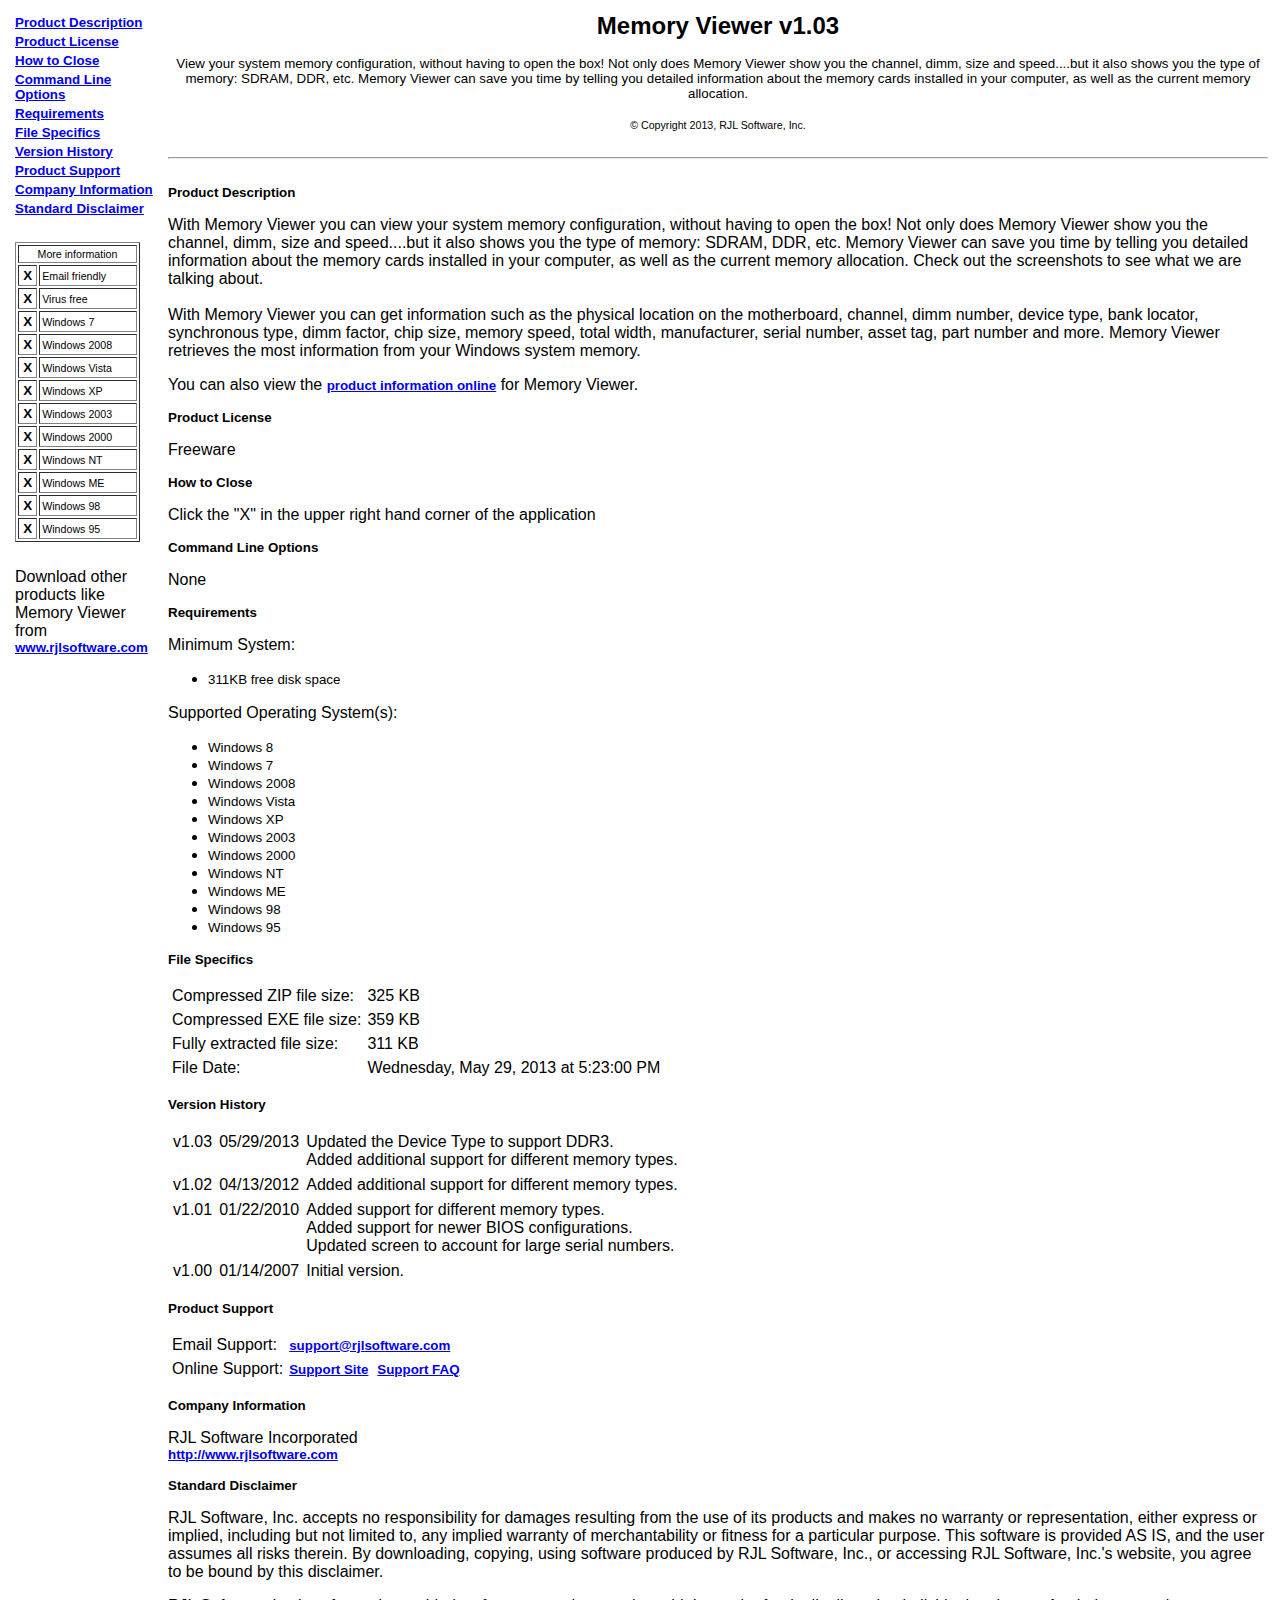
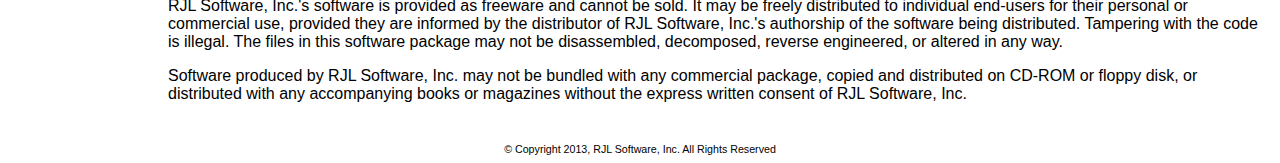
<file: index.htm>
<!DOCTYPE HTML PUBLIC "-//W3C//DTD HTML 4.0 Transitional//EN">

<html>
<head>
	<title>Memory Viewer - by RJL Software, Inc.</title>
    
<STYLE TYPE="text/css">
H1 { font-size : 18pt; color : Black; text-align : center; font-family : Arial}
P { font-size : 12pt; font-family : Arial}
A { font-size : 10pt; font-family : Arial; font-weight : bold}
.More { font-size : 8pt; color : Black; font-family : Arial;}
.Desc { font-size : 10pt; color : Black; font-family : Arial;}
.X { font-size : 10pt; color : Black; font-family : Arial; font-weight : bold}
</STYLE>

</head>

<body bgcolor="White">

<table width="100%" border=0 cellspacing="2" cellpadding="2">
<tr>
	<td align="left" valign="top" width="150">
    <table>
        <tr>
        	<td><a href="#description">Product Description</a></td>
        </tr>
        <tr>
        	<td><a href="#license">Product License</a></td>
        </tr>
        <tr>
        	<td><a href="#close">How to Close</a></td>
        </tr>
        <tr>
        	<td><a href="#command">Command Line Options</a></td>
        </tr>
        <tr>
        	<td><a href="#req">Requirements</a></td>
        </tr>
        <tr>
        	<td><a href="#specifics">File Specifics</a></td>
        </tr>
        <tr>
        	<td><a href="#version">Version History</a></td>
        </tr>
        <tr>
        	<td><a href="#support">Product Support</a></td>
        </tr>
        <tr>
        	<td><a href="#company">Company Information</a></td>
        </tr>
        <tr>
        	<td><a href="#disclaimer">Standard Disclaimer</a></td>
        </tr>

        <tr>
        	<td><BR></td>
        </tr>
        <tr>
        	<td>
                <table width="125" border="1" cellpadding="2">
<tr><td colspan="2" align="CENTER"><span class="More">More information</span></td></tr><tr><td align="center"><span class="X">X</span></td><td><span class="More">Email friendly</span></td></tr><tr><td align="center"><span class="X">X</span></td><td><span class="More">Virus free</span></td></tr><tr><td align="center"><span class="X">X</span></td><td><span class="More">Windows 7</span></td></tr><tr><td align="center"><span class="X">X</span></td><td><span class="More">Windows 2008</span></td></tr><tr><td align="center"><span class="X">X</span></td><td><span class="More">Windows Vista</span></td></tr><tr><td align="center"><span class="X">X</span></td><td><span class="More">Windows XP</span></td></tr><tr><td align="center"><span class="X">X</span></td><td><span class="More">Windows 2003</span></td></tr><tr><td align="center"><span class="X">X</span></td><td><span class="More">Windows 2000</span></td></tr><tr><td align="center"><span class="X">X</span></td><td><span class="More">Windows NT</span></td></tr><tr><td align="center"><span class="X">X</span></td><td><span class="More">Windows ME</span></td></tr><tr><td align="center"><span class="X">X</span></td><td><span class="More">Windows 98</span></td></tr><tr><td align="center"><span class="X">X</span></td><td><span class="More">Windows 95</span></td></tr></table>
            </td>
        </tr>
        <tr>
        	<td><BR></td>
        </tr>

        <tr>
        	<td><p>Download other products like Memory Viewer from
            <a href="http://www.rjlsoftware.com/?viewmem">www.rjlsoftware.com</a></p></td>
        </tr>
        
        </table>
    </td>
	<td valign="top">
        <h1>Memory Viewer v1.03</h1>

        <div align="center">
        <span class="Desc">View your system memory configuration, without having to open the box! Not only does Memory Viewer show you the channel, dimm, size and speed....but it also shows you the type of memory: SDRAM, DDR, etc.  Memory Viewer can save you time by telling you detailed information about the memory cards installed in your computer, as well as the current memory allocation. </span>
        </div>
        <br>
        <div align="center">
        <span class="More">&copy; Copyright 2013, RJL Software, Inc.</span>
        </div>
        
        <br>
        <hr>
        <br>
        
        <a name=description>Product Description</a>
        <p>
          With Memory Viewer you can view your system memory configuration, without having to open the box! Not only does Memory Viewer show you the channel, dimm, size and speed....but it also shows you the type of memory: SDRAM, DDR, etc.  Memory Viewer can save you time by telling you detailed information about the memory cards installed in your computer, as well as the current memory allocation. Check out the screenshots to see what we are talking about.<BR><BR>With Memory Viewer you can get information such as the physical location on the motherboard, channel, dimm number, device type, bank locator, synchronous type, dimm factor, chip size, memory speed, total width, manufacturer, serial number, asset tag, part number and more. Memory Viewer retrieves the most information from your Windows system memory.
        </p>
        <p>
          You can also view the <a href="http://www.rjlsoftware.com/software/utility/viewmem">product information online</a> for Memory Viewer.
        </p>

        <a name=license>Product License</a>
        <p>
            Freeware
        </p>

        <a name=close>How to Close</a>
        <p>
            Click the "X" in the upper right hand corner of the application
        </p>

        <a name=command>Command Line Options</a>
        <p>
            None
        </p>

        <a name=req>Requirements</a>
        <p>
            Minimum System:<br><ul><li><span class="Desc">311KB free disk space</span></ul><p>Supported Operating System(s):</p><ul><li><span class="Desc">Windows 8</span><li><span class="Desc">Windows 7</span><li><span class="Desc">Windows 2008</span><li><span class="Desc">Windows Vista</span><li><span class="Desc">Windows XP</span><li><span class="Desc">Windows 2003</span><li><span class="Desc">Windows 2000</span><li><span class="Desc">Windows NT</span><li><span class="Desc">Windows ME</span><li><span class="Desc">Windows 98</span><li><span class="Desc">Windows 95</span></ul>
        </p>

        <a name=specifics>File Specifics</a>
        <p>
        <table cellpadding="2">
        
        <tr>
        	<td><p>Compressed ZIP file size:</p></td>
        	<td><p>325 KB</p></td>
        </tr>
        <tr>
        	<td><p>Compressed EXE file size:</p></td>
        	<td><p>359 KB</p></td>
        </tr>
        <tr>
        	<td><p>Fully extracted file size:</p></td>
        	<td><p>311 KB</p></td>
        </tr>
        <tr>
        	<td><p>File Date:</p></td>
        	<td><p>Wednesday, May 29, 2013 at 5:23:00 PM</p></td>
        </tr>
        </table>
        </p>

        <a name=version>Version History</a>
        <p>
          <table cellpadding="2" cellspacing="3">
<tr valign="top"><td><p>v1.03</p></td><td><p>05/29/2013</p></td><td><p>Updated the Device Type to support DDR3.<BR>Added additional support for different memory types.</p></td></tr><tr valign="top"><td><p>v1.02</p></td><td><p>04/13/2012</p></td><td><p>Added additional support for different memory types.</p></td></tr><tr valign="top"><td><p>v1.01</p></td><td><p>01/22/2010</p></td><td><p>Added support for different memory types.<BR>Added support for newer BIOS configurations.<BR>Updated screen to account for large serial numbers.</p></td></tr><tr valign="top"><td><p>v1.00</p></td><td><p>01/14/2007</p></td><td><p>Initial version.</p></td></tr>
</table>
        </p>


        <a name=support>Product Support</a>
        <p>
        <table cellpadding="2">
        <tr>
        	<td><p>Email Support:</p></td>
        	<td><a href="mailto:support@rjlsoftware.com?subject=Memory Viewer Support">support@rjlsoftware.com</a></td>
        </tr>
        <tr>
        	<td><p>Online Support:</p></td>
        	<td><a href="http://www.rjlsoftware.com/support.shtml">Support Site</a>&nbsp;
        	<a href="http://www.rjlsoftware.com/support/faq/">Support FAQ</a></td>
        </tr>
        </table>
        </p>
        
        <a name=company>Company Information</a>
        <p>
            RJL Software Incorporated
            <br>
            <a href="http://www.rjlsoftware.com/?viewmem">http://www.rjlsoftware.com</a>  
        </p>

        <a name=disclaimer>Standard Disclaimer</a>
        <p>
        RJL Software, Inc. accepts no responsibility for damages resulting from the use of its products and makes no warranty or representation, either express or implied, including but not limited to, any implied warranty of merchantability or fitness for a particular purpose. This software is provided AS IS, and the user assumes all risks therein. By downloading, copying, using software produced by RJL Software, Inc., or accessing RJL Software, Inc.'s website, you agree to be bound by this disclaimer. 
        </p>
        <p>
        RJL Software, Inc.'s software is provided as freeware and cannot be sold. It may be freely distributed to individual end-users for their personal or commercial use, provided they are informed by the distributor of RJL Software, Inc.'s authorship of the software being distributed. Tampering with the code is illegal. The files in this software package may not be disassembled, decomposed, reverse engineered, or altered in any way. 
        </p>
        <p>
        Software produced by RJL Software, Inc. may not be bundled with any commercial package, copied and distributed on CD-ROM or floppy disk, or distributed with any accompanying books or magazines without the express written consent of RJL Software, Inc. 
        </p>

        
    </td>
</tr>
</table>

<br><br>
<div align="center"><span class="More">&copy; Copyright 2013, RJL Software, Inc. All Rights Reserved</span></div>

</body>
</html>
</file>
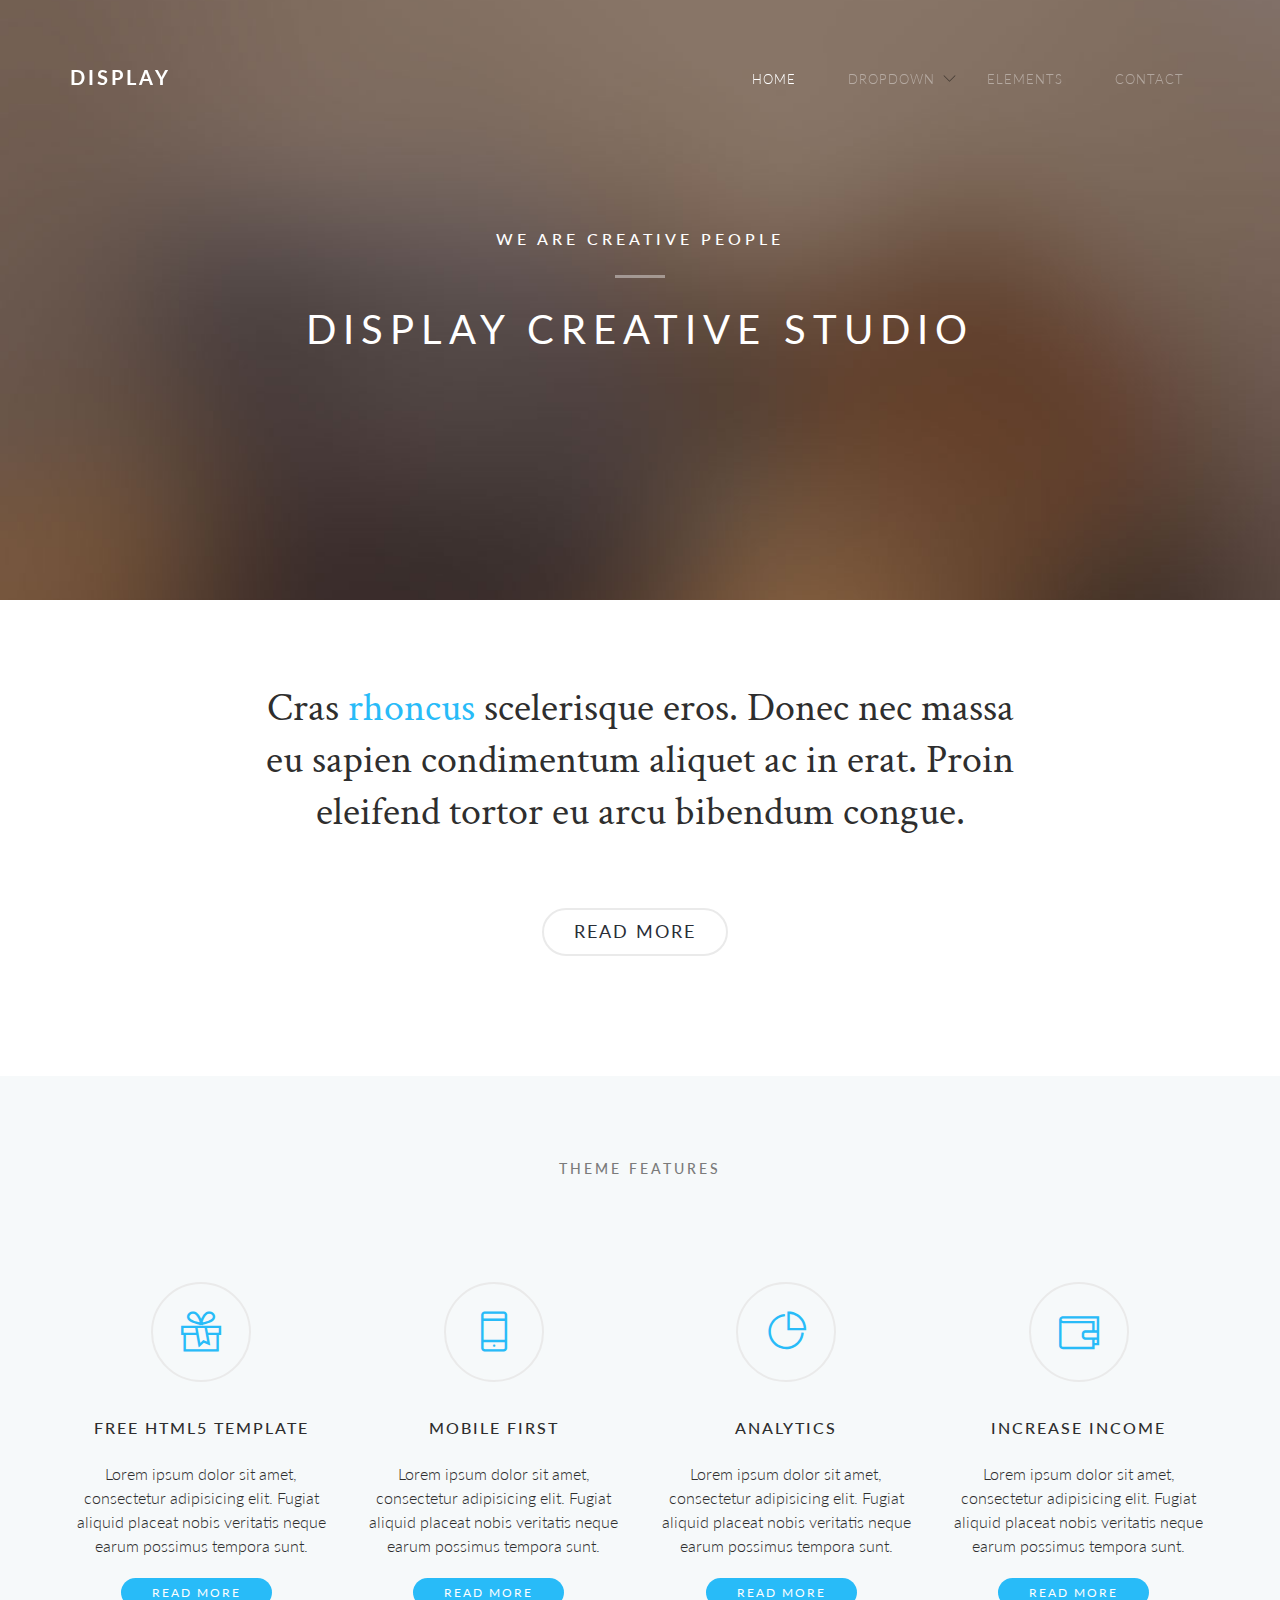
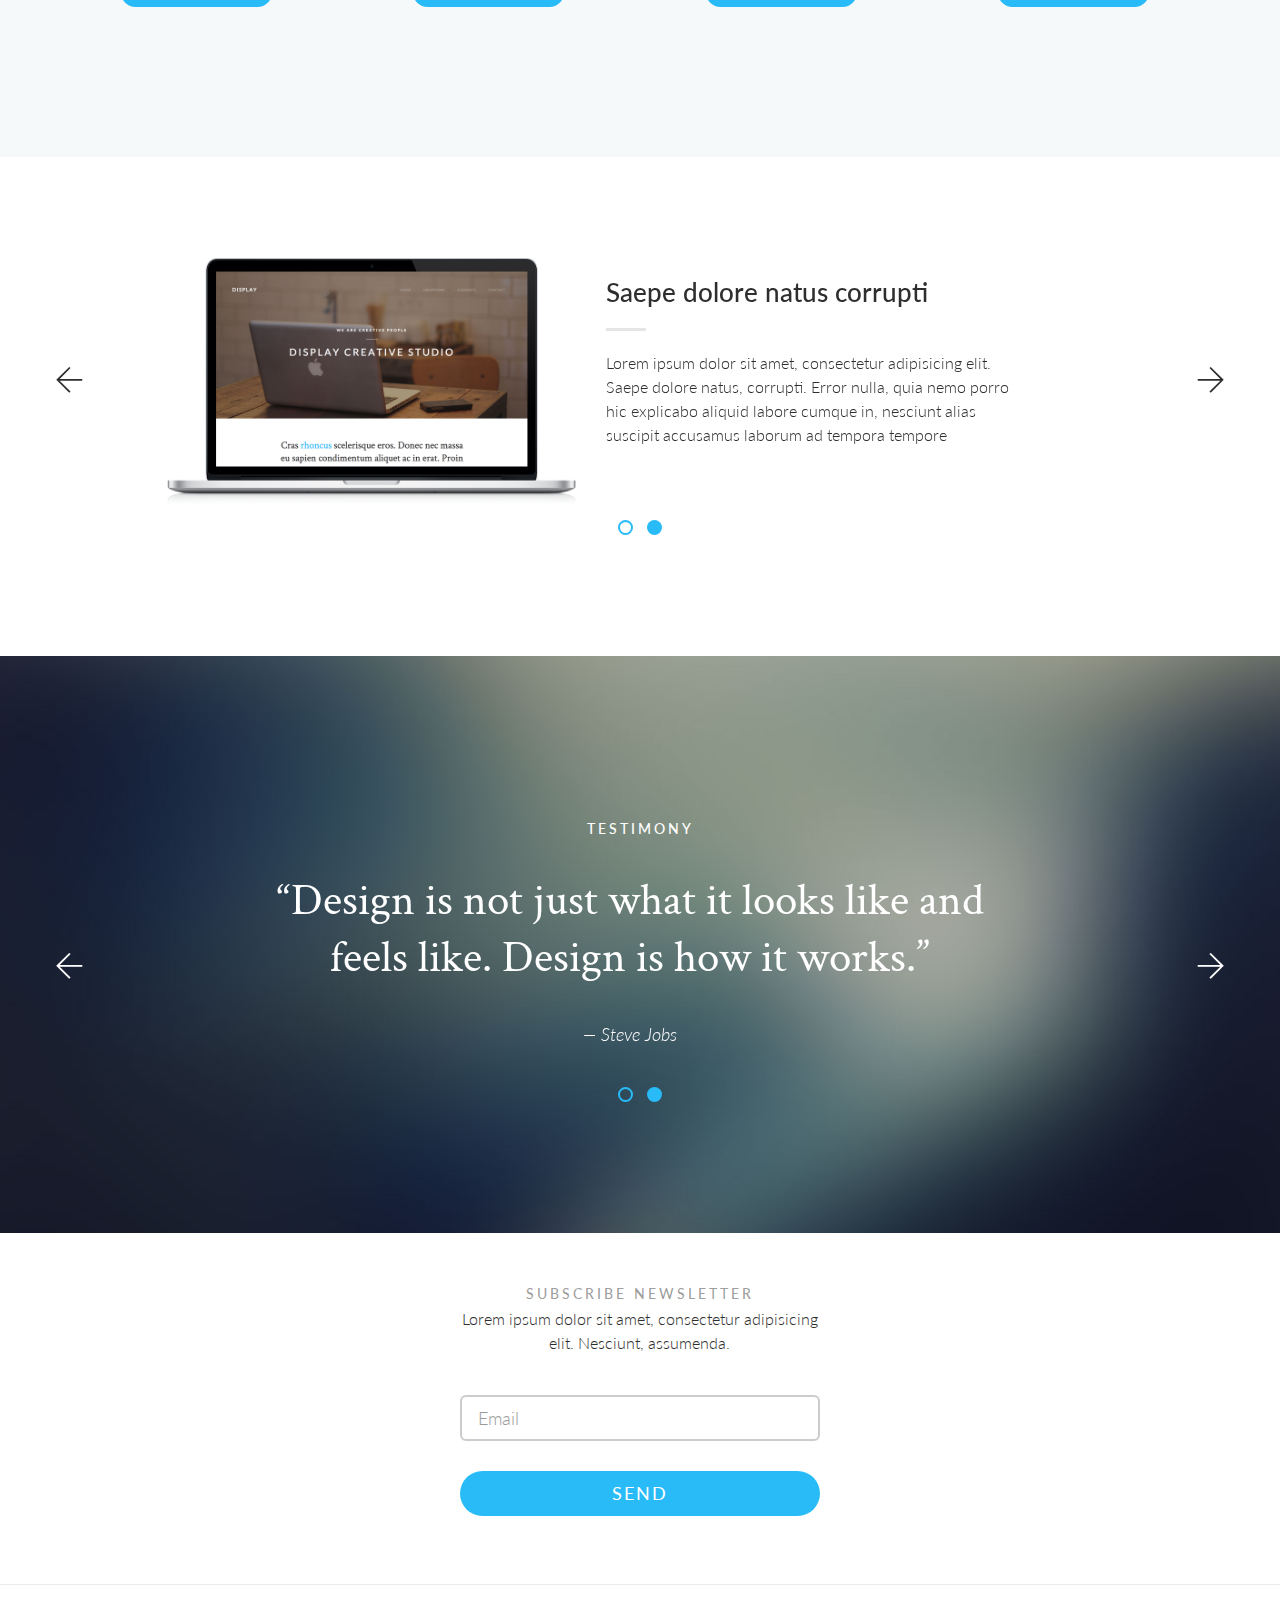
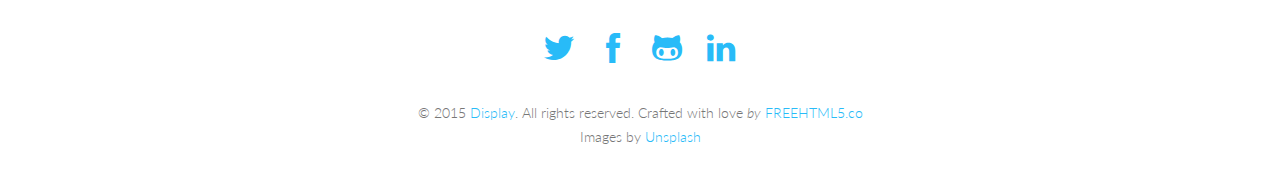
<file: display/index.html>
<!-- 
//////////////////////////////////////////////////////

FREE HTML5 TEMPLATE 
DESIGNED & DEVELOPED by FREEHTML5.CO

//////////////////////////////////////////////////////
 -->

<!DOCTYPE html>
<!--[if lt IE 7]>      <html class="no-js lt-ie9 lt-ie8 lt-ie7"> <![endif]-->
<!--[if IE 7]>         <html class="no-js lt-ie9 lt-ie8"> <![endif]-->
<!--[if IE 8]>         <html class="no-js lt-ie9"> <![endif]-->
<!--[if gt IE 8]><!--> <html class="no-js"> <!--<![endif]-->
	<head>
	<meta charset="utf-8">
	<meta http-equiv="X-UA-Compatible" content="IE=edge">
	<title>Display &mdash; A free HTML5 Template by FREEHTML5.CO</title>
	<meta name="viewport" content="width=device-width, initial-scale=1">
	<meta name="description" content="Free HTML5 Template by FREEHTML5.CO" />
  	<meta name="keywords" content="free html5, free template, free bootstrap, html5, css3, mobile first, responsive" />
  	<meta name="author" content="FREEHTML5.CO" />

  	<!-- Facebook and Twitter integration -->
	<meta property="og:title" content=""/>
	<meta property="og:image" content=""/>
	<meta property="og:url" content=""/>
	<meta property="og:site_name" content=""/>
	<meta property="og:description" content=""/>
	<meta name="twitter:title" content="" />
	<meta name="twitter:image" content="" />
	<meta name="twitter:url" content="" />
	<meta name="twitter:card" content="" />

  	<!-- Place favicon.ico and apple-touch-icon.png in the root directory -->
  	<link rel="shortcut icon" href="favicon.ico">

  	<!-- Google Webfont -->
	<link href='http://fonts.googleapis.com/css?family=Lato:300,400|Crimson+Text' rel='stylesheet' type='text/css'>
	<!-- Themify Icons -->
	<link rel="stylesheet" href="css/themify-icons.css">
	<!-- Bootstrap -->
	<link rel="stylesheet" href="css/bootstrap.css">
	<!-- Owl Carousel -->
	<link rel="stylesheet" href="css/owl.carousel.min.css">
	<link rel="stylesheet" href="css/owl.theme.default.min.css">
	<!-- Magnific Popup -->
	<link rel="stylesheet" href="css/magnific-popup.css">
	<!-- Superfish -->
	<link rel="stylesheet" href="css/superfish.css">
	<!-- Easy Responsive Tabs -->
	<link rel="stylesheet" href="css/easy-responsive-tabs.css">

	

	<!-- Theme Style -->
	<link rel="stylesheet" href="css/style.css">

	
	<!-- FOR IE9 below -->
	<!--[if lt IE 9]>
	<script src="js/modernizr-2.6.2.min.js"></script>
	<script src="js/respond.min.js"></script>
	<![endif]-->

	</head>
	<body>

			<!-- START #fh5co-header -->
			<header id="fh5co-header-section" role="header" class="" >
				<div class="container">
					
					<!-- START #fh5co-logo -->
					<h1 id="fh5co-logo" class="pull-left"><a href="index.html">Display</a></h1>
					
					<!-- START #fh5co-menu-wrap -->
					<nav id="fh5co-menu-wrap" role="navigation">
						<ul class="sf-menu" id="fh5co-primary-menu">
							<li class="active">
								<a href="index.html">Home</a>
							</li>
							<li>
								<a href="#" class="fh5co-sub-ddown">Dropdown</a>
								 <ul class="fh5co-sub-menu">
								 	<li><a href="left-sidebar.html">Left Sidebar</a></li>
								 	<li><a href="right-sidebar.html">Right Sidebar</a></li>
									<li><a href="#">HTML5</a></li>
									<li>
										<a href="#" class="fh5co-sub-ddown">JavaScript</a>
										<ul class="fh5co-sub-menu">
											<li><a href="#">jQuery</a></li>
											<li><a href="#">Zipto</a></li>
											<li><a href="#">Node.js</a></li>
											<li><a href="#">AngularJS</a></li>
										</ul>
									</li>
									<li><a href="#">CSS3</a></li> 
								</ul>
							</li>
							<li><a href="elements.html">Elements</a></li>
							<li><a href="contact.html">Contact</a></li>
						</ul>
					</nav>

				</div>
			</header>
			
			<!-- START #fh5co-hero -->
			<aside id="fh5co-hero" style="background-image: url(images/hero4.jpg);">
				<div class="container">
					<div class="row">
						<div class="col-md-8 col-md-offset-2">
							<div class="fh5co-hero-wrap">
								<div class="fh5co-hero-intro">
										<h2>We Are Creative People<span></span></h2>
										<h1>Display Creative Studio</h1>
								</div>
							</div>
						</div>
					</div>
				</div>
			</aside>

			<div id="fh5co-main">

				<div class="container">
					<div class="row">
						<div class="col-md-8 col-md-offset-2 text-center fh5co-lead-wrap">
							<h2 class="fh5co-serif fh5co-lead">Cras <a href="#">rhoncus</a> scelerisque eros. Donec nec massa eu sapien condimentum aliquet ac in erat. Proin eleifend tortor eu arcu bibendum congue. </h2>
							<div class="fh5co-spacer fh5co-spacer-sm"></div>
							<p><a href="#" class="btn btn-outline btn-lg">Read More</a></p>
						</div>
					</div>
				</div>

				<section id="fh5co-feature">
					<div class="container">
						<!-- FEATURE -->
						<div class="row fh5co-feature-2">
							
							<h2 class="fh5co-uppercase-heading-sm text-center">Theme Features</h2>
							<div class="fh5co-spacer fh5co-spacer-md"></div>
							

							<div class="col-md-3 col-sm-6 fh5co-feature-item">
								<span class="fh5co-feature-icon fh5co-circle"><i class="ti-gift"></i></span>
								<h3 class="text-center fh5co-feature-title h4 text-uppercase">Free HTML5 Template</h3>
								<p class="text-center fh5co-feature-description">Lorem ipsum dolor sit amet, consectetur adipisicing elit. Fugiat aliquid placeat nobis veritatis neque earum possimus tempora sunt. </p>
								<p class="text-center"><a href="#" class="btn btn-primary btn-sm">Read more</a></p>
							</div>
							<div class="col-md-3 col-sm-6 fh5co-feature-item">
								<span class="fh5co-feature-icon fh5co-circle"><i class="ti-mobile"></i></span>
								<h3 class="text-center fh5co-feature-title h4 text-uppercase">Mobile First</h3>
								<p class="text-center fh5co-feature-description">Lorem ipsum dolor sit amet, consectetur adipisicing elit. Fugiat aliquid placeat nobis veritatis neque earum possimus tempora sunt.</p>
								<p class="text-center"><a href="#" class="btn btn-primary btn-sm">Read more</a></p>
							</div>
							
							<div class="clearfix visible-sm-block"></div>

							<div class="col-md-3 col-sm-6 fh5co-feature-item">
								<span class="fh5co-feature-icon fh5co-circle"><i class="ti-pie-chart"></i></span>
								<h3 class="text-center fh5co-feature-title h4 text-uppercase">Analytics</h3>
								<p class="text-center fh5co-feature-description">Lorem ipsum dolor sit amet, consectetur adipisicing elit. Fugiat aliquid placeat nobis veritatis neque earum possimus tempora sunt.</p>
								<p class="text-center"><a href="#" class="btn btn-primary btn-sm">Read more</a></p>
							</div>
							<div class="col-md-3 col-sm-6 fh5co-feature-item">
								<span class="fh5co-feature-icon fh5co-circle"><i class="ti-wallet"></i></span>
								<h3 class="text-center fh5co-feature-title h4 text-uppercase">Increase Income</h3>
								<p class="text-center fh5co-feature-description">Lorem ipsum dolor sit amet, consectetur adipisicing elit. Fugiat aliquid placeat nobis veritatis neque earum possimus tempora sunt.</p>
								<p class="text-center"><a href="#" class="btn btn-primary btn-sm">Read more</a></p>
							</div>
							
							<!-- <div class="fh5co-spacer fh5co-spacer-md"></div> -->

						</div>
					</div>
				</section>
				
				<div class="fh5co-spacer fh5co-spacer-lg"></div>


				<section id="fh5co-feature-slider">
					<div class="container">
						<div class="row">
							

							<div class="col-md-12">
								

								<div class="owl-carousel-fullwidth owl-carousel-2">
									<div class="item">
										<!-- <div class="container"> -->
											<div class="row">
												<div class="col-md-9 col-md-offset-1 col-sm-9 col-sm-offset-1">
													<div class="row">
														<div class="col-md-6 col-sm-6 col-xs-6 col-xxs-12 fh5co-item-slide-img"> 
															<img src="images/macbook_1.png" alt="Images" class="img-responsive">
														</div>
														<div class="col-md-6 col-sm-6 col-xs-6 col-xxs-12 fh5co-item-slide-text">
															<h2>Saepe dolore natus corrupti <span class="fh5co-border"></span></h2>
															<p>Lorem ipsum dolor sit amet, consectetur adipisicing elit. Saepe dolore natus, corrupti. Error nulla, quia nemo porro hic explicabo aliquid labore cumque in, nesciunt alias suscipit accusamus laborum ad tempora tempore</p>
														</div>
													</div>
												</div>
											</div>
										<!-- </div> -->
									</div>
									<!-- END .item -->

									<div class="item">
										<div class="row">
											<div class="col-md-9 col-md-offset-1 col-sm-9 col-sm-offset-1">
												<div class="row">
													<div class="col-md-6 col-sm-6 col-xs-6 col-xxs-12 fh5co-item-slide-img"> 
														<img src="images/macbook_1.png" alt="Images" class="img-responsive">
													</div>
													<div class="col-md-6 col-sm-6 col-xs-6 col-xxs-12 fh5co-item-slide-text">
														<h2>Saepe dolore natus corrupti<span class="fh5co-border"></span></h2>
														<p>Lorem ipsum dolor sit amet, consectetur adipisicing elit. Saepe dolore natus, corrupti. Error nulla, quia nemo porro hic explicabo aliquid labore cumque in, nesciunt alias suscipit accusamus laborum ad tempora tempore.</p>
													</div>
												</div>
											</div>
										</div>
									</div>
									<!-- END .item -->
								</div>
							
							</div>


						</div>
					</div>
				</section>
				
				<div class="fh5co-spacer fh5co-spacer-xlg"></div>

				<section id="fh5co-testimonial">
					<div class="container">
						<div class="row">
							<div class="col-md-12 text-center">
								<h2 class="fh5co-uppercase-heading-sm">Testimony</h2>
								<div class="owl-carousel-fullwidth fh5co-light-arrow owl-carousel-2">
									<div class="item">
										<blockquote>
											<p class="fh5co-serif">&ldquo;Design is not just what it looks like and feels like. Design is how it works.&rdquo;</p>
											<p class="fh5co-testimonial-author"><cite>&mdash; Steve Jobs</cite></p>
										</blockquote>
									</div>
									<!-- END .item -->
									<div class="item">
									
										<blockquote>
											<p class="fh5co-serif">&ldquo;Design is not just what it looks like and feels like. Design is how it works.&rdquo;</p>
											<p class="fh5co-testimonial-author"><cite>&mdash; Steve Jobs</cite></p>
										</blockquote>
									</div>
									<!-- END .item -->
								</div>
							</div>
						</div>
					</div>
				</section>

				<section id="fh5co-newsletter">
					<div class="container">
						<div class="row">
							<div class="col-md-4 col-md-offset-4 col-sm-6 col-sm-offset-3 text-center">
								<h2 class="fh5co-uppercase-heading-sm fh5co-no-margin-bottom">Subscribe Newsletter</h2>
								<p>Lorem ipsum dolor sit amet, consectetur adipisicing elit. Nesciunt, assumenda.</p>
								<div class="fh5co-spacer fh5co-spacer-xxs"></div>
								<form method="post" action="#">
								  <div class="form-group">
								    <label for="email" class="sr-only">Email address</label>
								    <input type="email" class="form-control input-lg" id="email" placeholder="Email">
								  </div>
								  <input type="submit" class="btn btn-primary btn-lg btn-block" value="Send">
								</form>		
							</div>
						</div>
					</div>
				</section>
				
				<footer id="fh5co-footer">
					<div class="container">
						
						<ul class="fh5co-social-icons">
							<li><a href="#"><i class="ti-twitter-alt"></i></a></li>
							<li><a href="#"><i class="ti-facebook"></i></a></li>
							<li><a href="#"><i class="ti-github"></i></a></li>
							<li><a href="#"><i class="ti-linkedin"></i></a></li>
						</ul>
						<p class="text-muted fh5co-no-margin-bottom text-center"><small>&copy; 2015 <a href="#">Display</a>. All rights reserved. Crafted with love <em>by</em> <a href="http://freehtml5.co" target="_blank">FREEHTML5.co</a> <br> Images by <a href="http://unsplash.com/" target="_blank">Unsplash</a></small></p>

					</div>
				</footer>
			
		
			</div>
			
			
		<!-- jQuery -->
		<script src="js/jquery-1.10.2.min.js"></script>
		<!-- jQuery Easing -->
		<script src="js/jquery.easing.1.3.js"></script>
		<!-- Bootstrap -->
		<script src="js/bootstrap.js"></script>
		<!-- Owl carousel -->
		<script src="js/owl.carousel.min.js"></script>
		<!-- Magnific Popup -->
		<script src="js/jquery.magnific-popup.min.js"></script>
		<!-- Superfish -->
		<script src="js/hoverIntent.js"></script>
		<script src="js/superfish.js"></script>
		<!-- Easy Responsive Tabs -->
		<script src="js/easyResponsiveTabs.js"></script>
		<!-- FastClick for Mobile/Tablets -->
		<script src="js/fastclick.js"></script>
		<!-- Main JS -->
		<script src="js/main.js"></script>

	</body>
</html>
</file>
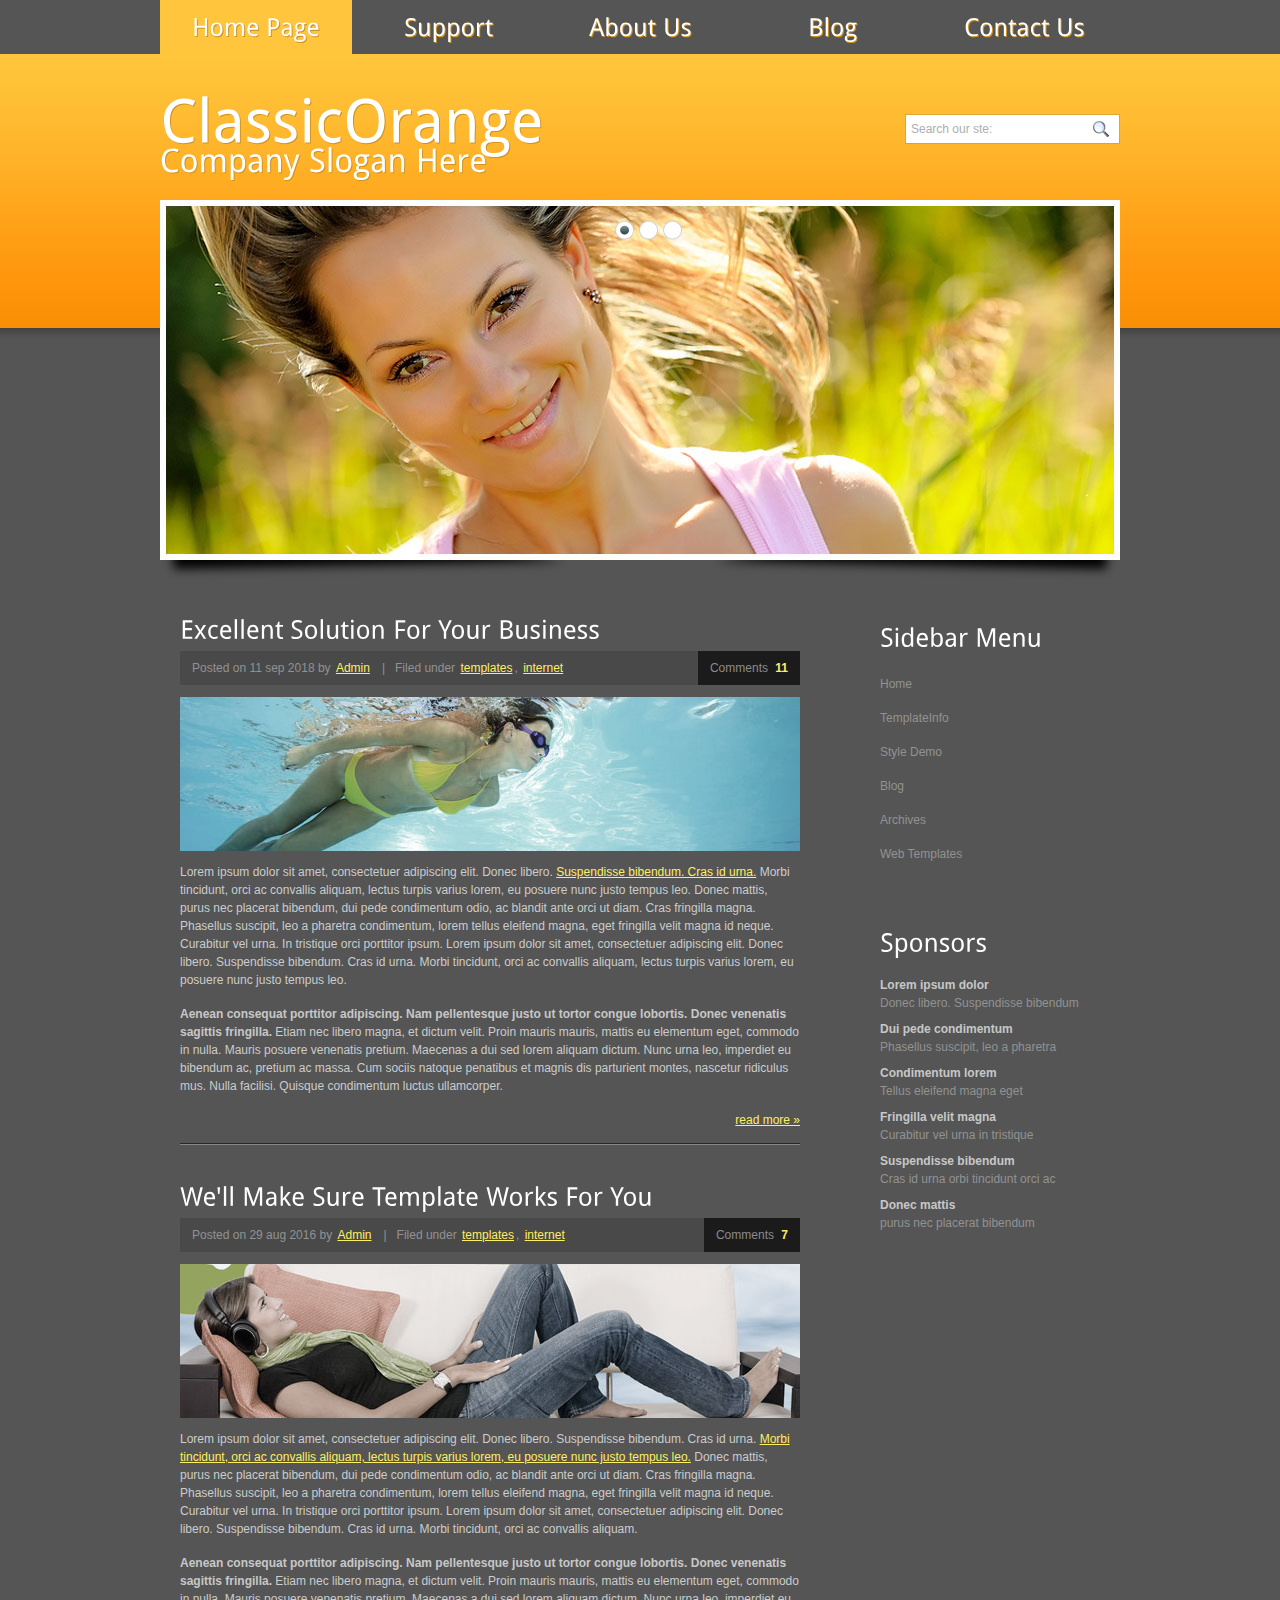
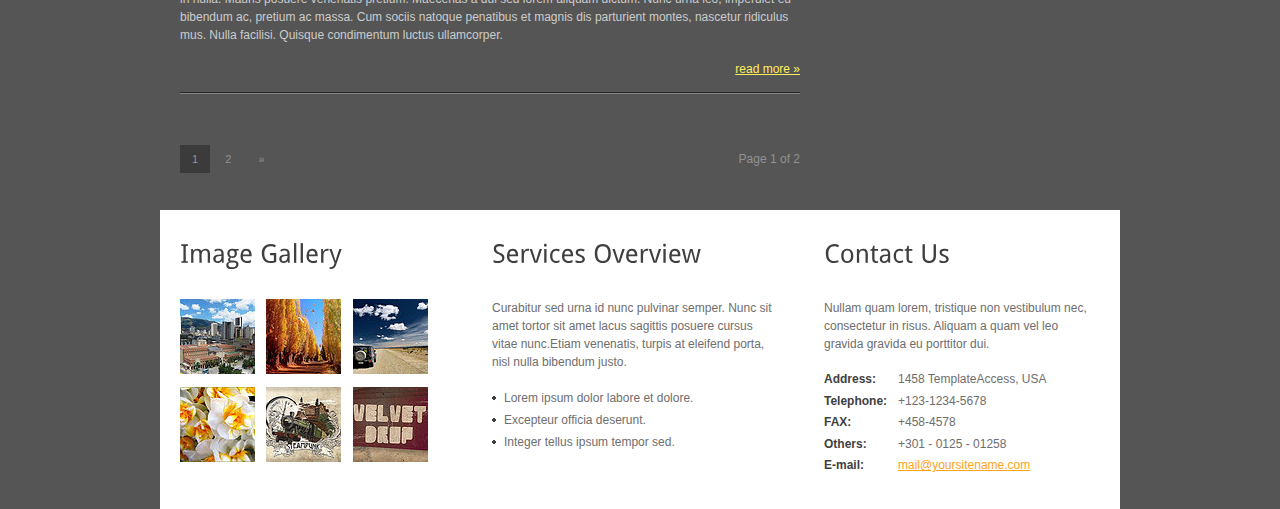
<file: orang/index.html>
<!DOCTYPE html PUBLIC "-//W3C//DTD XHTML 1.0 Transitional//EN" "http://www.w3.org/TR/xhtml1/DTD/xhtml1-transitional.dtd">
<html xmlns="http://www.w3.org/1999/xhtml">
<head>
<title>ClassicOrange</title>
<meta http-equiv="Content-Type" content="text/html; charset=utf-8" />
<link href="css/style.css" rel="stylesheet" type="text/css" />
<link rel="stylesheet" type="text/css" href="css/coin-slider.css" />
<script type="text/javascript" src="js/cufon-yui.js"></script>
<script type="text/javascript" src="js/droid_sans_400-droid_sans_700.font.js"></script>
<script type="text/javascript" src="js/jquery-1.4.2.min.js"></script>
<script type="text/javascript" src="js/script.js"></script>
<script type="text/javascript" src="js/coin-slider.min.js"></script>
</head>
<body>
<div class="main">
  <div class="header">
    <div class="header_resize">
      <div class="menu_nav">
        <ul>
          <li class="active"><a href="index.html"><span>Home Page</span></a></li>
          <li><a href="support.html"><span>Support</span></a></li>
          <li><a href="about.html"><span>About Us</span></a></li>
          <li><a href="blog.html"><span>Blog</span></a></li>
          <li><a href="contact.html"><span>Contact Us</span></a></li>
        </ul>
      </div>
      <div class="clr"></div>
      <div class="searchform">
        <form id="formsearch" name="formsearch" method="post" action="#">
          <span>
          <input name="editbox_search" class="editbox_search" id="editbox_search" maxlength="80" value="Search our ste:" type="text" />
          </span>
          <input name="button_search" src="images/search.gif" class="button_search" type="image" />
        </form>
      </div>
      <div class="logo">
        <h1><a href="index.html">Classic<span>Orange</span> <small>Company Slogan Here</small></a></h1>
      </div>
      <div class="clr"></div>
      <div class="slider">
        <div id="coin-slider"> <a href="#"><img src="images/slide1.jpg" width="960" height="360" alt="" /><span> Tusce nec iaculis risus hasellus nec sem sed tellus malesuada porttitor. Mauris scelerisque feugiat ante in vulputate. Nam sit amet ullamcorper tortor. Phasellus posuere facilisis cursus. Nunc est lorem, dictum at scelerisque sit amet, faucibus et est. Proin mattis ipsum quis arcu aliquam molestie.</span></a> <a href="#"><img src="images/slide2.jpg" width="960" height="360" alt="" /><span> Tusce nec iaculis risus hasellus nec sem sed tellus malesuada porttitor. Mauris scelerisque feugiat ante in vulputate. Nam sit amet ullamcorper tortor. Phasellus posuere facilisis cursus. Nunc est lorem, dictum at scelerisque sit amet, faucibus et est. Proin mattis ipsum quis arcu aliquam molestie.</span></a> <a href="#"><img src="images/slide3.jpg" width="960" height="360" alt="" /><span> Tusce nec iaculis risus hasellus nec sem sed tellus malesuada porttitor. Mauris scelerisque feugiat ante in vulputate. Nam sit amet ullamcorper tortor. Phasellus posuere facilisis cursus. Nunc est lorem, dictum at scelerisque sit amet, faucibus et est. Proin mattis ipsum quis arcu aliquam molestie.</span></a> </div>
        <div class="clr"></div>
      </div>
      <div class="clr"></div>
    </div>
  </div>
  <div class="content">
    <div class="content_resize">
      <div class="mainbar">
        <div class="article">
          <h2><span>Excellent Solution</span> For Your Business</h2>
          <p class="infopost">Posted <span class="date">on 11 sep 2018</span> by <a href="#">Admin</a> &nbsp;&nbsp;|&nbsp;&nbsp; Filed under <a href="#">templates</a>, <a href="#">internet</a> <a href="#" class="com">Comments <span>11</span></a></p>
          <div class="clr"></div>
          <div class="img"><img src="images/img1.jpg" width="620" height="154" alt="" class="fl" /></div>
          <div class="post_content">
            <p>Lorem ipsum dolor sit amet, consectetuer adipiscing elit. Donec libero. <a href="#">Suspendisse bibendum. Cras id urna.</a> Morbi tincidunt, orci ac convallis aliquam, lectus turpis varius lorem, eu posuere nunc justo tempus leo. Donec mattis, purus nec placerat bibendum, dui pede condimentum odio, ac blandit ante orci ut diam. Cras fringilla magna. Phasellus suscipit, leo a pharetra condimentum, lorem tellus eleifend magna, eget fringilla velit magna id neque. Curabitur vel urna. In tristique orci porttitor ipsum. Lorem ipsum dolor sit amet, consectetuer adipiscing elit. Donec libero. Suspendisse bibendum. Cras id urna. Morbi tincidunt, orci ac convallis aliquam, lectus turpis varius lorem, eu posuere nunc justo tempus leo.</p>
            <p><strong>Aenean consequat porttitor adipiscing. Nam pellentesque justo ut tortor congue lobortis. Donec venenatis sagittis fringilla.</strong> Etiam nec libero magna, et dictum velit. Proin mauris mauris, mattis eu elementum eget, commodo in nulla. Mauris posuere venenatis pretium. Maecenas a dui sed lorem aliquam dictum. Nunc urna leo, imperdiet eu bibendum ac, pretium ac massa. Cum sociis natoque penatibus et magnis dis parturient montes, nascetur ridiculus mus. Nulla facilisi. Quisque condimentum luctus ullamcorper.</p>
            <p class="spec"><a href="#" class="rm">Read more &raquo;</a></p>
          </div>
          <div class="clr"></div>
        </div>
        <div class="article">
          <h2><span>We'll Make Sure Template</span> Works For You</h2>
          <p class="infopost">Posted <span class="date">on 29 aug 2016</span> by <a href="#">Admin</a> &nbsp;&nbsp;|&nbsp;&nbsp; Filed under <a href="#">templates</a>, <a href="#">internet</a> <a href="#" class="com">Comments <span>7</span></a></p>
          <div class="clr"></div>
          <div class="img"><img src="images/img2.jpg" width="620" height="154" alt="" class="fl" /></div>
          <div class="post_content">
            <p>Lorem ipsum dolor sit amet, consectetuer adipiscing elit. Donec libero. Suspendisse bibendum. Cras id urna. <a href="#">Morbi tincidunt, orci ac convallis aliquam, lectus turpis varius lorem, eu posuere nunc justo tempus leo.</a> Donec mattis, purus nec placerat bibendum, dui pede condimentum odio, ac blandit ante orci ut diam. Cras fringilla magna. Phasellus suscipit, leo a pharetra condimentum, lorem tellus eleifend magna, eget fringilla velit magna id neque. Curabitur vel urna. In tristique orci porttitor ipsum. Lorem ipsum dolor sit amet, consectetuer adipiscing elit. Donec libero. Suspendisse bibendum. Cras id urna. Morbi tincidunt, orci ac convallis aliquam.</p>
            <p><strong>Aenean consequat porttitor adipiscing. Nam pellentesque justo ut tortor congue lobortis. Donec venenatis sagittis fringilla.</strong> Etiam nec libero magna, et dictum velit. Proin mauris mauris, mattis eu elementum eget, commodo in nulla. Mauris posuere venenatis pretium. Maecenas a dui sed lorem aliquam dictum. Nunc urna leo, imperdiet eu bibendum ac, pretium ac massa. Cum sociis natoque penatibus et magnis dis parturient montes, nascetur ridiculus mus. Nulla facilisi. Quisque condimentum luctus ullamcorper.</p>
            <p class="spec"><a href="#" class="rm">Read more &raquo;</a></p>
          </div>
          <div class="clr"></div>
        </div>
        <p class="pages"><small>Page 1 of 2</small> <span>1</span> <a href="#">2</a> <a href="#">&raquo;</a></p>
      </div>
      <div class="sidebar">
        <div class="gadget">
          <h2 class="star"><span>Sidebar</span> Menu</h2>
          <div class="clr"></div>
          <ul class="sb_menu">
            <li><a href="#">Home</a></li>
            <li><a href="#">TemplateInfo</a></li>
            <li><a href="#">Style Demo</a></li>
            <li><a href="#">Blog</a></li>
            <li><a href="#">Archives</a></li>
            <li><a href="#">Web Templates</a></li>
          </ul>
        </div>
        <div class="gadget">
          <h2 class="star"><span>Sponsors</span></h2>
          <div class="clr"></div>
          <ul class="ex_menu">
            <li><a href="#">Lorem ipsum dolor</a><br />
              Donec libero. Suspendisse bibendum</li>
            <li><a href="#">Dui pede condimentum</a><br />
              Phasellus suscipit, leo a pharetra</li>
            <li><a href="#">Condimentum lorem</a><br />
              Tellus eleifend magna eget</li>
            <li><a href="#">Fringilla velit magna</a><br />
              Curabitur vel urna in tristique</li>
            <li><a href="#">Suspendisse bibendum</a><br />
              Cras id urna orbi tincidunt orci ac</li>
            <li><a href="#">Donec mattis</a><br />
              purus nec placerat bibendum</li>
          </ul>
        </div>
      </div>
      <div class="clr"></div>
    </div>
  </div>
  <div class="fbg">
    <div class="fbg_resize">
      <div class="col c1">
        <h2><span>Image</span> Gallery</h2>
        <a href="#"><img src="images/gal1.jpg" width="75" height="75" alt="" class="gal" /></a> <a href="#"><img src="images/gal2.jpg" width="75" height="75" alt="" class="gal" /></a> <a href="#"><img src="images/gal3.jpg" width="75" height="75" alt="" class="gal" /></a> <a href="#"><img src="images/gal4.jpg" width="75" height="75" alt="" class="gal" /></a> <a href="#"><img src="images/gal5.jpg" width="75" height="75" alt="" class="gal" /></a> <a href="#"><img src="images/gal6.jpg" width="75" height="75" alt="" class="gal" /></a> </div>
      <div class="col c2">
        <h2><span>Services</span> Overview</h2>
        <p>Curabitur sed urna id nunc pulvinar semper. Nunc sit amet tortor sit amet lacus sagittis posuere cursus vitae nunc.Etiam venenatis, turpis at eleifend porta, nisl nulla bibendum justo.</p>
        <ul class="fbg_ul">
          <li><a href="#">Lorem ipsum dolor labore et dolore.</a></li>
          <li><a href="#">Excepteur officia deserunt.</a></li>
          <li><a href="#">Integer tellus ipsum tempor sed.</a></li>
        </ul>
      </div>
      <div class="col c3">
        <h2><span>Contact</span> Us</h2>
        <p>Nullam quam lorem, tristique non vestibulum nec, consectetur in risus. Aliquam a quam vel leo gravida gravida eu porttitor dui.</p>
        <p class="contact_info"> <span>Address:</span> 1458 TemplateAccess, USA<br />
          <span>Telephone:</span> +123-1234-5678<br />
          <span>FAX:</span> +458-4578<br />
          <span>Others:</span> +301 - 0125 - 01258<br />
          <span>E-mail:</span> <a href="#">mail@yoursitename.com</a> </p>
      </div>
      <div class="clr"></div>
    </div>
  </div>
  <div class="footer">
    <div class="footer_resize">
   
      <div style="clear:both;"></div>
    </div>
  </div>
</div>
</body>
</html>
</file>
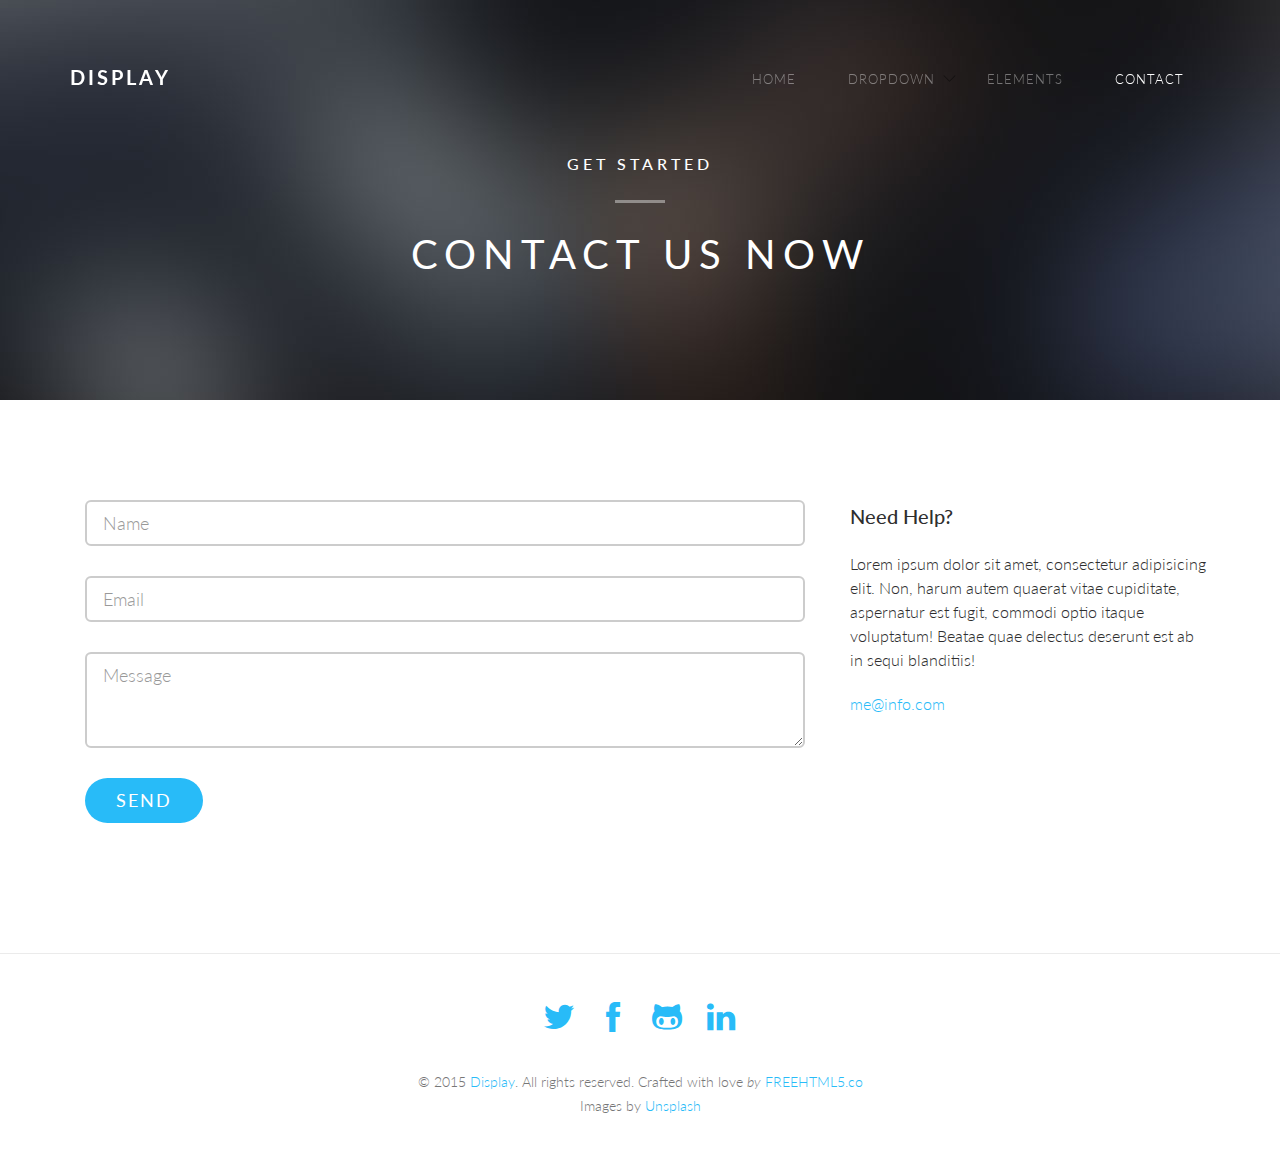
<file: display/contact.html>
<!-- 
//////////////////////////////////////////////////////

FREE HTML5 TEMPLATE 
DESIGNED & DEVELOPED by FREEHTML5.CO

//////////////////////////////////////////////////////
 -->

<!DOCTYPE html>
<!--[if lt IE 7]>      <html class="no-js lt-ie9 lt-ie8 lt-ie7"> <![endif]-->
<!--[if IE 7]>         <html class="no-js lt-ie9 lt-ie8"> <![endif]-->
<!--[if IE 8]>         <html class="no-js lt-ie9"> <![endif]-->
<!--[if gt IE 8]><!--> <html class="no-js"> <!--<![endif]-->
	<head>
	<meta charset="utf-8">
	<meta http-equiv="X-UA-Compatible" content="IE=edge">
	<title>Display &mdash; A free HTML5 Template by FREEHTML5.CO</title>
	<meta name="viewport" content="width=device-width, initial-scale=1">
	<meta name="description" content="Free HTML5 Template by FREEHTML5.CO" />
  <meta name="keywords" content="free html5, free template, free bootstrap, html5, css3, mobile first, responsive" />
  <meta name="author" content="FREEHTML5.CO" />

  	<!-- Facebook and Twitter integration -->
	<meta property="og:title" content=""/>
	<meta property="og:image" content=""/>
	<meta property="og:url" content=""/>
	<meta property="og:site_name" content=""/>
	<meta property="og:description" content=""/>
	<meta name="twitter:title" content="" />
	<meta name="twitter:image" content="" />
	<meta name="twitter:url" content="" />
	<meta name="twitter:card" content="" />

  <!-- Place favicon.ico and apple-touch-icon.png in the root directory -->
  <link rel="shortcut icon" href="favicon.ico">

  <!-- Google Webfont -->
	<link href='http://fonts.googleapis.com/css?family=Lato:300,400|Crimson+Text' rel='stylesheet' type='text/css'>
	<!-- Themify Icons -->
	<link rel="stylesheet" href="css/themify-icons.css">
	<!-- Bootstrap -->
	<link rel="stylesheet" href="css/bootstrap.css">
	<!-- Owl Carousel -->
	<link rel="stylesheet" href="css/owl.carousel.min.css">
	<link rel="stylesheet" href="css/owl.theme.default.min.css">
	<!-- Magnific Popup -->
	<link rel="stylesheet" href="css/magnific-popup.css">
	<!-- Superfish -->
	<link rel="stylesheet" href="css/superfish.css">
	<!-- Easy Responsive Tabs -->
	<link rel="stylesheet" href="css/easy-responsive-tabs.css">

	

	<!-- Theme Style -->
	<link rel="stylesheet" href="css/style.css">

	
	<!-- FOR IE9 below -->
	<!--[if lt IE 9]>
	<script src="js/modernizr-2.6.2.min.js"></script>
	<script src="js/respond.min.js"></script>
	<![endif]-->

	</head>
	<body class="inner-page">

			<!-- START #fh5co-header -->
			<header id="fh5co-header-section" role="header" class="" >
				<div class="container">
					
					<!-- START #fh5co-logo -->
					<h1 id="fh5co-logo" class="pull-left"><a href="index.html">Display</a></h1>
					
					<!-- START #fh5co-menu-wrap -->
					<nav id="fh5co-menu-wrap" role="navigation">
						<ul class="sf-menu" id="fh5co-primary-menu">
							<li>
								<a href="index.html">Home</a>
							</li>
							<li>
								<a href="#" class="fh5co-sub-ddown">Dropdown</a>
								 <ul class="fh5co-sub-menu">
								 	<li><a href="left-sidebar.html">Left Sidebar</a></li>
								 	<li><a href="right-sidebar.html">Right Sidebar</a></li>
									<li><a href="#">HTML5</a></li>
									<li>
										<a href="#" class="fh5co-sub-ddown">JavaScript</a>
										<ul class="fh5co-sub-menu">
											<li><a href="#">jQuery</a></li>
											<li><a href="#">Zipto</a></li>
											<li><a href="#">Node.js</a></li>
											<li><a href="#">AngularJS</a></li>
										</ul>
									</li>
									<li><a href="#">CSS3</a></li> 
								</ul>
							</li>
							<li><a href="elements.html">Elements</a></li>
							<li class="active"><a href="contact.html">Contact</a></li>
						</ul>
					</nav>

				</div>
			</header>
			
			<!-- START #fh5co-hero -->
			<aside id="fh5co-hero" style="background-image: url(images/hero3.jpg);">
				<div class="container">
					<div class="row">
						<div class="col-md-8 col-md-offset-2">
							<div class="fh5co-hero-wrap">
								<div class="fh5co-hero-intro">
										<h2>Get Started<span></span></h2>
										<h1>Contact Us Now</h1>
								</div>
							</div>
						</div>
					</div>
				</div>
			</aside>

			<div id="fh5co-main">
				


				
				<section>
					<div class="container">
						
						<div class="row">

							<div class="fh5co-spacer fh5co-spacer-sm"></div>	
							<div class="col-md-8">
								<form action="#" method="post">
									<div class="col-md-12">
										<div class="form-group">
											<label for="name" class="sr-only">Email</label>
											<input placeholder="Name" id="name" type="text" class="form-control input-lg">
										</div>	
									</div>
									<div class="col-md-12">
										<div class="form-group">
											<label for="email" class="sr-only">Email</label>
											<input placeholder="Email" id="email" type="text" class="form-control input-lg">
										</div>	
									</div>
									
									<div class="col-md-12">
										<div class="form-group">
											<label for="message" class="sr-only">Message</label>
											<textarea placeholder="Message" id="message" class="form-control input-lg" rows="3"></textarea>
										</div>	
									</div>
									<div class="col-md-12">
										<div class="form-group">
											<input type="submit" class="btn btn-primary btn-lg " value="Send">

										</div>	
									</div>
									
									
								</form>	
								
							</div>
							<div class="col-md-4">
								<h3>Need Help?</h3>
								<p>Lorem ipsum dolor sit amet, consectetur adipisicing elit. Non, harum autem quaerat vitae cupiditate, aspernatur est fugit, commodi optio itaque voluptatum! Beatae quae delectus deserunt est ab in sequi blanditiis!</p>
								<p>
									<a href="#">me@info.com</a>
								</p>
							</div>

							<div class="fh5co-spacer fh5co-spacer-md"></div>	

						</div>
						
					</div>
				</section>

				<footer id="fh5co-footer">
					<div class="container">
						
						<ul class="fh5co-social-icons">
							<li><a href="#"><i class="ti-twitter-alt"></i></a></li>
							<li><a href="#"><i class="ti-facebook"></i></a></li>
							<li><a href="#"><i class="ti-github"></i></a></li>
							<li><a href="#"><i class="ti-linkedin"></i></a></li>
						</ul>
						<p class="text-muted fh5co-no-margin-bottom text-center"><small>&copy; 2015 <a href="#">Display</a>. All rights reserved. Crafted with love <em>by</em> <a href="http://freehtml5.co" target="_blank">FREEHTML5.co</a> <br> Images by <a href="http://unsplash.com/" target="_blank">Unsplash</a></small></p>

					</div>
				</footer>
			
		
			</div>
			
			
		<!-- jQuery -->
		<script src="js/jquery-1.10.2.min.js"></script>
		<!-- jQuery Easing -->
		<script src="js/jquery.easing.1.3.js"></script>
		<!-- Bootstrap -->
		<script src="js/bootstrap.js"></script>
		<!-- Owl carousel -->
		<script src="js/owl.carousel.min.js"></script>
		<!-- Magnific Popup -->
		<script src="js/jquery.magnific-popup.min.js"></script>
		<!-- Superfish -->
		<script src="js/hoverIntent.js"></script>
		<script src="js/superfish.js"></script>
		<!-- Easy Responsive Tabs -->
		<script src="js/easyResponsiveTabs.js"></script>
		<!-- FastClick for Mobile/Tablets -->
		<script src="js/fastclick.js"></script>
		<!-- Main JS -->
		<script src="js/main.js"></script>

	</body>
</html>
</file>
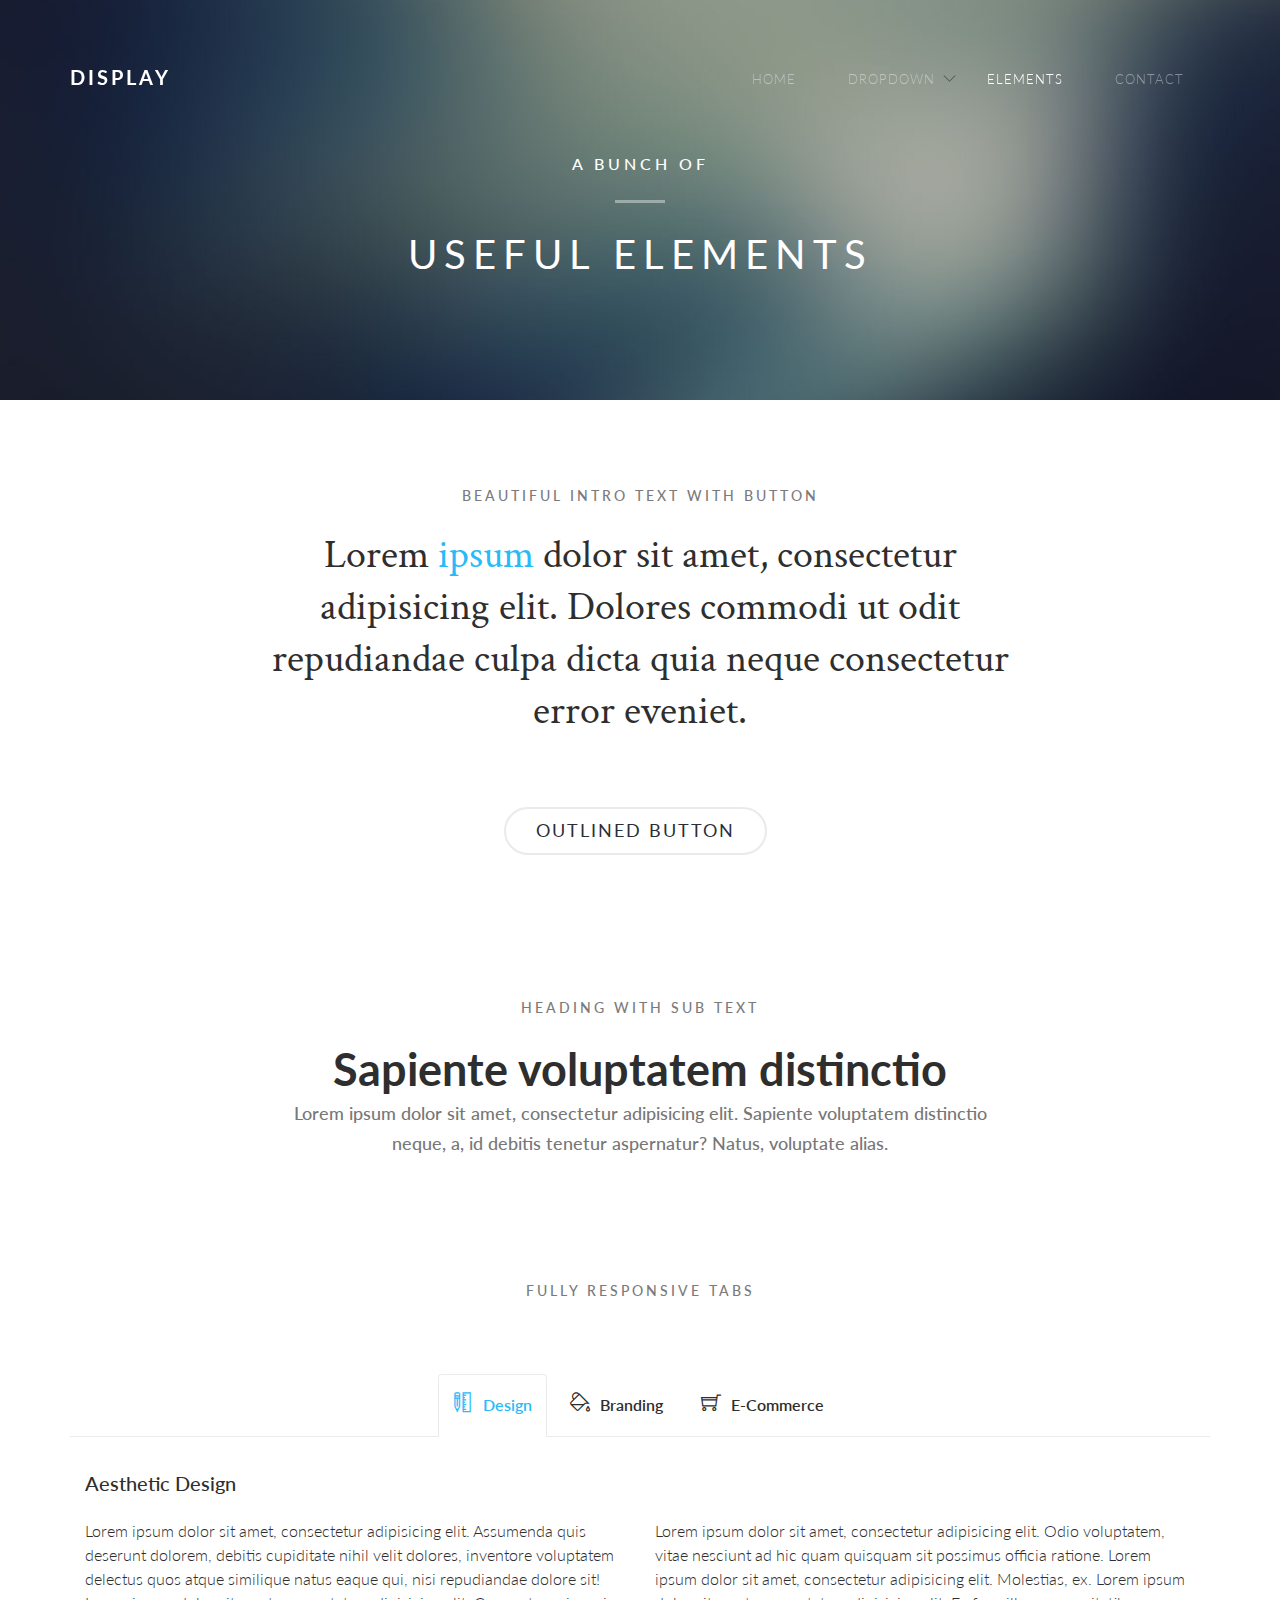
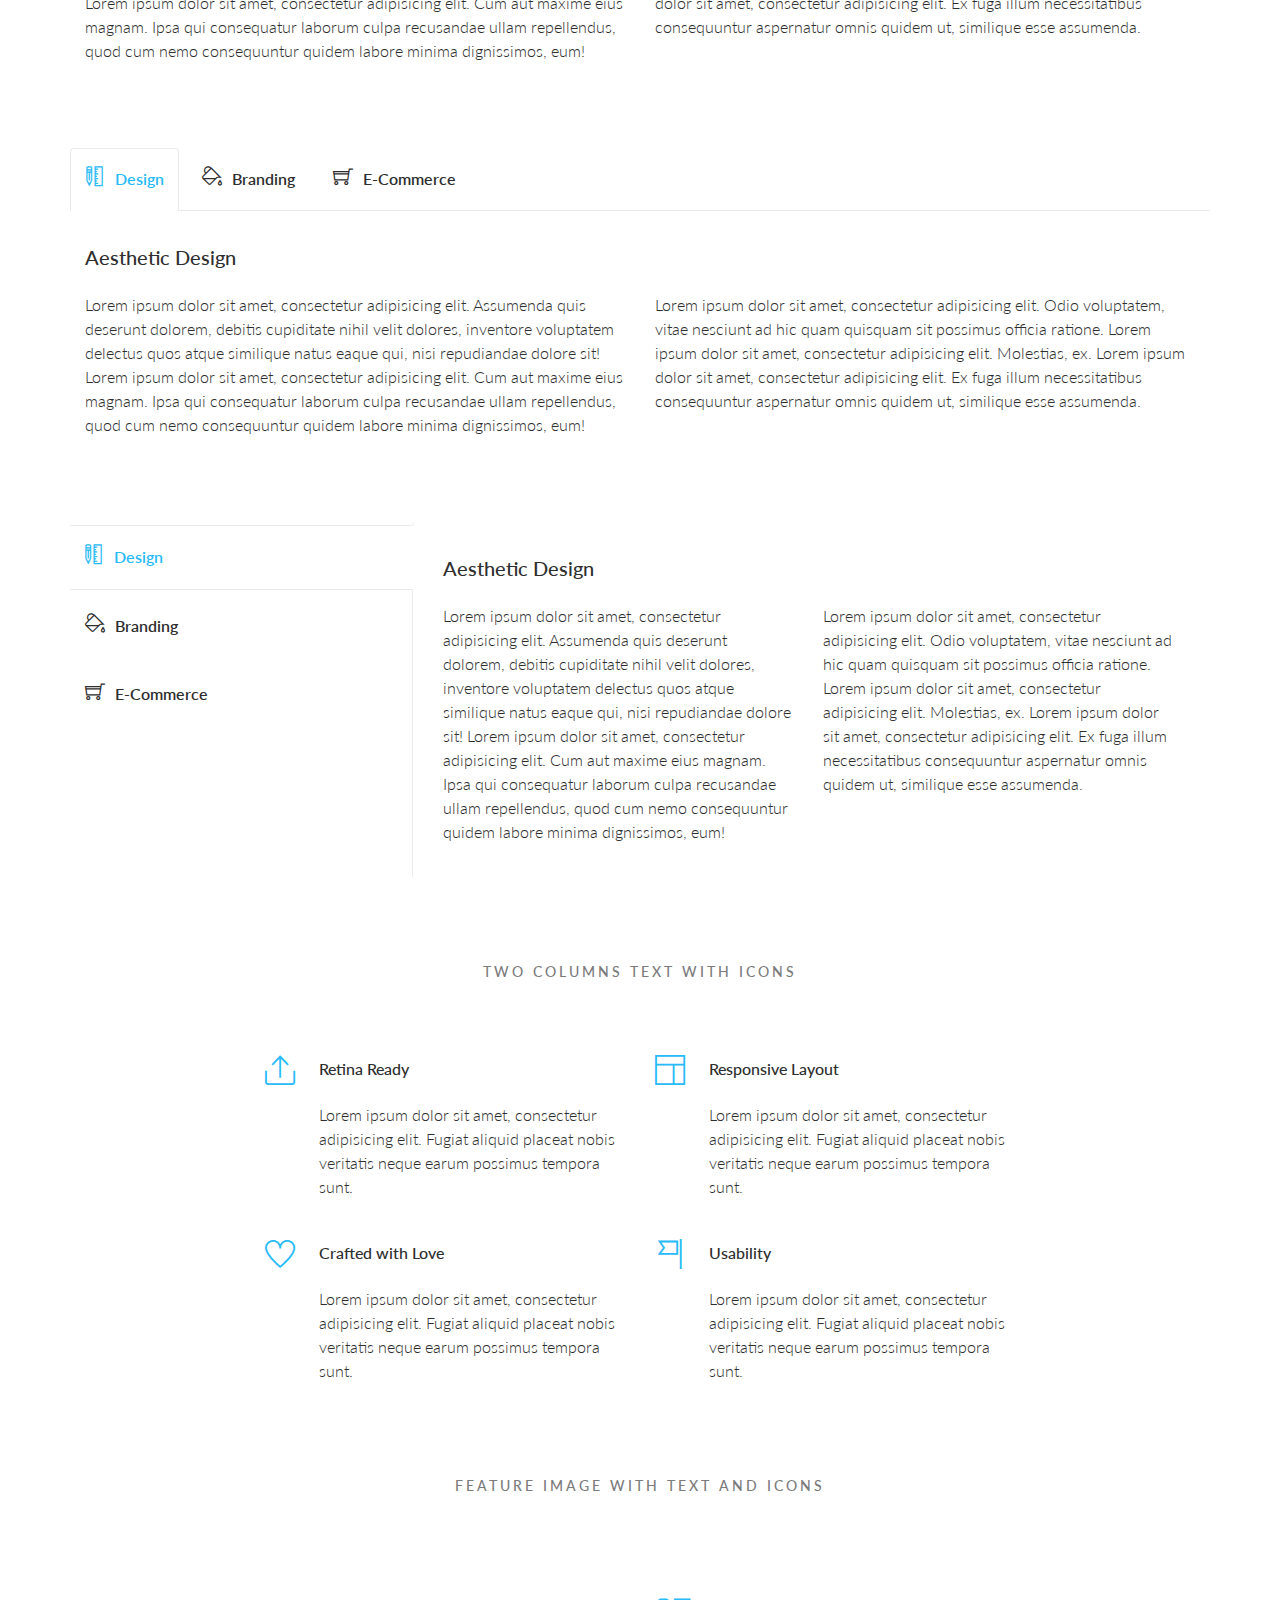
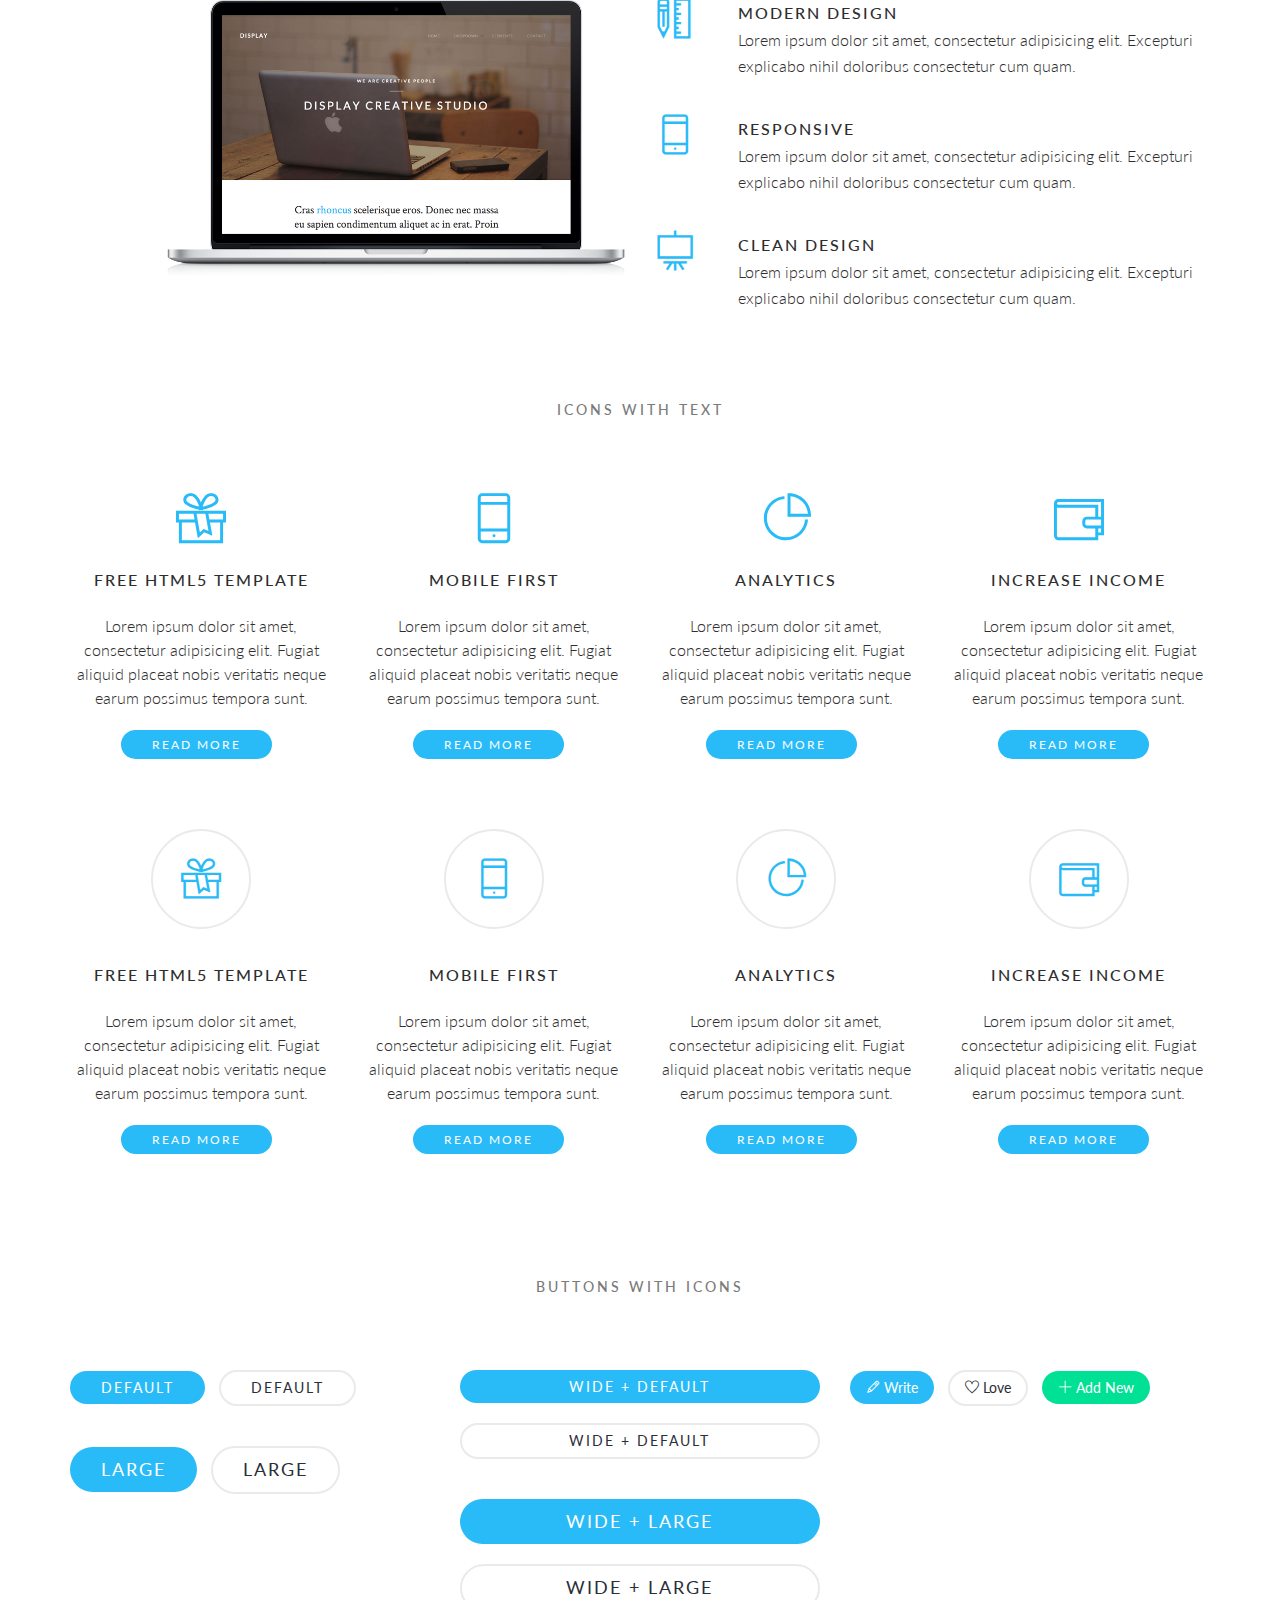
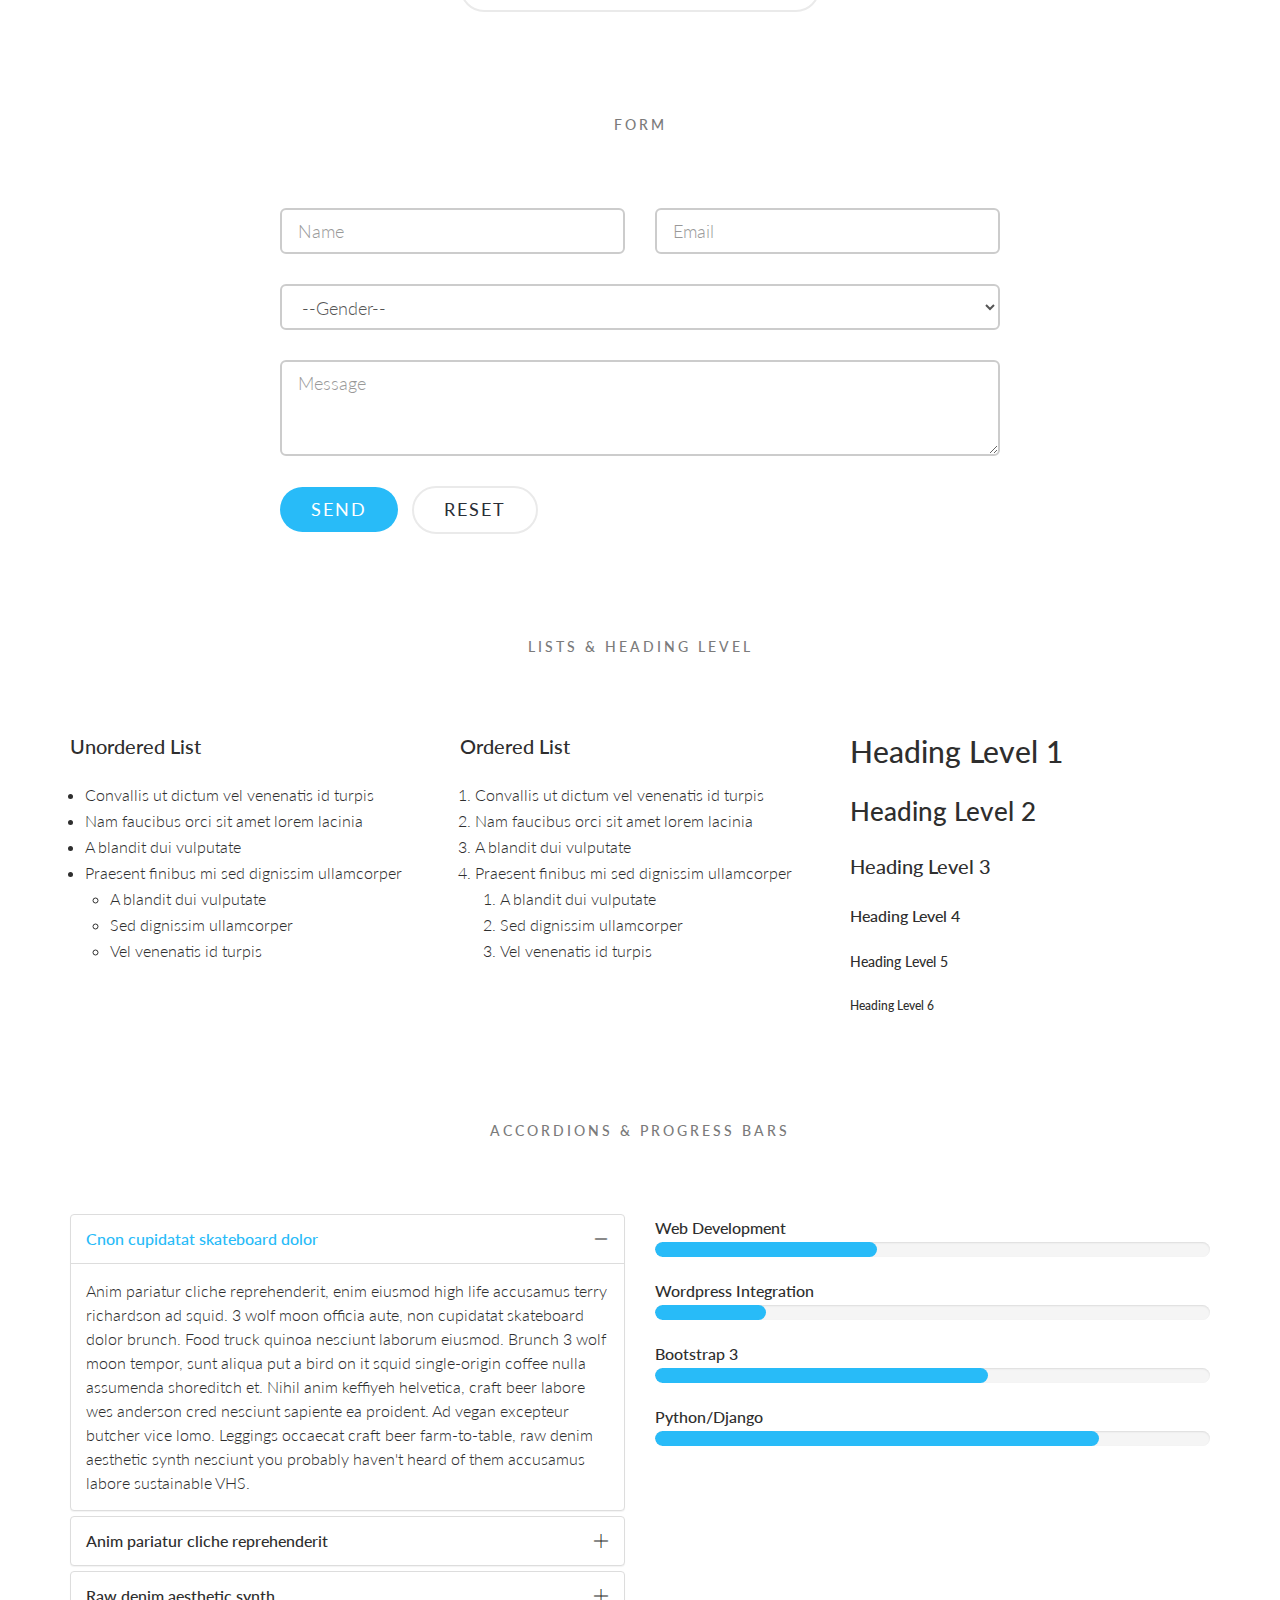
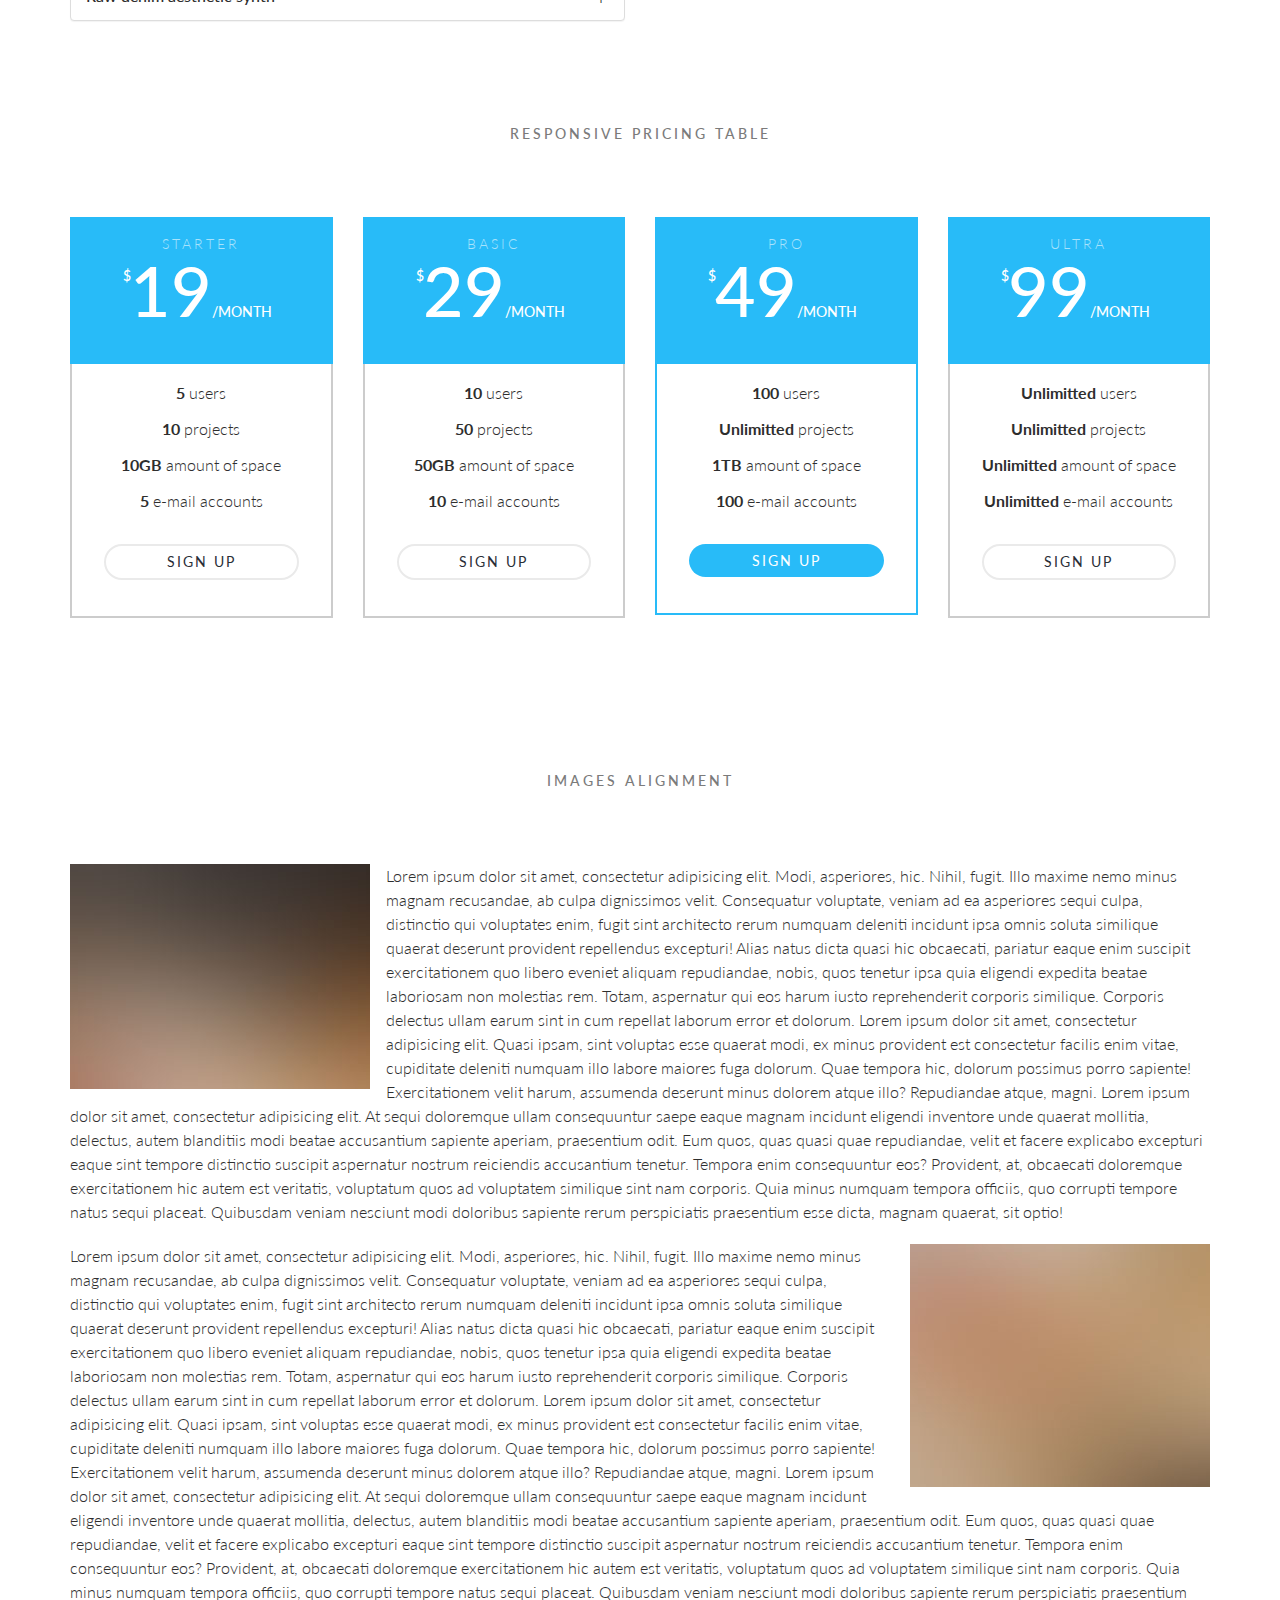
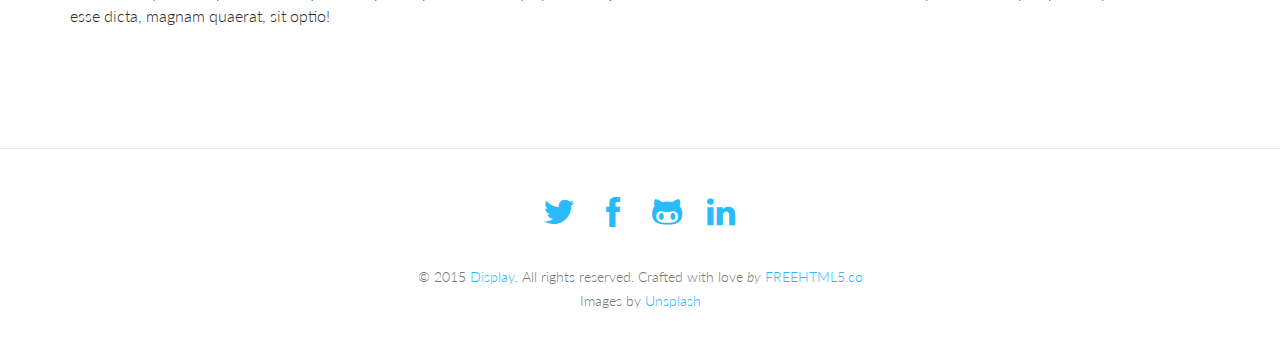
<file: display/elements.html>
<!-- 
//////////////////////////////////////////////////////

FREE HTML5 TEMPLATE 
DESIGNED & DEVELOPED by FREEHTML5.CO

//////////////////////////////////////////////////////
 -->

<!DOCTYPE html>
<!--[if lt IE 7]>      <html class="no-js lt-ie9 lt-ie8 lt-ie7"> <![endif]-->
<!--[if IE 7]>         <html class="no-js lt-ie9 lt-ie8"> <![endif]-->
<!--[if IE 8]>         <html class="no-js lt-ie9"> <![endif]-->
<!--[if gt IE 8]><!--> <html class="no-js"> <!--<![endif]-->
	<head>
	<meta charset="utf-8">
	<meta http-equiv="X-UA-Compatible" content="IE=edge">
	<title>Display &mdash; A free HTML5 Template by FREEHTML5.CO</title>
	<meta name="viewport" content="width=device-width, initial-scale=1">
	<meta name="description" content="Free HTML5 Template by FREEHTML5.CO" />
  <meta name="keywords" content="free html5, free template, free bootstrap, html5, css3, mobile first, responsive" />
  <meta name="author" content="FREEHTML5.CO" />

  	<!-- Facebook and Twitter integration -->
	<meta property="og:title" content=""/>
	<meta property="og:image" content=""/>
	<meta property="og:url" content=""/>
	<meta property="og:site_name" content=""/>
	<meta property="og:description" content=""/>
	<meta name="twitter:title" content="" />
	<meta name="twitter:image" content="" />
	<meta name="twitter:url" content="" />
	<meta name="twitter:card" content="" />

  <!-- Place favicon.ico and apple-touch-icon.png in the root directory -->
  <link rel="shortcut icon" href="favicon.ico">

  <!-- Google Webfont -->
	<link href='http://fonts.googleapis.com/css?family=Lato:300,400|Crimson+Text' rel='stylesheet' type='text/css'>
	<!-- Themify Icons -->
	<link rel="stylesheet" href="css/themify-icons.css">
	<!-- Bootstrap -->
	<link rel="stylesheet" href="css/bootstrap.css">
	<!-- Owl Carousel -->
	<link rel="stylesheet" href="css/owl.carousel.min.css">
	<link rel="stylesheet" href="css/owl.theme.default.min.css">
	<!-- Magnific Popup -->
	<link rel="stylesheet" href="css/magnific-popup.css">
	<!-- Superfish -->
	<link rel="stylesheet" href="css/superfish.css">
	<!-- Easy Responsive Tabs -->
	<link rel="stylesheet" href="css/easy-responsive-tabs.css">

	

	<!-- Theme Style -->
	<link rel="stylesheet" href="css/style.css">

	
	<!-- FOR IE9 below -->
	<!--[if lt IE 9]>
	<script src="js/modernizr-2.6.2.min.js"></script>
	<script src="js/respond.min.js"></script>
	<![endif]-->

	</head>
	<body class="inner-page">

			<!-- START #fh5co-header -->
			<header id="fh5co-header-section" role="header" class="" >
				<div class="container">
					
					<!-- START #fh5co-logo -->
					<h1 id="fh5co-logo" class="pull-left"><a href="index.html">Display</a></h1>
					
					<!-- START #fh5co-menu-wrap -->
					<nav id="fh5co-menu-wrap" role="navigation">
						<ul class="sf-menu" id="fh5co-primary-menu">
							<li>
								<a href="index.html">Home</a>
							</li>
							<li>
								<a href="#" class="fh5co-sub-ddown">Dropdown</a>
								 <ul class="fh5co-sub-menu">
								 	<li><a href="left-sidebar.html">Left Sidebar</a></li>
								 	<li><a href="right-sidebar.html">Right Sidebar</a></li>
									<li><a href="#">HTML5</a></li>
									<li>
										<a href="#" class="fh5co-sub-ddown">JavaScript</a>
										<ul class="fh5co-sub-menu">
											<li><a href="#">jQuery</a></li>
											<li><a href="#">Zipto</a></li>
											<li><a href="#">Node.js</a></li>
											<li><a href="#">AngularJS</a></li>
										</ul>
									</li>
									<li><a href="#">CSS3</a></li> 
								</ul>
							</li>
							<li class="active"><a href="elements.html">Elements</a></li>
							<li><a href="contact.html">Contact</a></li>
						</ul>
					</nav>

				</div>
			</header>
			
			<!-- START #fh5co-hero -->
			<aside id="fh5co-hero" style="background-image: url(images/hero2.jpg);">
				<div class="container">
					<div class="row">
						<div class="col-md-8 col-md-offset-2">
							<div class="fh5co-hero-wrap">
								<div class="fh5co-hero-intro">
										<h2>A bunch of<span></span></h2>
										<h1>Useful Elements</h1>
								</div>
							</div>
						</div>
					</div>
				</div>
			</aside>

			<div id="fh5co-main">
				


				<section>
					<div class="container">
						<div class="row">
							<div class="col-md-12">
								
							</div>
							<div class="col-md-8 col-md-offset-2 text-center fh5co-lead-wrap">
								<h2 class="fh5co-uppercase-heading-sm text-center">Beautiful Intro Text with button</h2>
								<h3 class="fh5co-serif fh5co-lead">Lorem <a href="#">ipsum</a> dolor sit amet, consectetur adipisicing elit. Dolores commodi ut odit repudiandae culpa dicta quia neque consectetur error eveniet. </h3>
							<div class="fh5co-spacer fh5co-spacer-sm"></div>
							<p><a href="#" class="btn btn-outline btn-lg">Outlined Button</a></p>
							</div>

						</div>
						
						<div class="fh5co-spacer fh5co-spacer-xxs"></div>
					</div>
				</section>

				<section>
					<div class="container">
						<div class="row">
							<div class="col-md-12">
								<h2 class="fh5co-uppercase-heading-sm text-center">Heading with sub text</h2>
							</div>
							<div class="col-md-8 col-md-offset-2 clearfix fh5co-header">
								<h1 class="h1 fh5co-heading fh5co-no-margin-bottom">Sapiente voluptatem distinctio</h1>
								<h4 class="h5 fh5co-heading-sub">Lorem ipsum dolor sit amet, consectetur adipisicing elit. Sapiente voluptatem distinctio neque, a, id debitis tenetur aspernatur? Natus, voluptate alias.</h4>
								<div class="fh5co-spacer fh5co-spacer-sm"></div>
							</div>
						</div>
						<div class="fh5co-spacer fh5co-spacer-sm"></div>
					</div>
				</section>

				<section>
					<div class="container">
						<div class="row">
						
							
							<div class="col-md-12">
								<h2 class="fh5co-uppercase-heading-sm text-center">Fully Responsive Tabs</h2>
								
								<div class="fh5co-spacer fh5co-spacer-sm"></div>

								<div id="fh5co-tab-feature-center" class="fh5co-tab text-center">
									<ul class="resp-tabs-list hor_1">
										<li><i class="fh5co-tab-menu-icon ti-ruler-pencil"></i>Design</li>
										<li><i class="fh5co-tab-menu-icon ti-paint-bucket"></i> Branding</li>
										<li><i class="fh5co-tab-menu-icon ti-shopping-cart"></i> E-Commerce</li>
									</ul>
									<div class="resp-tabs-container hor_1">
										<div>
											<div class="row">
												<div class="col-md-12">
													<h2 class="h3">Aesthetic Design</h2>
												</div>
												<div class="col-md-6">
													<p>Lorem ipsum dolor sit amet, consectetur adipisicing elit. Assumenda quis deserunt dolorem, debitis cupiditate nihil velit dolores, inventore voluptatem delectus quos atque similique natus eaque qui, nisi repudiandae dolore sit! Lorem ipsum dolor sit amet, consectetur adipisicing elit. Cum aut maxime eius magnam. Ipsa qui consequatur laborum culpa recusandae ullam repellendus, quod cum nemo consequuntur quidem labore minima dignissimos, eum!</p>
												</div>
												<div class="col-md-6">
													<p>Lorem ipsum dolor sit amet, consectetur adipisicing elit. Odio voluptatem, vitae nesciunt ad hic quam quisquam sit possimus officia ratione. Lorem ipsum dolor sit amet, consectetur adipisicing elit. Molestias, ex. Lorem ipsum dolor sit amet, consectetur adipisicing elit. Ex fuga illum necessitatibus consequuntur aspernatur omnis quidem ut, similique esse assumenda.</p>
												</div>
											</div>
										</div>
										<div>
											<div class="row">
												<div class="col-md-12">
													<h2 class="h3">Branding &amp; Identity</h2>
												</div>
												<div class="col-md-6">
													<p>Nam tristique porttitor neque, sit amet aliquet metus ultricies non. Vestibulum lacinia ante sit amet enim iaculis tempus. Nulla aliquam tincidunt leo, et consequat justo viverra id. Maecenas lacinia libero vel iaculis tincidunt. Quisque luctus massa eu sodales vehicula. Duis gravida at nunc sit amet sagittis. Fusce pulvinar scelerisque enim, vel interdum erat ullamcorper a. Cras elementum mauris justo, quis lacinia erat mollis sed. Donec malesuada odio eu metus consequat interdum. </p>
												</div>
												<div class="col-md-6">
													<p>In varius, ex ut tincidunt tempor, nunc nisi commodo quam, vel volutpat ex eros id tellus. Morbi cursus libero mi. In condimentum leo in libero volutpat rutrum. Ut pellentesque finibus lacus, sed imperdiet ex tincidunt vel. Proin et blandit nisl, dapibus faucibus urna. Praesent et nisi dictum, placerat purus eget, varius est. Suspendisse potenti. Curabitur blandit faucibus auctor.</p>
												</div>
											</div>
										</div>
										<div>
											<div class="row">
												<div class="col-md-12">
													<h2 class="h3">Online Shop</h2>
												</div>
												<div class="col-md-6">
													<p>Lorem ipsum dolor sit amet, consectetur adipisicing elit. Assumenda quis deserunt dolorem, debitis cupiditate nihil velit dolores, inventore voluptatem delectus quos atque similique natus eaque qui, nisi repudiandae dolore sit! Lorem ipsum dolor sit amet, consectetur adipisicing elit. Cum aut maxime eius magnam.</p>
												</div>
												<div class="col-md-6">
													<p>Lorem ipsum dolor sit amet, consectetur adipisicing elit. Odio voluptatem, vitae nesciunt ad hic quam quisquam sit possimus officia ratione. Lorem ipsum dolor sit amet, consectetur adipisicing elit. Molestias, ex. Lorem ipsum dolor sit amet.</p>
												</div>
											</div>
										</div>
									</div>
								</div>
							</div>

							<hr class="fh5co-spacer fh5co-spacer-sm">

							<div class="col-md-12">
								<div id="fh5co-tab-feature" class="fh5co-tab">
									<ul class="resp-tabs-list hor_1">
										<li><i class="fh5co-tab-menu-icon ti-ruler-pencil"></i>Design</li>
										<li><i class="fh5co-tab-menu-icon ti-paint-bucket"></i> Branding</li>
										<li><i class="fh5co-tab-menu-icon ti-shopping-cart"></i> E-Commerce</li>
									</ul>
									<div class="resp-tabs-container hor_1">
										<div>
											<div class="row">
												<div class="col-md-12">
													<h2 class="h3">Aesthetic Design</h2>
												</div>
												<div class="col-md-6">
													<p>Lorem ipsum dolor sit amet, consectetur adipisicing elit. Assumenda quis deserunt dolorem, debitis cupiditate nihil velit dolores, inventore voluptatem delectus quos atque similique natus eaque qui, nisi repudiandae dolore sit! Lorem ipsum dolor sit amet, consectetur adipisicing elit. Cum aut maxime eius magnam. Ipsa qui consequatur laborum culpa recusandae ullam repellendus, quod cum nemo consequuntur quidem labore minima dignissimos, eum!</p>
												</div>
												<div class="col-md-6">
													<p>Lorem ipsum dolor sit amet, consectetur adipisicing elit. Odio voluptatem, vitae nesciunt ad hic quam quisquam sit possimus officia ratione. Lorem ipsum dolor sit amet, consectetur adipisicing elit. Molestias, ex. Lorem ipsum dolor sit amet, consectetur adipisicing elit. Ex fuga illum necessitatibus consequuntur aspernatur omnis quidem ut, similique esse assumenda.</p>
												</div>
											</div>
										</div>
										<div>
											<div class="row">
												<div class="col-md-12">
													<h2 class="h3">Branding &amp; Identity</h2>
												</div>
												<div class="col-md-6">
													<p>Nam tristique porttitor neque, sit amet aliquet metus ultricies non. Vestibulum lacinia ante sit amet enim iaculis tempus. Nulla aliquam tincidunt leo, et consequat justo viverra id. Maecenas lacinia libero vel iaculis tincidunt. Quisque luctus massa eu sodales vehicula. Duis gravida at nunc sit amet sagittis. Fusce pulvinar scelerisque enim, vel interdum erat ullamcorper a. Cras elementum mauris justo, quis lacinia erat mollis sed. Donec malesuada odio eu metus consequat interdum. </p>
												</div>
												<div class="col-md-6">
													<p>In varius, ex ut tincidunt tempor, nunc nisi commodo quam, vel volutpat ex eros id tellus. Morbi cursus libero mi. In condimentum leo in libero volutpat rutrum. Ut pellentesque finibus lacus, sed imperdiet ex tincidunt vel. Proin et blandit nisl, dapibus faucibus urna. Praesent et nisi dictum, placerat purus eget, varius est. Suspendisse potenti. Curabitur blandit faucibus auctor.</p>
												</div>
											</div>
										</div>
										<div>
											<div class="row">
												<div class="col-md-12">
													<h2 class="h3">Online Shop</h2>
												</div>
												<div class="col-md-6">
													<p>Lorem ipsum dolor sit amet, consectetur adipisicing elit. Assumenda quis deserunt dolorem, debitis cupiditate nihil velit dolores, inventore voluptatem delectus quos atque similique natus eaque qui, nisi repudiandae dolore sit! Lorem ipsum dolor sit amet, consectetur adipisicing elit. Cum aut maxime eius magnam.</p>
												</div>
												<div class="col-md-6">
													<p>Lorem ipsum dolor sit amet, consectetur adipisicing elit. Odio voluptatem, vitae nesciunt ad hic quam quisquam sit possimus officia ratione. Lorem ipsum dolor sit amet, consectetur adipisicing elit. Molestias, ex. Lorem ipsum dolor sit amet.</p>
												</div>
											</div>
										</div>
									</div>
								</div>
							</div>

							<hr class="fh5co-spacer fh5co-spacer-sm">

							<div class="col-md-12">
								<div id="fh5co-tab-feature-vertical" class="fh5co-tab">
									<ul class="resp-tabs-list hor_1">
										<li><i class="fh5co-tab-menu-icon ti-ruler-pencil"></i>Design</li>
										<li><i class="fh5co-tab-menu-icon ti-paint-bucket"></i> Branding</li>
										<li><i class="fh5co-tab-menu-icon ti-shopping-cart"></i> E-Commerce</li>
									</ul>
									<div class="resp-tabs-container hor_1">
										<div>
											<div class="row">
												<div class="col-md-12">
													<h2 class="h3">Aesthetic Design</h2>
												</div>
												<div class="col-md-6">
													<p>Lorem ipsum dolor sit amet, consectetur adipisicing elit. Assumenda quis deserunt dolorem, debitis cupiditate nihil velit dolores, inventore voluptatem delectus quos atque similique natus eaque qui, nisi repudiandae dolore sit! Lorem ipsum dolor sit amet, consectetur adipisicing elit. Cum aut maxime eius magnam. Ipsa qui consequatur laborum culpa recusandae ullam repellendus, quod cum nemo consequuntur quidem labore minima dignissimos, eum!</p>
												</div>
												<div class="col-md-6">
													<p>Lorem ipsum dolor sit amet, consectetur adipisicing elit. Odio voluptatem, vitae nesciunt ad hic quam quisquam sit possimus officia ratione. Lorem ipsum dolor sit amet, consectetur adipisicing elit. Molestias, ex. Lorem ipsum dolor sit amet, consectetur adipisicing elit. Ex fuga illum necessitatibus consequuntur aspernatur omnis quidem ut, similique esse assumenda.</p>
												</div>
											</div>
										</div>
										<div>
											<div class="row">
												<div class="col-md-12">
													<h2 class="h3">Branding &amp; Identity</h2>
												</div>
												<div class="col-md-6">
													<p>Nam tristique porttitor neque, sit amet aliquet metus ultricies non. Vestibulum lacinia ante sit amet enim iaculis tempus. Nulla aliquam tincidunt leo, et consequat justo viverra id. Maecenas lacinia libero vel iaculis tincidunt. Quisque luctus massa eu sodales vehicula. Duis gravida at nunc sit amet sagittis. Fusce pulvinar scelerisque enim, vel interdum erat ullamcorper a. Cras elementum mauris justo, quis lacinia erat mollis sed. Donec malesuada odio eu metus consequat interdum. </p>
												</div>
												<div class="col-md-6">
													<p>In varius, ex ut tincidunt tempor, nunc nisi commodo quam, vel volutpat ex eros id tellus. Morbi cursus libero mi. In condimentum leo in libero volutpat rutrum. Ut pellentesque finibus lacus, sed imperdiet ex tincidunt vel. Proin et blandit nisl, dapibus faucibus urna. Praesent et nisi dictum, placerat purus eget, varius est. Suspendisse potenti. Curabitur blandit faucibus auctor.</p>
												</div>
											</div>
										</div>
										<div>
											<div class="row">
												<div class="col-md-12">
													<h2 class="h3">Online Shop</h2>
												</div>
												<div class="col-md-6">
													<p>Lorem ipsum dolor sit amet, consectetur adipisicing elit. Assumenda quis deserunt dolorem, debitis cupiditate nihil velit dolores, inventore voluptatem delectus quos atque similique natus eaque qui, nisi repudiandae dolore sit! Lorem ipsum dolor sit amet, consectetur adipisicing elit. Cum aut maxime eius magnam.</p>
												</div>
												<div class="col-md-6">
													<p>Lorem ipsum dolor sit amet, consectetur adipisicing elit. Odio voluptatem, vitae nesciunt ad hic quam quisquam sit possimus officia ratione. Lorem ipsum dolor sit amet, consectetur adipisicing elit. Molestias, ex. Lorem ipsum dolor sit amet.</p>
												</div>
											</div>
										</div>
									</div>
								</div>
							</div>
							<div class="fh5co-spacer fh5co-spacer-md"></div>
							<!-- END Tabs -->
						</div>
					</div>
				</section>

				<section>
					<div class="container">
						<div class="row fh5co-feature-3">
						
							<div class="col-md-12">
								<h2 class="fh5co-uppercase-heading-sm text-center">Two Columns Text With Icons</h2>
								<div class="fh5co-spacer fh5co-spacer-sm"></div>
							</div>
							<div class="col-md-8 col-md-offset-2">
								<div class="row">
									<div class="col-md-6 fh5co-feature-item">
										<span class="fh5co-feature-icon"><i class="ti-export"></i></span>
										<div class="fh5co-feature-blurb">
											<h2 class="h4 fh5co-feature-title">Retina Ready</h2>
											<p>Lorem ipsum dolor sit amet, consectetur adipisicing elit. Fugiat aliquid placeat nobis veritatis neque earum possimus tempora sunt.</p>
										</div>
									</div>

									<div class="col-md-6 fh5co-feature-item">
										<span class="fh5co-feature-icon"><i class="ti-layout"></i></span>
										<div class="fh5co-feature-blurb">
											<h2 class="h4 fh5co-feature-title">Responsive Layout</h2>
											<p>Lorem ipsum dolor sit amet, consectetur adipisicing elit. Fugiat aliquid placeat nobis veritatis neque earum possimus tempora sunt.</p>
										</div>
									</div>

									<div class="col-md-6 fh5co-feature-item">
										<span class="fh5co-feature-icon"><i class="ti-heart"></i></span>
										<div class="fh5co-feature-blurb">
											<h2 class="h4 fh5co-feature-title">Crafted with Love</h2>
											<p>Lorem ipsum dolor sit amet, consectetur adipisicing elit. Fugiat aliquid placeat nobis veritatis neque earum possimus tempora sunt.</p>
										</div>
									</div>
									
									<div class="col-md-6 fh5co-feature-item">
										<span class="fh5co-feature-icon"><i class="ti-flag-alt"></i></span>
										<div class="fh5co-feature-blurb">
											<h2 class="h4 fh5co-feature-title">Usability</h2>
											<p>Lorem ipsum dolor sit amet, consectetur adipisicing elit. Fugiat aliquid placeat nobis veritatis neque earum possimus tempora sunt.</p>
										</div>
									</div>
								</div>
							</div>
						</div>
						
						<div class="fh5co-spacer fh5co-spacer-sm"></div>
					</div>
				</section>

				<section>
					<div class="container">
						
						<div class="row fh5co-feature-1">
							<div class="col-md-12">
								<h2 class="fh5co-uppercase-heading-sm text-center">Feature Image with text and icons</h2>
							</div>
							<div class="col-md-5 col-md-offset-1 col-sm-6 fh5co-feature-figure">
								
								<img src="images/macbook_1.png" alt="Image" class="img-responsive">
							</div>
							<div class="col-md-6 col-sm-6 fh5co-feature-blurb">
								<ul>
									<li>
										<span class="fh5co-feature-blurb-icon"><i class="ti-ruler-pencil"></i></span>

										<div class="fh5co-feature-blurb-text">
											<h2 class="fh5co-feature-blurb-title h4 text-uppercase">Modern Design</h2>
											<p class="fh5co-feature-blurb-description">Lorem ipsum dolor sit amet, consectetur adipisicing elit. Excepturi explicabo nihil doloribus consectetur cum quam.</p>
										</div>
									</li>
									<li>
										<span class="fh5co-feature-blurb-icon"><i class="ti-mobile"></i></span>

										<div class="fh5co-feature-blurb-text">
											<h2 class="fh5co-feature-blurb-title h4 text-uppercase">Responsive</h2>
											<p class="fh5co-feature-blurb-description">Lorem ipsum dolor sit amet, consectetur adipisicing elit. Excepturi explicabo nihil doloribus consectetur cum quam.</p>
										</div>
									</li>
									<li>
										<span class="fh5co-feature-blurb-icon"><i class="ti-blackboard"></i></span>

										<div class="fh5co-feature-blurb-text">
											<h2 class="fh5co-feature-blurb-title h4 text-uppercase">Clean Design</h2>
											<p class="fh5co-feature-blurb-description">Lorem ipsum dolor sit amet, consectetur adipisicing elit. Excepturi explicabo nihil doloribus consectetur cum quam.</p>
										</div>
									</li>
									
								</ul>
							</div>
						</div>
						<div class="fh5co-spacer fh5co-spacer-sm"></div>
					</div>
				</section>

				<section>
					<!-- START FEATURE 2 -->
				<div class="container">
					
					<div class="row fh5co-feature-2">
						
						<div class="col-md-12">
							<h2 class="fh5co-uppercase-heading-sm text-center">Icons With Text</h2>
							<div class="fh5co-spacer fh5co-spacer-sm"></div>
						</div>

						<div class="col-md-3 col-sm-6 fh5co-feature-item">
							<span class="fh5co-feature-icon"><i class="ti-gift"></i></span>
							<h2 class="text-center fh5co-feature-title h4 text-uppercase">Free HTML5 Template</h2>
							<p class="text-center fh5co-feature-description">Lorem ipsum dolor sit amet, consectetur adipisicing elit. Fugiat aliquid placeat nobis veritatis neque earum possimus tempora sunt.</p>
							<p class="text-center"><a href="#" class="btn btn-primary btn-sm">Read more</a></p>
						</div>
						
						<div class="col-md-3 col-sm-6 fh5co-feature-item">
							<span class="fh5co-feature-icon"><i class="ti-mobile"></i></span>
							<h2 class="text-center fh5co-feature-title h4 text-uppercase">Mobile First</h2>
							<p class="text-center fh5co-feature-description">Lorem ipsum dolor sit amet, consectetur adipisicing elit. Fugiat aliquid placeat nobis veritatis neque earum possimus tempora sunt.</p>
							<p class="text-center"><a href="#" class="btn btn-primary btn-sm">Read more</a></p>
						</div>

						<div class="clearfix visible-sm-block"></div>

						<div class="col-md-3 col-sm-6 fh5co-feature-item">
							<span class="fh5co-feature-icon"><i class="ti-pie-chart"></i></span>
							<h2 class="text-center fh5co-feature-title h4 text-uppercase">Analytics</h2>
							<p class="text-center fh5co-feature-description">Lorem ipsum dolor sit amet, consectetur adipisicing elit. Fugiat aliquid placeat nobis veritatis neque earum possimus tempora sunt.</p>
							<p class="text-center"><a href="#" class="btn btn-primary btn-sm">Read more</a></p>
						</div>
						<div class="col-md-3 col-sm-6 fh5co-feature-item">
							<span class="fh5co-feature-icon"><i class="ti-wallet"></i></span>
							<h2 class="text-center fh5co-feature-title h4 text-uppercase">Increase Income</h2>
							<p class="text-center fh5co-feature-description">Lorem ipsum dolor sit amet, consectetur adipisicing elit. Fugiat aliquid placeat nobis veritatis neque earum possimus tempora sunt.</p>
							<p class="text-center"><a href="#" class="btn btn-primary btn-sm">Read more</a></p>
						</div>

						
						<div class="clearfix visible-sm-block visible-md-block"></div>

						<div class="col-md-3 col-sm-6 fh5co-feature-item text-center">
							<span class="fh5co-feature-icon fh5co-circle"><i class="ti-gift"></i></span>
							<h2 class="text-center fh5co-feature-title h4 text-uppercase">Free HTML5 Template</h2>
							<p class="text-center fh5co-feature-description">Lorem ipsum dolor sit amet, consectetur adipisicing elit. Fugiat aliquid placeat nobis veritatis neque earum possimus tempora sunt.</p>
							<p class="text-center"><a href="#" class="btn btn-primary btn-sm">Read more</a></p>
						</div>
						<div class="col-md-3 col-sm-6 fh5co-feature-item text-center">
							<span class="fh5co-feature-icon fh5co-circle"><i class="ti-mobile"></i></span>
							<h2 class="text-center fh5co-feature-title h4 text-uppercase">Mobile First</h2>
							<p class="text-center fh5co-feature-description">Lorem ipsum dolor sit amet, consectetur adipisicing elit. Fugiat aliquid placeat nobis veritatis neque earum possimus tempora sunt.</p>
							<p class="text-center"><a href="#" class="btn btn-primary btn-sm">Read more</a></p>
						</div>

						<div class="clearfix visible-sm-block"></div>

						<div class="col-md-3 col-sm-6 fh5co-feature-item text-center">
							<span class="fh5co-feature-icon fh5co-circle"><i class="ti-pie-chart"></i></span>
							<h2 class="text-center fh5co-feature-title h4 text-uppercase">Analytics</h2>
							<p class="text-center fh5co-feature-description">Lorem ipsum dolor sit amet, consectetur adipisicing elit. Fugiat aliquid placeat nobis veritatis neque earum possimus tempora sunt.</p>
							<p class="text-center"><a href="#" class="btn btn-primary btn-sm">Read more</a></p>
						</div>
						<div class="col-md-3 col-sm-6 fh5co-feature-item text-center">
							<span class="fh5co-feature-icon fh5co-circle"><i class="ti-wallet"></i></span>
							<h2 class="text-center fh5co-feature-title h4 text-uppercase">Increase Income</h2>
							<p class="text-center fh5co-feature-description">Lorem ipsum dolor sit amet, consectetur adipisicing elit. Fugiat aliquid placeat nobis veritatis neque earum possimus tempora sunt.</p>
							<p class="text-center"><a href="#" class="btn btn-primary btn-sm">Read more</a></p>
						</div>
					</div>
					<div class="fh5co-spacer fh5co-spacer-sm"></div>
				</div>
				</section>

				<section>
					<div class="container">
					<div class="row">
						<div class="col-md-12">
							<h2 class="fh5co-uppercase-heading-sm text-center">Buttons with Icons</h2>
							<div class="fh5co-spacer fh5co-spacer-sm"></div>
						</div>

						<div class="col-md-4">
							
							<a href="#" class="btn btn-primary">Default</a>
							<a href="#" class="btn btn-outline">Default</a> 
							<div class="fh5co-spacer fh5co-spacer-xxs"></div>
							<a href="#" class="btn btn-primary btn-lg">Large</a>
							<a href="#" class="btn btn-outline btn-lg">Large</a>

						</div>						
						<div class="col-md-4">
							
							<a href="#" class="btn btn-primary btn-block">Wide + Default</a>
							<a href="#" class="btn btn-outline btn-block">Wide + Default</a> 
							<div class="fh5co-spacer fh5co-spacer-xxs"></div>
							<a href="#" class="btn btn-primary btn-lg btn-block">Wide + Large</a>
							<a href="#" class="btn btn-outline btn-lg btn-block">Wide + Large</a>

						</div>						
						<div class="col-md-4">
							
							<a href="#" class="btn btn-primary fh5co-btn-icon"><i class="ti-pencil"></i> Write</a>
							<a href="#" class="btn btn-outline fh5co-btn-icon fh5co-btn-icon"><i class="ti-heart"></i> Love</a> 

							<a href="#" class="btn btn-success fh5co-btn-icon"><i class="ti-plus"></i> Add New</a>
							
					
						
						</div>						

					</div>
					<div class="fh5co-spacer fh5co-spacer-md"></div>
				</div>
				</section>

				<section>
					<div class="container">
						<div class="row">
							<div class="col-md-12">
								<h2 class="fh5co-uppercase-heading-sm text-center">Form</h2>
								<div class="fh5co-spacer fh5co-spacer-sm"></div>
							</div>
							<div class="col-md-8 col-md-offset-2">
								<form action="#" method="post">
									<div class="col-md-6">
										<div class="form-group">
											<label for="name" class="sr-only">Email</label>
											<input placeholder="Name" id="name" type="text" class="form-control input-lg">
										</div>	
									</div>
									<div class="col-md-6">
										<div class="form-group">
											<label for="email" class="sr-only">Email</label>
											<input placeholder="Email" id="email" type="text" class="form-control input-lg">
										</div>	
									</div>
									<div class="col-md-12">
										<div class="form-group">
											<label for="gender" class="sr-only">Gender</label>
											<select class="form-control input-lg" id="gender">
											  <option>--Gender--</option>
											  <option>Male</option>
											  <option>Female</option>
											</select>
										</div>	
									</div>
									<div class="col-md-12">
										<div class="form-group">
											<label for="message" class="sr-only">Message</label>
											<textarea placeholder="Message" id="message" class="form-control input-lg" rows="3"></textarea>
										</div>	
									</div>
									<div class="col-md-6">
										<div class="form-group">
											<input type="submit" class="btn btn-primary btn-lg " value="Send">

											<input type="reset" class="btn btn-outline btn-lg " value="Reset">
										</div>	
									</div>
									
									
								</form>	
								<div class="fh5co-spacer fh5co-spacer-sm"></div>
							</div>
							
						</div>

					</div>
				</section>

				<section>
					<div class="container">
						<div class="row">
							<div class="col-md-12">
								<h2 class="fh5co-uppercase-heading-sm text-center">Lists &amp; Heading Level</h2>
								<div class="fh5co-spacer fh5co-spacer-sm"></div>
							</div>
							<div class="col-md-4">
								<h3>Unordered List</h3>
								<ul>
									<li>Convallis ut dictum vel venenatis id turpis</li>
									<li>Nam faucibus orci sit amet lorem lacinia</li>
									<li>A blandit dui vulputate</li>
									<li>Praesent finibus mi sed dignissim ullamcorper
										<ul>
											<li>A blandit dui vulputate</li>
											<li>Sed dignissim ullamcorper</li>
											<li>Vel venenatis id turpis</li>
										</ul>
									</li>
								</ul>
							</div>
							<div class="col-md-4">
								<h3>Ordered List</h3>
								<ol>
									<li>Convallis ut dictum vel venenatis id turpis</li>
									<li>Nam faucibus orci sit amet lorem lacinia</li>
									<li>A blandit dui vulputate</li>
									<li>Praesent finibus mi sed dignissim ullamcorper
										<ol>
											<li>A blandit dui vulputate</li>
											<li>Sed dignissim ullamcorper</li>
											<li>Vel venenatis id turpis</li>
										</ol>
									</li>
								</ol>
							</div>
							<div class="col-md-4">
								<h1>Heading Level 1</h1>
								<h2>Heading Level 2</h2>
								<h3>Heading Level 3</h3>
								<h4>Heading Level 4</h4>
								<h5>Heading Level 5</h5>
								<h6>Heading Level 6</h6>
							</div>
							<div class="fh5co-spacer fh5co-spacer-md"></div>
						</div>
					</div>
				</section>

				<section>
					<div class="container">
						<div class="row">
							<div class="col-md-12">
								<h2 class="fh5co-uppercase-heading-sm text-center">Accordions &amp; Progress Bars</h2>
								<div class="fh5co-spacer fh5co-spacer-sm"></div>
							</div>
							<div class="col-md-6">
								<div class="panel-group fh5co-accordion" id="accordion" role="tablist" aria-multiselectable="true">
  <div class="panel panel-default ">
    <div class="panel-heading" role="tab" id="headingOne" data-toggle="collapse" data-parent="#accordion" data-target="#collapseOne" aria-expanded="false" aria-controls="collapseOne">
      <h4 class="panel-title">
      	
        <a class="accordion-toggle">
          Cnon cupidatat skateboard dolor 
        </a>
      </h4>
    </div>
    <div id="collapseOne" class="panel-collapse collapse in" role="tabpanel" aria-labelledby="headingOne">
      <div class="panel-body">
        Anim pariatur cliche reprehenderit, enim eiusmod high life accusamus terry richardson ad squid. 3 wolf moon officia aute, non cupidatat skateboard dolor brunch. Food truck quinoa nesciunt laborum eiusmod. Brunch 3 wolf moon tempor, sunt aliqua put a bird on it squid single-origin coffee nulla assumenda shoreditch et. Nihil anim keffiyeh helvetica, craft beer labore wes anderson cred nesciunt sapiente ea proident. Ad vegan excepteur butcher vice lomo. Leggings occaecat craft beer farm-to-table, raw denim aesthetic synth nesciunt you probably haven't heard of them accusamus labore sustainable VHS.
      </div>
    </div>
  </div>
  <div class="panel panel-default">
    <div class="panel-heading collapsed" role="tab" id="headingTwo" data-toggle="collapse" data-parent="#accordion" data-target="#collapseTwo" aria-expanded="false" aria-controls="collapseTwo">
      <h4 class="panel-title">
      	
        <a class="accordion-toggle">
          Anim pariatur cliche reprehenderit 
        </a>
      </h4>
    </div>
    <div id="collapseTwo" class="panel-collapse collapse" role="tabpanel" aria-labelledby="headingTwo">
      <div class="panel-body">
        Anim pariatur cliche reprehenderit, enim eiusmod high life accusamus terry richardson ad squid. 3 wolf moon officia aute, non cupidatat skateboard dolor brunch. Food truck quinoa nesciunt laborum eiusmod. Brunch 3 wolf moon tempor, sunt aliqua put a bird on it squid single-origin coffee nulla assumenda shoreditch et. Nihil anim keffiyeh helvetica, craft beer labore wes anderson cred nesciunt sapiente ea proident. Ad vegan excepteur butcher vice lomo. Leggings occaecat craft beer farm-to-table, raw denim aesthetic synth nesciunt you probably haven't heard of them accusamus labore sustainable VHS.
      </div>
    </div>
  </div>
  <div class="panel panel-default">
    <div class="panel-heading collapsed" role="tab" id="headingThree" data-toggle="collapse" data-parent="#accordion" data-target="#collapseThree" aria-expanded="false" aria-controls="collapseThree">
      <h4 class="panel-title">

        <a class="accordion-toggle">Raw denim aesthetic synth</a>
      </h4>
    </div>
    <div id="collapseThree" class="panel-collapse collapse" role="tabpanel" aria-labelledby="headingThree">
      <div class="panel-body">
        Anim pariatur cliche reprehenderit, enim eiusmod high life accusamus terry richardson ad squid. 3 wolf moon officia aute, non cupidatat skateboard dolor brunch. Food truck quinoa nesciunt laborum eiusmod. Brunch 3 wolf moon tempor, sunt aliqua put a bird on it squid single-origin coffee nulla assumenda shoreditch et. Nihil anim keffiyeh helvetica, craft beer labore wes anderson cred nesciunt sapiente ea proident. Ad vegan excepteur butcher vice lomo. Leggings occaecat craft beer farm-to-table, raw denim aesthetic synth nesciunt you probably haven't heard of them accusamus labore sustainable VHS.
      </div>
    </div>
  </div>
</div>
							</div>
							<div class="col-md-6">	
								<h3 class="h4 fh5co-no-margin-bottom">Web Development</h3>
								<div class="progress">
								  <div class="progress-bar progress-bar-default" role="progressbar" aria-valuenow="40" aria-valuemin="0" aria-valuemax="100" style="width: 40%">
								    <span class="sr-only">40% Complete (success)</span>
								  </div>
								</div>
								<h3 class="h4 fh5co-no-margin-bottom">Wordpress Integration</h3>
								<div class="progress">
								  <div class="progress-bar progress-bar-default" role="progressbar" aria-valuenow="20" aria-valuemin="0" aria-valuemax="100" style="width: 20%">
								    <span class="sr-only">20% Complete</span>
								  </div>
								</div>
								<h3 class="h4 fh5co-no-margin-bottom">Bootstrap 3</h3>
								<div class="progress">
								  <div class="progress-bar progress-bar-default" role="progressbar" aria-valuenow="60" aria-valuemin="0" aria-valuemax="100" style="width: 60%">
								    <span class="sr-only">60% Complete (warning)</span>
								  </div>
								</div>
								<h3 class="h4 fh5co-no-margin-bottom">Python/Django</h3>
								<div class="progress">
								  <div class="progress-bar progress-bar-default" role="progressbar" aria-valuenow="80" aria-valuemin="0" aria-valuemax="100" style="width: 80%">
								    <span class="sr-only">80% Complete (danger)</span>
								  </div>
								</div>
							</div>
						</div>
						<div class="fh5co-spacer fh5co-spacer-md"></div>
					</div>
				</section>

				<section>
					<div class="container">
						<div class="row fh5co-pricing-table-1">
							<div class="col-md-12">
								<h2 class="fh5co-uppercase-heading-sm text-center">Responsive Pricing Table</h2>
								<div class="fh5co-spacer fh5co-spacer-sm"></div>
							</div>
							<div class="col-md-3 col-sm-6 fh5co-pricing-table-item">
								<div class="fh5co-pricing-table-item-heading">
									<p>Starter</p>
									<h3><sup>$</sup>19<span>/month</span></h3>
								</div>
								<div class="fh5co-pricing-table-item-body">
									<ul>
										<li><strong>5</strong> users</li>
										<li><strong>10</strong> projects</li>
										<li><strong>10GB</strong> amount of space</li>
										<li><strong>5</strong> e-mail accounts</li>
									</ul>
									<div class="fh5co-spacer  fh5co-spacer-xxs"></div>
									<p><a href="#" class="btn btn-outline btn-block fh5co-no-margin-botton">Sign Up</a></p>
								</div>
							</div>
							<div class="col-md-3 col-sm-6 fh5co-pricing-table-item">
								<div class="fh5co-pricing-table-item-heading">
									<p>Basic</p>
									<h3><sup>$</sup>29<span>/month</span></h3>
								</div>
								<div class="fh5co-pricing-table-item-body">
									<ul>
										<li><strong>10</strong> users</li>
										<li><strong>50</strong> projects</li>
										<li><strong>50GB</strong> amount of space</li>
										<li><strong>10</strong> e-mail accounts</li>
									</ul>
									<div class="fh5co-spacer  fh5co-spacer-xxs"></div>
									<p><a href="#" class="btn btn-outline btn-block fh5co-no-margin-botton">Sign Up</a></p>
								</div>
							</div>
							
							<div class="clearfix visible-sm-block"></div>

							<div class="col-md-3 col-sm-6 fh5co-pricing-table-item fh5co-best-offer">
								<div class="fh5co-pricing-table-item-heading">
									<p>Pro</p>
									<h3><sup>$</sup>49<span>/month</span></h3>
								</div>
								<div class="fh5co-pricing-table-item-body">
									<ul>
										<li><strong>100</strong> users</li>
										<li><strong>Unlimitted</strong> projects</li>
										<li><strong>1TB</strong> amount of space</li>
										<li><strong>100</strong> e-mail accounts</li>
									</ul>
									<div class="fh5co-spacer  fh5co-spacer-xxs"></div>
									<p><a href="#" class="btn btn-primary btn-block fh5co-no-margin-botton">Sign Up</a></p>
								</div>
							</div>

							<div class="col-md-3 col-sm-6 fh5co-pricing-table-item">
								<div class="fh5co-pricing-table-item-heading">
									<p>Ultra</p>
									<h3><sup>$</sup>99<span>/month</span></h3>
								</div>
								<div class="fh5co-pricing-table-item-body">
									<ul>
										<li><strong>Unlimitted</strong> users</li>
										<li><strong>Unlimitted</strong> projects</li>
										<li><strong>Unlimitted</strong> amount of space</li>
										<li><strong>Unlimitted</strong> e-mail accounts</li>
									</ul>
									<div class="fh5co-spacer  fh5co-spacer-xxs"></div>
									<p><a href="#" class="btn btn-outline btn-block fh5co-no-margin-botton">Sign Up</a></p>
								</div>
							</div>
							
						</div>
						<div class="fh5co-spacer fh5co-spacer-xlg"></div>
					</div>
				</section>


				<section>
					<div class="container">
						<div class="row">
							<div class="col-md-12">
								<h2 class="fh5co-uppercase-heading-sm text-center">Images Alignment</h2>
								<div class="fh5co-spacer fh5co-spacer-sm"></div>
							</div>
							<div class="col-md-12">
								<img src="images/image_1.jpg" alt="Images" class="fh5co-align-left img-responsive">
								<p>Lorem ipsum dolor sit amet, consectetur adipisicing elit. Modi, asperiores, hic. Nihil, fugit. Illo maxime nemo minus magnam recusandae, ab culpa dignissimos velit. Consequatur voluptate, veniam ad ea asperiores sequi culpa, distinctio qui voluptates enim, fugit sint architecto rerum numquam deleniti incidunt ipsa omnis soluta similique quaerat deserunt provident repellendus excepturi! Alias natus dicta quasi hic obcaecati, pariatur eaque enim suscipit exercitationem quo libero eveniet aliquam repudiandae, nobis, quos tenetur ipsa quia eligendi expedita beatae laboriosam non molestias rem. Totam, aspernatur qui eos harum iusto reprehenderit corporis similique. Corporis delectus ullam earum sint in cum repellat laborum error et dolorum.
								Lorem ipsum dolor sit amet, consectetur adipisicing elit. Quasi ipsam, sint voluptas esse quaerat modi, ex minus provident est consectetur facilis enim vitae, cupiditate deleniti numquam illo labore maiores fuga dolorum. Quae tempora hic, dolorum possimus porro sapiente! Exercitationem velit harum, assumenda deserunt minus dolorem atque illo? Repudiandae atque, magni. Lorem ipsum dolor sit amet, consectetur adipisicing elit. At sequi doloremque ullam consequuntur saepe eaque magnam incidunt eligendi inventore unde quaerat mollitia, delectus, autem blanditiis modi beatae accusantium sapiente aperiam, praesentium odit. Eum quos, quas quasi quae repudiandae, velit et facere explicabo excepturi eaque sint tempore distinctio suscipit aspernatur nostrum reiciendis accusantium tenetur. Tempora enim consequuntur eos? Provident, at, obcaecati doloremque exercitationem hic autem est veritatis, voluptatum quos ad voluptatem similique sint nam corporis. Quia minus numquam tempora officiis, quo corrupti tempore natus sequi placeat. Quibusdam veniam nesciunt modi doloribus sapiente rerum perspiciatis praesentium esse dicta, magnam quaerat, sit optio!</p>

								<img src="images/image_2.jpg" alt="Images" class="fh5co-align-right img-responsive">
								<p>Lorem ipsum dolor sit amet, consectetur adipisicing elit. Modi, asperiores, hic. Nihil, fugit. Illo maxime nemo minus magnam recusandae, ab culpa dignissimos velit. Consequatur voluptate, veniam ad ea asperiores sequi culpa, distinctio qui voluptates enim, fugit sint architecto rerum numquam deleniti incidunt ipsa omnis soluta similique quaerat deserunt provident repellendus excepturi! Alias natus dicta quasi hic obcaecati, pariatur eaque enim suscipit exercitationem quo libero eveniet aliquam repudiandae, nobis, quos tenetur ipsa quia eligendi expedita beatae laboriosam non molestias rem. Totam, aspernatur qui eos harum iusto reprehenderit corporis similique. Corporis delectus ullam earum sint in cum repellat laborum error et dolorum.
								Lorem ipsum dolor sit amet, consectetur adipisicing elit. Quasi ipsam, sint voluptas esse quaerat modi, ex minus provident est consectetur facilis enim vitae, cupiditate deleniti numquam illo labore maiores fuga dolorum. Quae tempora hic, dolorum possimus porro sapiente! Exercitationem velit harum, assumenda deserunt minus dolorem atque illo? Repudiandae atque, magni. Lorem ipsum dolor sit amet, consectetur adipisicing elit. At sequi doloremque ullam consequuntur saepe eaque magnam incidunt eligendi inventore unde quaerat mollitia, delectus, autem blanditiis modi beatae accusantium sapiente aperiam, praesentium odit. Eum quos, quas quasi quae repudiandae, velit et facere explicabo excepturi eaque sint tempore distinctio suscipit aspernatur nostrum reiciendis accusantium tenetur. Tempora enim consequuntur eos? Provident, at, obcaecati doloremque exercitationem hic autem est veritatis, voluptatum quos ad voluptatem similique sint nam corporis. Quia minus numquam tempora officiis, quo corrupti tempore natus sequi placeat. Quibusdam veniam nesciunt modi doloribus sapiente rerum perspiciatis praesentium esse dicta, magnam quaerat, sit optio!</p>
							</div>
						</div>
						<div class="fh5co-spacer fh5co-spacer-lg"></div>
					</div>
				</section>

				

				<footer id="fh5co-footer">
					<div class="container">
						
						<ul class="fh5co-social-icons">
							<li><a href="#"><i class="ti-twitter-alt"></i></a></li>
							<li><a href="#"><i class="ti-facebook"></i></a></li>
							<li><a href="#"><i class="ti-github"></i></a></li>
							<li><a href="#"><i class="ti-linkedin"></i></a></li>
						</ul>
						<p class="text-muted fh5co-no-margin-bottom text-center"><small>&copy; 2015 <a href="#">Display</a>. All rights reserved. Crafted with love <em>by</em> <a href="http://freehtml5.co" target="_blank">FREEHTML5.co</a> <br> Images by <a href="http://unsplash.com/" target="_blank">Unsplash</a></small></p>

					</div>
				</footer>
			
		
			</div>
			
			
		<!-- jQuery -->
		<script src="js/jquery-1.10.2.min.js"></script>
		<!-- jQuery Easing -->
		<script src="js/jquery.easing.1.3.js"></script>
		<!-- Bootstrap -->
		<script src="js/bootstrap.js"></script>
		<!-- Owl carousel -->
		<script src="js/owl.carousel.min.js"></script>
		<!-- Magnific Popup -->
		<script src="js/jquery.magnific-popup.min.js"></script>
		<!-- Superfish -->
		<script src="js/hoverIntent.js"></script>
		<script src="js/superfish.js"></script>
		<!-- Easy Responsive Tabs -->
		<script src="js/easyResponsiveTabs.js"></script>
		<!-- FastClick for Mobile/Tablets -->
		<script src="js/fastclick.js"></script>
		<!-- Main JS -->
		<script src="js/main.js"></script>

	</body>
</html>
</file>
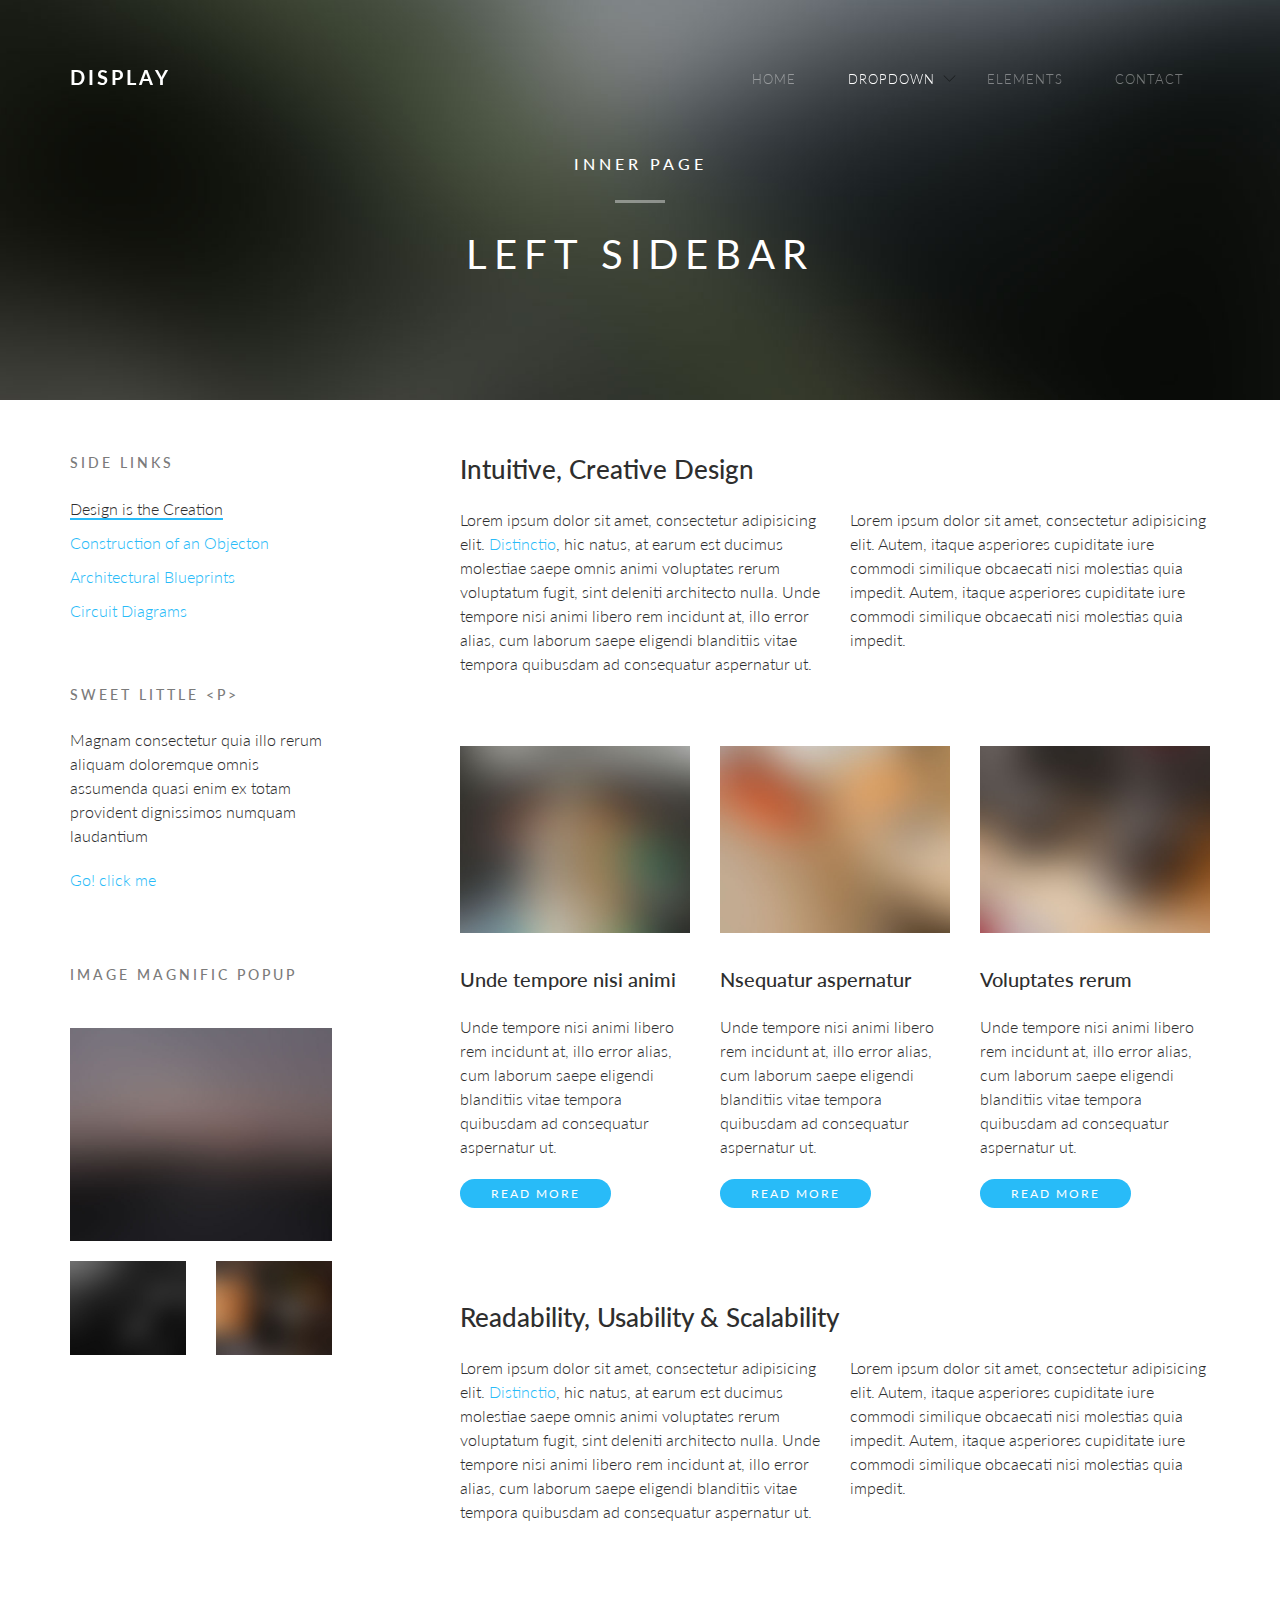
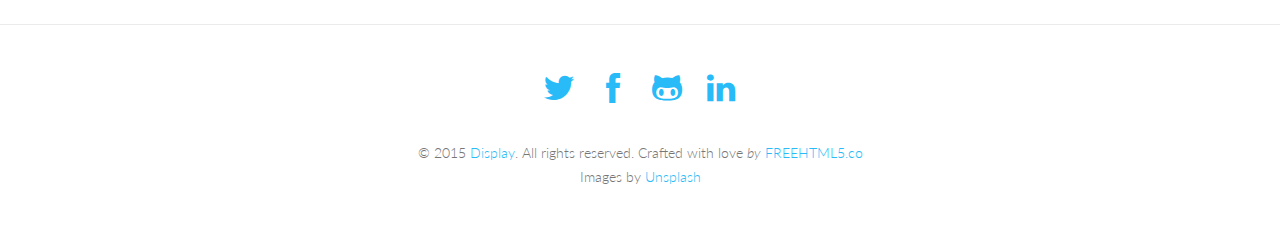
<file: display/left-sidebar.html>
<!-- 
//////////////////////////////////////////////////////

FREE HTML5 TEMPLATE 
DESIGNED & DEVELOPED by FREEHTML5.CO

//////////////////////////////////////////////////////
 -->

<!DOCTYPE html>
<!--[if lt IE 7]>      <html class="no-js lt-ie9 lt-ie8 lt-ie7"> <![endif]-->
<!--[if IE 7]>         <html class="no-js lt-ie9 lt-ie8"> <![endif]-->
<!--[if IE 8]>         <html class="no-js lt-ie9"> <![endif]-->
<!--[if gt IE 8]><!--> <html class="no-js"> <!--<![endif]-->
	<head>
	<meta charset="utf-8">
	<meta http-equiv="X-UA-Compatible" content="IE=edge">
	<title>Display &mdash; A free HTML5 Template by FREEHTML5.CO</title>
	<meta name="viewport" content="width=device-width, initial-scale=1">
	<meta name="description" content="Free HTML5 Template by FREEHTML5.CO" />
  <meta name="keywords" content="free html5, free template, free bootstrap, html5, css3, mobile first, responsive" />
  <meta name="author" content="FREEHTML5.CO" />

  	<!-- Facebook and Twitter integration -->
	<meta property="og:title" content=""/>
	<meta property="og:image" content=""/>
	<meta property="og:url" content=""/>
	<meta property="og:site_name" content=""/>
	<meta property="og:description" content=""/>
	<meta name="twitter:title" content="" />
	<meta name="twitter:image" content="" />
	<meta name="twitter:url" content="" />
	<meta name="twitter:card" content="" />

  <!-- Place favicon.ico and apple-touch-icon.png in the root directory -->
  <link rel="shortcut icon" href="favicon.ico">

  <!-- Google Webfont -->
	<link href='http://fonts.googleapis.com/css?family=Lato:300,400|Crimson+Text' rel='stylesheet' type='text/css'>
	<!-- Themify Icons -->
	<link rel="stylesheet" href="css/themify-icons.css">
	<!-- Bootstrap -->
	<link rel="stylesheet" href="css/bootstrap.css">
	<!-- Owl Carousel -->
	<link rel="stylesheet" href="css/owl.carousel.min.css">
	<link rel="stylesheet" href="css/owl.theme.default.min.css">
	<!-- Magnific Popup -->
	<link rel="stylesheet" href="css/magnific-popup.css">
	<!-- Superfish -->
	<link rel="stylesheet" href="css/superfish.css">
	<!-- Easy Responsive Tabs -->
	<link rel="stylesheet" href="css/easy-responsive-tabs.css">

	

	<!-- Theme Style -->
	<link rel="stylesheet" href="css/style.css">

	
	<!-- FOR IE9 below -->
	<!--[if lt IE 9]>
	<script src="js/modernizr-2.6.2.min.js"></script>
	<script src="js/respond.min.js"></script>
	<![endif]-->

	</head>
	<body class="inner-page">

			<!-- START #fh5co-header -->
			<header id="fh5co-header-section" role="header" class="" >
				<div class="container">
					
					<!-- START #fh5co-logo -->
					<h1 id="fh5co-logo" class="pull-left"><a href="index.html">Display</a></h1>
					
					<!-- START #fh5co-menu-wrap -->
					<nav id="fh5co-menu-wrap" role="navigation">
						<ul class="sf-menu" id="fh5co-primary-menu">
							<li>
								<a href="index.html">Home</a>
							</li>
							<li class="active">
								<a href="#" class="fh5co-sub-ddown">Dropdown</a>
								 <ul class="fh5co-sub-menu">
								 	<li class="active"><a href="left-sidebar.html">Left Sidebar</a></li>
								 	<li><a href="right-sidebar.html">Right Sidebar</a></li>
									<li><a href="#">HTML5</a></li>
									<li>
										<a href="#" class="fh5co-sub-ddown">JavaScript</a>
										<ul class="fh5co-sub-menu">
											<li><a href="#">jQuery</a></li>
											<li><a href="#">Zipto</a></li>
											<li><a href="#">Node.js</a></li>
											<li><a href="#">AngularJS</a></li>
										</ul>
									</li>
									<li><a href="#">CSS3</a></li> 
								</ul>
							</li>
							<li><a href="elements.html">Elements</a></li>
							<li><a href="contact.html">Contact</a></li>
						</ul>
					</nav>

				</div>
			</header>
			
			<!-- START #fh5co-hero -->
			<aside id="fh5co-hero" style="background-image: url(images/hero.jpg);">
				<div class="container">
					<div class="row">
						<div class="col-md-8 col-md-offset-2">
							<div class="fh5co-hero-wrap">
								<div class="fh5co-hero-intro">
										<h2>Inner Page<span></span></h2>
										<h1>Left Sidebar</h1>
								</div>
							</div>
						</div>
					</div>
				</div>
			</aside>

			<div id="fh5co-main">
				
				<section>
					<div class="container">
						<div class="row">
							<div class="col-md-8 col-md-offset-1 col-md-push-3" id="fh5co-content">
								<h2>Intuitive, Creative Design</h2>
								<div class="row">
									<div class="col-md-6">
										<p>Lorem ipsum dolor sit amet, consectetur adipisicing elit. <a href="#">Distinctio</a>, hic natus, at earum est ducimus molestiae saepe omnis animi voluptates rerum voluptatum fugit, sint deleniti architecto nulla. Unde tempore nisi animi libero rem incidunt at, illo error alias, cum laborum saepe eligendi blanditiis vitae tempora quibusdam ad consequatur aspernatur ut.</p>
									</div>
									<div class="col-md-6">
										<p>Lorem ipsum dolor sit amet, consectetur adipisicing elit. Autem, itaque asperiores cupiditate iure commodi similique obcaecati nisi molestias quia impedit. Autem, itaque asperiores cupiditate iure commodi similique obcaecati nisi molestias quia impedit.</p>
									</div>
								</div>
								<div class="fh5co-spacer fh5co-spacer-sm"></div>
								<div class="row">
									<div class="col-md-4 col-sm-6">
										<a href="#"><img src="images/project_1.jpg" alt="Image" class="img-responsive"></a>
										<div class="fh5co-spacer-xs"></div>
										<h3>Unde tempore nisi animi</h3>
										<p>Unde tempore nisi animi libero rem incidunt at, illo error alias, cum laborum saepe eligendi blanditiis vitae tempora quibusdam ad consequatur aspernatur ut.</p>
										<p><a href="#" class="btn btn-primary btn-sm">Read More</a></p>
									</div>
									<div class="col-md-4 col-sm-6">
										<a href="#"><img src="images/project_2.jpg" alt="Image" class="img-responsive"></a>
										<div class="fh5co-spacer-xs"></div>
										<h3>Nsequatur aspernatur</h3>
										<p>Unde tempore nisi animi libero rem incidunt at, illo error alias, cum laborum saepe eligendi blanditiis vitae tempora quibusdam ad consequatur aspernatur ut.</p>
										<p><a href="#" class="btn btn-primary btn-sm">Read More</a></p>
									</div>
									<div class="clearfix visible-sm-block"></div>
									<div class="col-md-4 col-sm-6">
										<a href="#"><img src="images/project_3.jpg" alt="Image" class="img-responsive"></a>
										<div class="fh5co-spacer-xs"></div>
										<h3>Voluptates rerum</h3>
										<p>Unde tempore nisi animi libero rem incidunt at, illo error alias, cum laborum saepe eligendi blanditiis vitae tempora quibusdam ad consequatur aspernatur ut.</p>
										<p><a href="#" class="btn btn-primary btn-sm">Read More</a></p>
									</div>
								</div>
								<div class="fh5co-spacer fh5co-spacer-sm"></div>
								<h2>Readability, Usability &amp; Scalability</h2>
								<div class="row">
									<div class="col-md-6">
										<p>Lorem ipsum dolor sit amet, consectetur adipisicing elit. <a href="#">Distinctio</a>, hic natus, at earum est ducimus molestiae saepe omnis animi voluptates rerum voluptatum fugit, sint deleniti architecto nulla. Unde tempore nisi animi libero rem incidunt at, illo error alias, cum laborum saepe eligendi blanditiis vitae tempora quibusdam ad consequatur aspernatur ut.</p>
									</div>
									<div class="col-md-6">
										<p>Lorem ipsum dolor sit amet, consectetur adipisicing elit. Autem, itaque asperiores cupiditate iure commodi similique obcaecati nisi molestias quia impedit. Autem, itaque asperiores cupiditate iure commodi similique obcaecati nisi molestias quia impedit.</p>
									</div>
								</div>

							</div>
							<div class="col-md-3 col-md-pull-9" id="fh5co-sidebar">

								<div class="fh5co-side-section fh5co-nav-links">
									<h2 class="fh5co-uppercase-heading-sm">Side Links</h2>
									<ul>
										<li class="active"><a href="#">Design is the Creation</a></li>
										<li><a href="#">Construction of an Objecton</a></li>
										<li><a href="#">Architectural Blueprints</a></li>
										<li><a href="#">Circuit Diagrams</a></li>
									</ul>
								</div>
								<div class="fh5co-spacer fh5co-spacer-sm"></div>
								<div class="fh5co-side-section">
									<h2 class="fh5co-uppercase-heading-sm">Sweet Little &lt;p&gt;</h2>
									<p>Magnam consectetur quia illo rerum aliquam doloremque omnis assumenda quasi enim ex totam provident dignissimos numquam laudantium</p>
									<p><a href="#">Go! click me</a></p>
								</div>
								<div class="fh5co-spacer fh5co-spacer-sm"></div>
								<div class="fh5co-side-section">
									<h2 class="fh5co-uppercase-heading-sm">Image Magnific Popup</h2>
									
									
									<div class="fh5co-spacer fh5co-spacer-xxs"></div>
									<div class="row">
										<div class="col-md-12">
										<p><a href="images/project_5.jpg" class="image-popup"><img src="images/project_5.jpg" alt="Image" class="img-responsive"></a></p>
										</div>
									
										<div class="col-md-6">
											<p><a href="images/project_6.jpg" class="image-popup"><img src="images/project_6.jpg" alt="Image" class="img-responsive"></a></p>
										</div>
										<div class="col-md-6">
											<a href="images/project_7.jpg" class="image-popup"><img src="images/project_7.jpg" alt="Image" class="img-responsive"></a></p>
										</div>
									</div>
								</div>

							</div>
						</div>
						<div class="fh5co-spacer fh5co-spacer-md"></div>
					</div>
					
				</section>

				<footer id="fh5co-footer">
					<div class="container">
						
						<ul class="fh5co-social-icons">
							<li><a href="#"><i class="ti-twitter-alt"></i></a></li>
							<li><a href="#"><i class="ti-facebook"></i></a></li>
							<li><a href="#"><i class="ti-github"></i></a></li>
							<li><a href="#"><i class="ti-linkedin"></i></a></li>
						</ul>
						<p class="text-muted fh5co-no-margin-bottom text-center"><small>&copy; 2015 <a href="#">Display</a>. All rights reserved. Crafted with love <em>by</em> <a href="http://freehtml5.co" target="_blank">FREEHTML5.co</a> <br> Images by <a href="http://unsplash.com/" target="_blank">Unsplash</a></small></p>

					</div>
				</footer>
			
		
			</div>
			
			
		<!-- jQuery -->
		<script src="js/jquery-1.10.2.min.js"></script>
		<!-- jQuery Easing -->
		<script src="js/jquery.easing.1.3.js"></script>
		<!-- Bootstrap -->
		<script src="js/bootstrap.js"></script>
		<!-- Owl carousel -->
		<script src="js/owl.carousel.min.js"></script>
		<!-- Magnific Popup -->
		<script src="js/jquery.magnific-popup.min.js"></script>
		<!-- Superfish -->
		<script src="js/hoverIntent.js"></script>
		<script src="js/superfish.js"></script>
		<!-- Easy Responsive Tabs -->
		<script src="js/easyResponsiveTabs.js"></script>
		<!-- FastClick for Mobile/Tablets -->
		<script src="js/fastclick.js"></script>
		<!-- Main JS -->
		<script src="js/main.js"></script>

	</body>
</html>
</file>
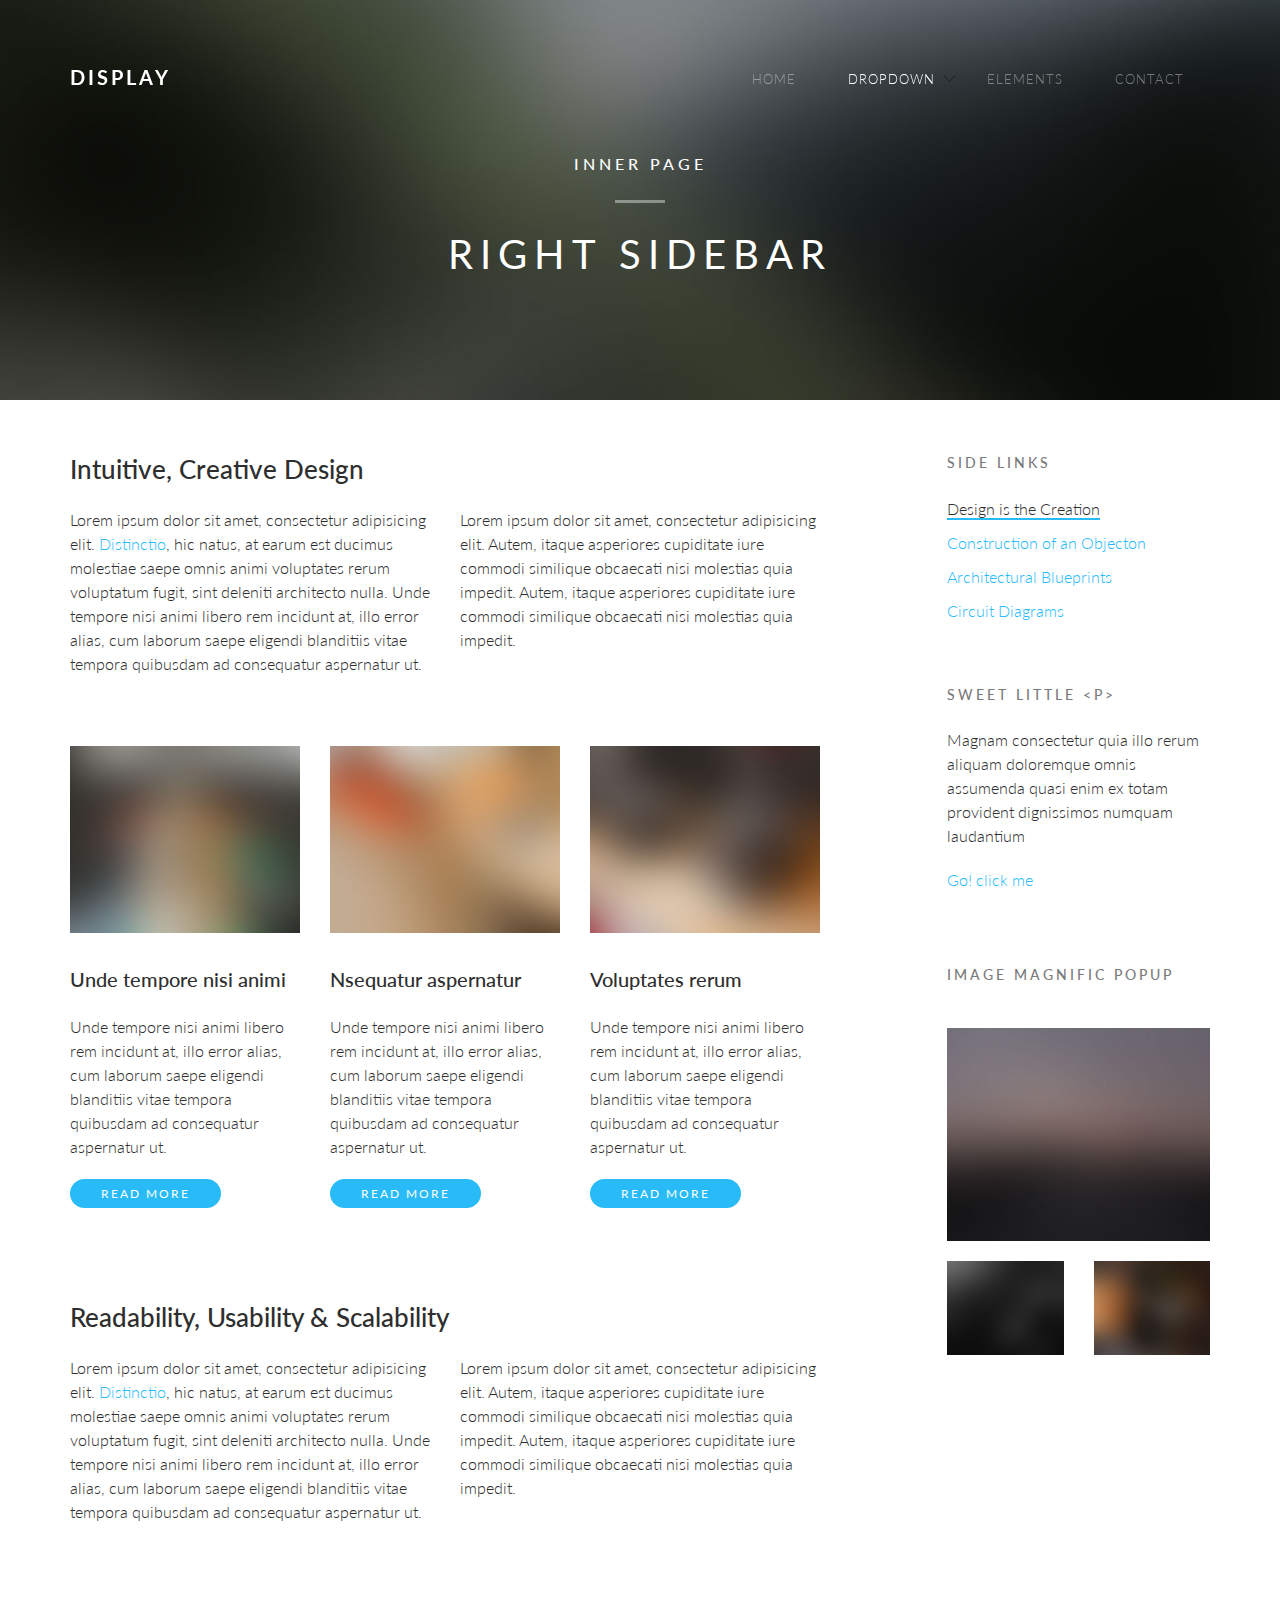
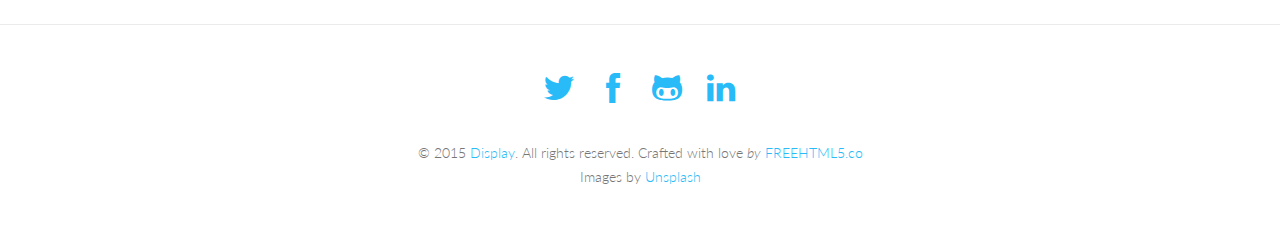
<file: display/right-sidebar.html>
<!-- 
//////////////////////////////////////////////////////

FREE HTML5 TEMPLATE 
DESIGNED & DEVELOPED by FREEHTML5.CO

//////////////////////////////////////////////////////
 -->

<!DOCTYPE html>
<!--[if lt IE 7]>      <html class="no-js lt-ie9 lt-ie8 lt-ie7"> <![endif]-->
<!--[if IE 7]>         <html class="no-js lt-ie9 lt-ie8"> <![endif]-->
<!--[if IE 8]>         <html class="no-js lt-ie9"> <![endif]-->
<!--[if gt IE 8]><!--> <html class="no-js"> <!--<![endif]-->
	<head>
	<meta charset="utf-8">
	<meta http-equiv="X-UA-Compatible" content="IE=edge">
	<title>Display &mdash; A free HTML5 Template by FREEHTML5.CO</title>
	<meta name="viewport" content="width=device-width, initial-scale=1">
	<meta name="description" content="Free HTML5 Template by FREEHTML5.CO" />
  <meta name="keywords" content="free html5, free template, free bootstrap, html5, css3, mobile first, responsive" />
  <meta name="author" content="FREEHTML5.CO" />

  	<!-- Facebook and Twitter integration -->
	<meta property="og:title" content=""/>
	<meta property="og:image" content=""/>
	<meta property="og:url" content=""/>
	<meta property="og:site_name" content=""/>
	<meta property="og:description" content=""/>
	<meta name="twitter:title" content="" />
	<meta name="twitter:image" content="" />
	<meta name="twitter:url" content="" />
	<meta name="twitter:card" content="" />

  <!-- Place favicon.ico and apple-touch-icon.png in the root directory -->
  <link rel="shortcut icon" href="favicon.ico">

  <!-- Google Webfont -->
	<link href='http://fonts.googleapis.com/css?family=Lato:300,400|Crimson+Text' rel='stylesheet' type='text/css'>
	<!-- Themify Icons -->
	<link rel="stylesheet" href="css/themify-icons.css">
	<!-- Bootstrap -->
	<link rel="stylesheet" href="css/bootstrap.css">
	<!-- Owl Carousel -->
	<link rel="stylesheet" href="css/owl.carousel.min.css">
	<link rel="stylesheet" href="css/owl.theme.default.min.css">
	<!-- Magnific Popup -->
	<link rel="stylesheet" href="css/magnific-popup.css">
	<!-- Superfish -->
	<link rel="stylesheet" href="css/superfish.css">
	<!-- Easy Responsive Tabs -->
	<link rel="stylesheet" href="css/easy-responsive-tabs.css">

	

	<!-- Theme Style -->
	<link rel="stylesheet" href="css/style.css">

	
	<!-- FOR IE9 below -->
	<!--[if lt IE 9]>
	<script src="js/modernizr-2.6.2.min.js"></script>
	<script src="js/respond.min.js"></script>
	<![endif]-->

	</head>
	<body class="inner-page">

			<!-- START #fh5co-header -->
			<header id="fh5co-header-section" role="header" class="" >
				<div class="container">
					
					<!-- START #fh5co-logo -->
					<h1 id="fh5co-logo" class="pull-left"><a href="index.html">Display</a></h1>
					
					<!-- START #fh5co-menu-wrap -->
					<nav id="fh5co-menu-wrap" role="navigation">
						<ul class="sf-menu" id="fh5co-primary-menu">
							<li>
								<a href="index.html">Home</a>
							</li>
							<li class="active">
								<a href="#" class="fh5co-sub-ddown">Dropdown</a>
								 <ul class="fh5co-sub-menu">
								 	<li><a href="left-sidebar.html">Left Sidebar</a></li>
								 	<li class="active"><a href="right-sidebar.html">Right Sidebar</a></li>
									<li><a href="#">HTML5</a></li>
									<li>
										<a href="#" class="fh5co-sub-ddown">JavaScript</a>
										<ul class="fh5co-sub-menu">
											<li><a href="#">jQuery</a></li>
											<li><a href="#">Zipto</a></li>
											<li><a href="#">Node.js</a></li>
											<li><a href="#">AngularJS</a></li>
										</ul>
									</li>
									<li><a href="#">CSS3</a></li> 
								</ul>
							</li>
							<li><a href="elements.html">Elements</a></li>
							<li><a href="contact.html">Contact</a></li>
						</ul>
					</nav>

				</div>
			</header>
			
			<!-- START #fh5co-hero -->
			<aside id="fh5co-hero" style="background-image: url(images/hero.jpg);">
				<div class="container">
					<div class="row">
						<div class="col-md-8 col-md-offset-2">
							<div class="fh5co-hero-wrap">
								<div class="fh5co-hero-intro">
										<h2>Inner Page<span></span></h2>
										<h1>Right Sidebar</h1>
								</div>
							</div>
						</div>
					</div>
				</div>
			</aside>

			<div id="fh5co-main">
				
				<section>
					<div class="container">
						<div class="row">
							<div class="col-md-8" id="fh5co-content">
								<h2>Intuitive, Creative Design</h2>
								<div class="row">
									<div class="col-md-6">
										<p>Lorem ipsum dolor sit amet, consectetur adipisicing elit. <a href="#">Distinctio</a>, hic natus, at earum est ducimus molestiae saepe omnis animi voluptates rerum voluptatum fugit, sint deleniti architecto nulla. Unde tempore nisi animi libero rem incidunt at, illo error alias, cum laborum saepe eligendi blanditiis vitae tempora quibusdam ad consequatur aspernatur ut.</p>
									</div>
									<div class="col-md-6">
										<p>Lorem ipsum dolor sit amet, consectetur adipisicing elit. Autem, itaque asperiores cupiditate iure commodi similique obcaecati nisi molestias quia impedit. Autem, itaque asperiores cupiditate iure commodi similique obcaecati nisi molestias quia impedit.</p>
									</div>
								</div>
								<div class="fh5co-spacer fh5co-spacer-sm"></div>
								<div class="row">
									<div class="col-md-4 col-sm-6">
										<a href="#"><img src="images/project_1.jpg" alt="Image" class="img-responsive"></a>
										<div class="fh5co-spacer-xs"></div>
										<h3>Unde tempore nisi animi</h3>
										<p>Unde tempore nisi animi libero rem incidunt at, illo error alias, cum laborum saepe eligendi blanditiis vitae tempora quibusdam ad consequatur aspernatur ut.</p>
										<p><a href="#" class="btn btn-primary btn-sm">Read More</a></p>
									</div>
									<div class="col-md-4 col-sm-6">
										<a href="#"><img src="images/project_2.jpg" alt="Image" class="img-responsive"></a>
										<div class="fh5co-spacer-xs"></div>
										<h3>Nsequatur aspernatur</h3>
										<p>Unde tempore nisi animi libero rem incidunt at, illo error alias, cum laborum saepe eligendi blanditiis vitae tempora quibusdam ad consequatur aspernatur ut.</p>
										<p><a href="#" class="btn btn-primary btn-sm">Read More</a></p>
									</div>
									<div class="clearfix visible-sm-block"></div>
									<div class="col-md-4 col-sm-6">
										<a href="#"><img src="images/project_3.jpg" alt="Image" class="img-responsive"></a>
										<div class="fh5co-spacer-xs"></div>
										<h3>Voluptates rerum</h3>
										<p>Unde tempore nisi animi libero rem incidunt at, illo error alias, cum laborum saepe eligendi blanditiis vitae tempora quibusdam ad consequatur aspernatur ut.</p>
										<p><a href="#" class="btn btn-primary btn-sm">Read More</a></p>
									</div>
								</div>
								<div class="fh5co-spacer fh5co-spacer-sm"></div>
								<h2>Readability, Usability &amp; Scalability</h2>
								<div class="row">
									<div class="col-md-6">
										<p>Lorem ipsum dolor sit amet, consectetur adipisicing elit. <a href="#">Distinctio</a>, hic natus, at earum est ducimus molestiae saepe omnis animi voluptates rerum voluptatum fugit, sint deleniti architecto nulla. Unde tempore nisi animi libero rem incidunt at, illo error alias, cum laborum saepe eligendi blanditiis vitae tempora quibusdam ad consequatur aspernatur ut.</p>
									</div>
									<div class="col-md-6">
										<p>Lorem ipsum dolor sit amet, consectetur adipisicing elit. Autem, itaque asperiores cupiditate iure commodi similique obcaecati nisi molestias quia impedit. Autem, itaque asperiores cupiditate iure commodi similique obcaecati nisi molestias quia impedit.</p>
									</div>
								</div>

							</div>
							<div class="col-md-3  col-md-offset-1" id="fh5co-sidebar">

								<div class="fh5co-side-section fh5co-nav-links">
									<h2 class="fh5co-uppercase-heading-sm">Side Links</h2>
									<ul>
										<li class="active"><a href="#">Design is the Creation</a></li>
										<li><a href="#">Construction of an Objecton</a></li>
										<li><a href="#">Architectural Blueprints</a></li>
										<li><a href="#">Circuit Diagrams</a></li>
									</ul>
								</div>
								<div class="fh5co-spacer fh5co-spacer-sm"></div>
								<div class="fh5co-side-section">
									<h2 class="fh5co-uppercase-heading-sm">Sweet Little &lt;p&gt;</h2>
									<p>Magnam consectetur quia illo rerum aliquam doloremque omnis assumenda quasi enim ex totam provident dignissimos numquam laudantium</p>
									<p><a href="#">Go! click me</a></p>
								</div>
								<div class="fh5co-spacer fh5co-spacer-sm"></div>
								<div class="fh5co-side-section">
									<h2 class="fh5co-uppercase-heading-sm">Image Magnific Popup</h2>
									
									
									<div class="fh5co-spacer fh5co-spacer-xxs"></div>
									<div class="row">
										<div class="col-md-12">
										<p><a href="images/project_5.jpg" class="image-popup"><img src="images/project_5.jpg" alt="Image" class="img-responsive"></a></p>
										</div>
									
										<div class="col-md-6">
											<p><a href="images/project_6.jpg" class="image-popup"><img src="images/project_6.jpg" alt="Image" class="img-responsive"></a></p>
										</div>
										<div class="col-md-6">
											<a href="images/project_7.jpg" class="image-popup"><img src="images/project_7.jpg" alt="Image" class="img-responsive"></a></p>
										</div>
									</div>
								</div>

							</div>
						</div>
						<div class="fh5co-spacer fh5co-spacer-md"></div>
					</div>
					
				</section>

				<footer id="fh5co-footer">
					<div class="container">
						
						<ul class="fh5co-social-icons">
							<li><a href="#"><i class="ti-twitter-alt"></i></a></li>
							<li><a href="#"><i class="ti-facebook"></i></a></li>
							<li><a href="#"><i class="ti-github"></i></a></li>
							<li><a href="#"><i class="ti-linkedin"></i></a></li>
						</ul>
						<p class="text-muted fh5co-no-margin-bottom text-center"><small>&copy; 2015 <a href="#">Display</a>. All rights reserved. Crafted with love <em>by</em> <a href="http://freehtml5.co" target="_blank">FREEHTML5.co</a> <br> Images by <a href="http://unsplash.com/" target="_blank">Unsplash</a></small></p>

					</div>
				</footer>
			
		
			</div>
			
			
		<!-- jQuery -->
		<script src="js/jquery-1.10.2.min.js"></script>
		<!-- jQuery Easing -->
		<script src="js/jquery.easing.1.3.js"></script>
		<!-- Bootstrap -->
		<script src="js/bootstrap.js"></script>
		<!-- Owl carousel -->
		<script src="js/owl.carousel.min.js"></script>
		<!-- Magnific Popup -->
		<script src="js/jquery.magnific-popup.min.js"></script>
		<!-- Superfish -->
		<script src="js/hoverIntent.js"></script>
		<script src="js/superfish.js"></script>
		<!-- Easy Responsive Tabs -->
		<script src="js/easyResponsiveTabs.js"></script>
		<!-- FastClick for Mobile/Tablets -->
		<script src="js/fastclick.js"></script>
		<!-- Main JS -->
		<script src="js/main.js"></script>

	</body>
</html>
</file>
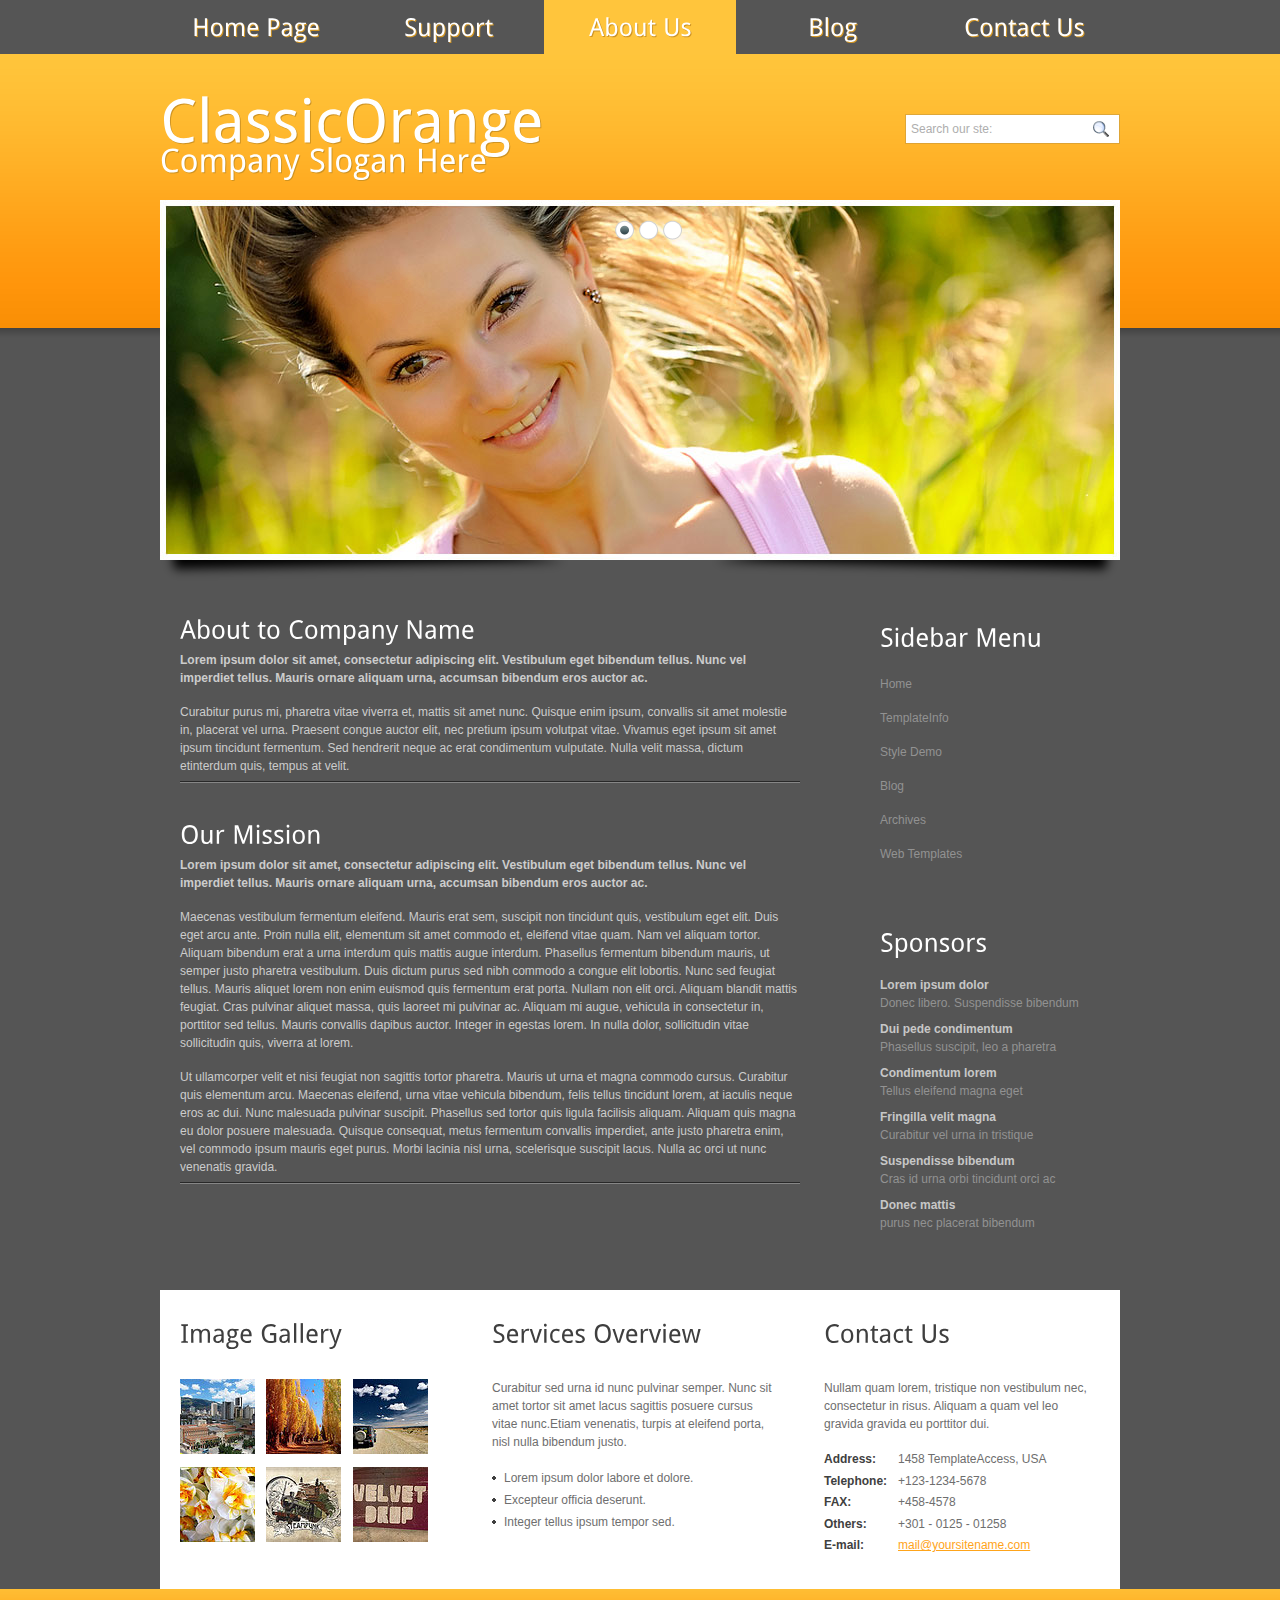
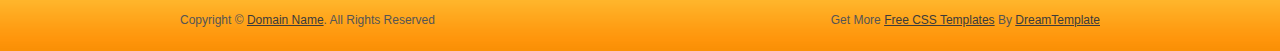
<file: orang/about.html>
<!DOCTYPE html PUBLIC "-//W3C//DTD XHTML 1.0 Transitional//EN" "http://www.w3.org/TR/xhtml1/DTD/xhtml1-transitional.dtd">
<html xmlns="http://www.w3.org/1999/xhtml">
<head>
<title>ClassicOrange | About</title>
<meta http-equiv="Content-Type" content="text/html; charset=utf-8" />
<link href="css/style.css" rel="stylesheet" type="text/css" />
<link rel="stylesheet" type="text/css" href="css/coin-slider.css" />
<script type="text/javascript" src="js/cufon-yui.js"></script>
<script type="text/javascript" src="js/droid_sans_400-droid_sans_700.font.js"></script>
<script type="text/javascript" src="js/jquery-1.4.2.min.js"></script>
<script type="text/javascript" src="js/script.js"></script>
<script type="text/javascript" src="js/coin-slider.min.js"></script>
</head>
<body>
<div class="main">
  <div class="header">
    <div class="header_resize">
      <div class="menu_nav">
        <ul>
          <li><a href="index.html"><span>Home Page</span></a></li>
          <li><a href="support.html"><span>Support</span></a></li>
          <li class="active"><a href="about.html"><span>About Us</span></a></li>
          <li><a href="blog.html"><span>Blog</span></a></li>
          <li><a href="contact.html"><span>Contact Us</span></a></li>
        </ul>
      </div>
      <div class="clr"></div>
      <div class="searchform">
        <form id="formsearch" name="formsearch" method="post" action="#">
          <span>
          <input name="editbox_search" class="editbox_search" id="editbox_search" maxlength="80" value="Search our ste:" type="text" />
          </span>
          <input name="button_search" src="images/search.gif" class="button_search" type="image" />
        </form>
      </div>
      <div class="logo">
        <h1><a href="index.html">Classic<span>Orange</span> <small>Company Slogan Here</small></a></h1>
      </div>
      <div class="clr"></div>
      <div class="slider">
        <div id="coin-slider"> <a href="#"><img src="images/slide1.jpg" width="960" height="360" alt="" /><span> Tusce nec iaculis risus hasellus nec sem sed tellus malesuada porttitor. Mauris scelerisque feugiat ante in vulputate. Nam sit amet ullamcorper tortor. Phasellus posuere facilisis cursus. Nunc est lorem, dictum at scelerisque sit amet, faucibus et est. Proin mattis ipsum quis arcu aliquam molestie.</span></a> <a href="#"><img src="images/slide2.jpg" width="960" height="360" alt="" /><span> Tusce nec iaculis risus hasellus nec sem sed tellus malesuada porttitor. Mauris scelerisque feugiat ante in vulputate. Nam sit amet ullamcorper tortor. Phasellus posuere facilisis cursus. Nunc est lorem, dictum at scelerisque sit amet, faucibus et est. Proin mattis ipsum quis arcu aliquam molestie.</span></a> <a href="#"><img src="images/slide3.jpg" width="960" height="360" alt="" /><span> Tusce nec iaculis risus hasellus nec sem sed tellus malesuada porttitor. Mauris scelerisque feugiat ante in vulputate. Nam sit amet ullamcorper tortor. Phasellus posuere facilisis cursus. Nunc est lorem, dictum at scelerisque sit amet, faucibus et est. Proin mattis ipsum quis arcu aliquam molestie.</span></a> </div>
        <div class="clr"></div>
      </div>
      <div class="clr"></div>
    </div>
  </div>
  <div class="content">
    <div class="content_resize">
      <div class="mainbar">
        <div class="article">
          <h2><span>About to</span> Company Name</h2>
          <div class="clr"></div>
          <p><strong>Lorem ipsum dolor sit amet, consectetur adipiscing elit. Vestibulum eget bibendum tellus. Nunc vel imperdiet tellus. Mauris ornare aliquam urna, accumsan bibendum eros auctor ac.</strong></p>
          <p>Curabitur purus mi, pharetra vitae viverra et, mattis sit amet nunc. Quisque enim ipsum, convallis sit amet molestie in, placerat vel urna. Praesent congue auctor elit, nec pretium ipsum volutpat vitae. Vivamus eget ipsum sit amet ipsum tincidunt fermentum. Sed hendrerit neque ac erat condimentum vulputate. Nulla velit massa, dictum etinterdum quis, tempus at velit.</p>
        </div>
        <div class="article">
          <h2><span>Our</span> Mission</h2>
          <div class="clr"></div>
          <p><strong>Lorem ipsum dolor sit amet, consectetur adipiscing elit. Vestibulum eget bibendum tellus. Nunc vel imperdiet tellus. Mauris ornare aliquam urna, accumsan bibendum eros auctor ac.</strong></p>
          <p>Maecenas vestibulum fermentum eleifend. Mauris erat sem, suscipit non tincidunt quis, vestibulum eget elit. Duis eget arcu ante. Proin nulla elit, elementum sit amet commodo et, eleifend vitae quam. Nam vel aliquam tortor. Aliquam bibendum erat a urna interdum quis mattis augue interdum. Phasellus fermentum bibendum mauris, ut semper justo pharetra vestibulum. Duis dictum purus sed nibh commodo a congue elit lobortis. Nunc sed feugiat tellus. Mauris aliquet lorem non enim euismod quis fermentum erat porta. Nullam non elit orci. Aliquam blandit mattis feugiat. Cras pulvinar aliquet massa, quis laoreet mi pulvinar ac. Aliquam mi augue, vehicula in consectetur in, porttitor sed tellus. Mauris convallis dapibus auctor. Integer in egestas lorem. In nulla dolor, sollicitudin vitae sollicitudin quis, viverra at lorem.</p>
          <p>Ut ullamcorper velit et nisi feugiat non sagittis tortor pharetra. Mauris ut urna et magna commodo cursus. Curabitur quis elementum arcu. Maecenas eleifend, urna vitae vehicula bibendum, felis tellus tincidunt lorem, at iaculis neque eros ac dui. Nunc malesuada pulvinar suscipit. Phasellus sed tortor quis ligula facilisis aliquam. Aliquam quis magna eu dolor posuere malesuada. Quisque consequat, metus fermentum convallis imperdiet, ante justo pharetra enim, vel commodo ipsum mauris eget purus. Morbi lacinia nisl urna, scelerisque suscipit lacus. Nulla ac orci ut nunc venenatis gravida.</p>
        </div>
      </div>
      <div class="sidebar">
        <div class="gadget">
          <h2 class="star"><span>Sidebar</span> Menu</h2>
          <div class="clr"></div>
          <ul class="sb_menu">
            <li><a href="#">Home</a></li>
            <li><a href="#">TemplateInfo</a></li>
            <li><a href="#">Style Demo</a></li>
            <li><a href="#">Blog</a></li>
            <li><a href="#">Archives</a></li>
            <li><a href="#">Web Templates</a></li>
          </ul>
        </div>
        <div class="gadget">
          <h2 class="star"><span>Sponsors</span></h2>
          <div class="clr"></div>
          <ul class="ex_menu">
            <li><a href="#">Lorem ipsum dolor</a><br />
              Donec libero. Suspendisse bibendum</li>
            <li><a href="#">Dui pede condimentum</a><br />
              Phasellus suscipit, leo a pharetra</li>
            <li><a href="#">Condimentum lorem</a><br />
              Tellus eleifend magna eget</li>
            <li><a href="#">Fringilla velit magna</a><br />
              Curabitur vel urna in tristique</li>
            <li><a href="#">Suspendisse bibendum</a><br />
              Cras id urna orbi tincidunt orci ac</li>
            <li><a href="#">Donec mattis</a><br />
              purus nec placerat bibendum</li>
          </ul>
        </div>
      </div>
      <div class="clr"></div>
    </div>
  </div>
  <div class="fbg">
    <div class="fbg_resize">
      <div class="col c1">
        <h2><span>Image</span> Gallery</h2>
        <a href="#"><img src="images/gal1.jpg" width="75" height="75" alt="" class="gal" /></a> <a href="#"><img src="images/gal2.jpg" width="75" height="75" alt="" class="gal" /></a> <a href="#"><img src="images/gal3.jpg" width="75" height="75" alt="" class="gal" /></a> <a href="#"><img src="images/gal4.jpg" width="75" height="75" alt="" class="gal" /></a> <a href="#"><img src="images/gal5.jpg" width="75" height="75" alt="" class="gal" /></a> <a href="#"><img src="images/gal6.jpg" width="75" height="75" alt="" class="gal" /></a> </div>
      <div class="col c2">
        <h2><span>Services</span> Overview</h2>
        <p>Curabitur sed urna id nunc pulvinar semper. Nunc sit amet tortor sit amet lacus sagittis posuere cursus vitae nunc.Etiam venenatis, turpis at eleifend porta, nisl nulla bibendum justo.</p>
        <ul class="fbg_ul">
          <li><a href="#">Lorem ipsum dolor labore et dolore.</a></li>
          <li><a href="#">Excepteur officia deserunt.</a></li>
          <li><a href="#">Integer tellus ipsum tempor sed.</a></li>
        </ul>
      </div>
      <div class="col c3">
        <h2><span>Contact</span> Us</h2>
        <p>Nullam quam lorem, tristique non vestibulum nec, consectetur in risus. Aliquam a quam vel leo gravida gravida eu porttitor dui.</p>
        <p class="contact_info"> <span>Address:</span> 1458 TemplateAccess, USA<br />
          <span>Telephone:</span> +123-1234-5678<br />
          <span>FAX:</span> +458-4578<br />
          <span>Others:</span> +301 - 0125 - 01258<br />
          <span>E-mail:</span> <a href="#">mail@yoursitename.com</a> </p>
      </div>
      <div class="clr"></div>
    </div>
  </div>
  <div class="footer">
    <div class="footer_resize">
      <p class="lf">Copyright &copy; <a href="#">Domain Name</a>. All Rights Reserved</p>
      <p class="rf">Get More <a target="_blank" href="http://www.free-css.com/">Free CSS Templates</a> By <a target="_blank" href="http://www.dreamtemplate.com/">DreamTemplate</a></p>
      <div style="clear:both;"></div>
    </div>
  </div>
</div>
</body>
</html>
</file>
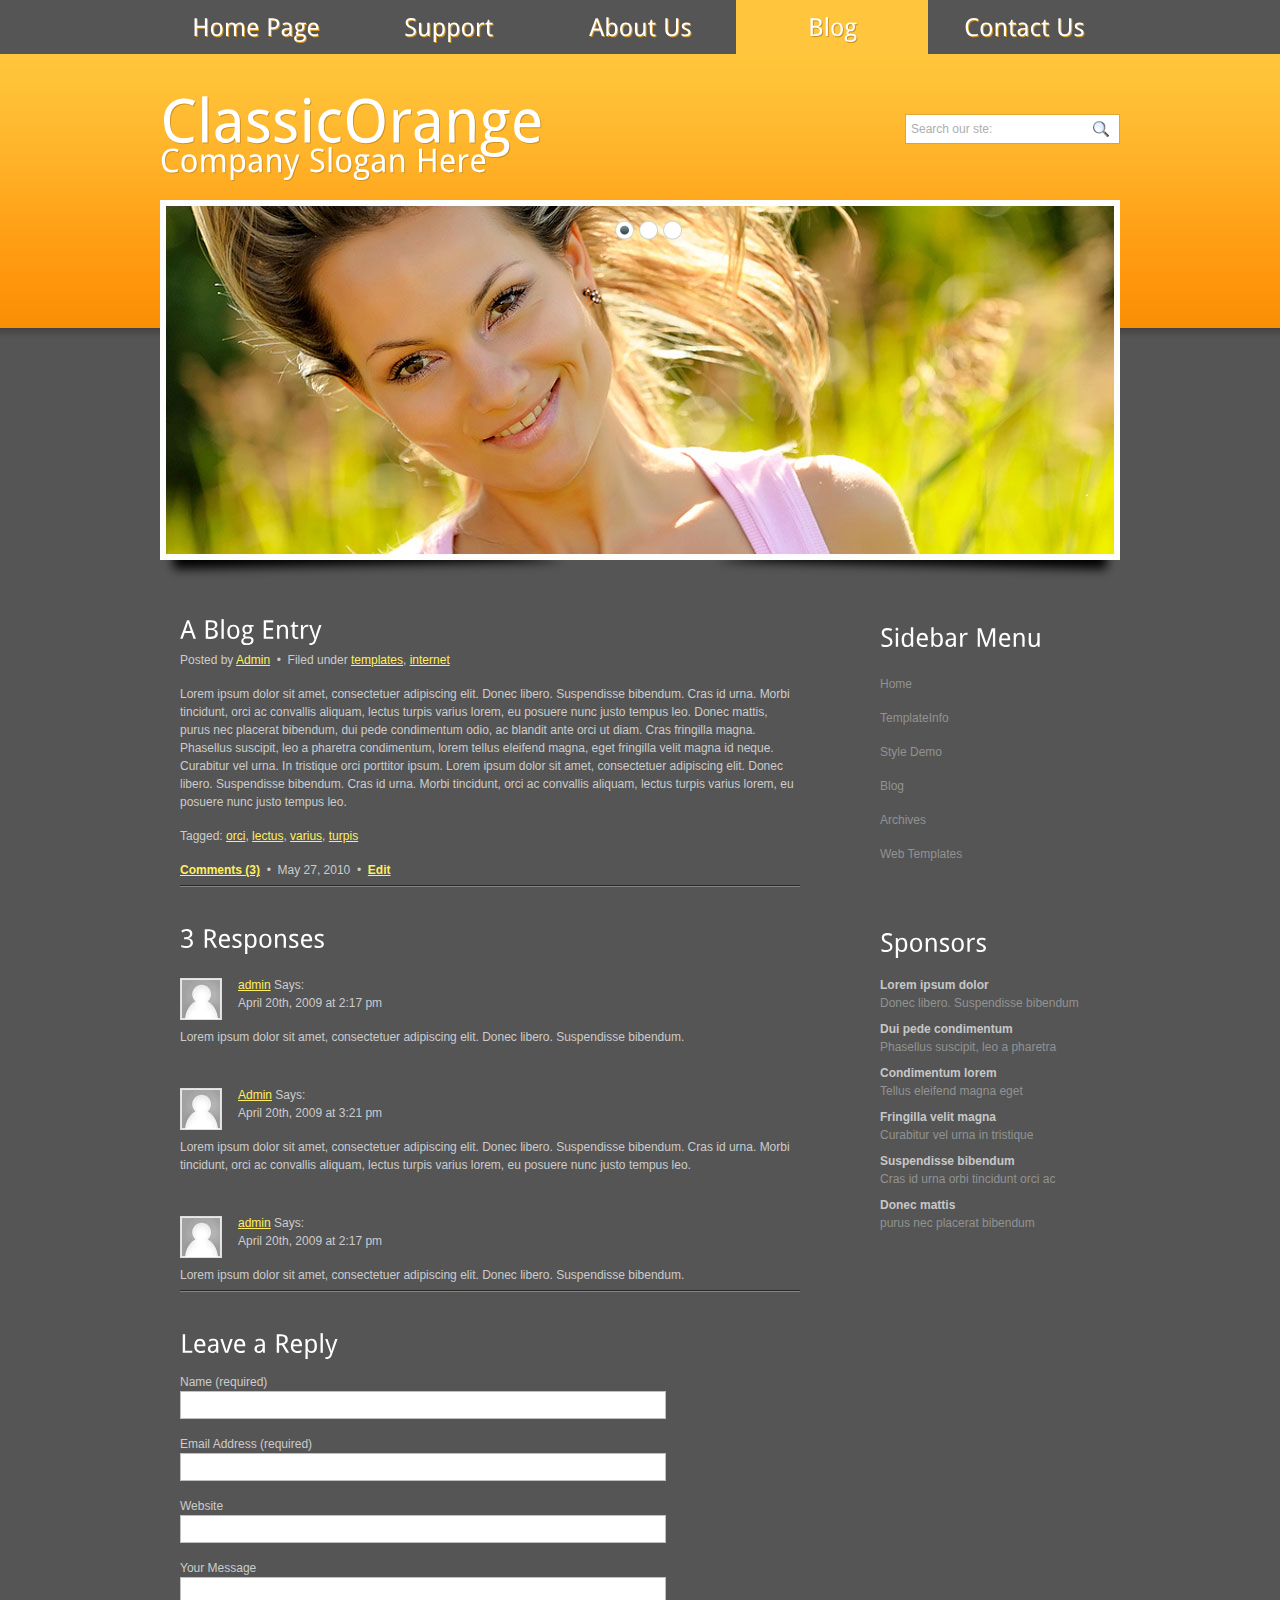
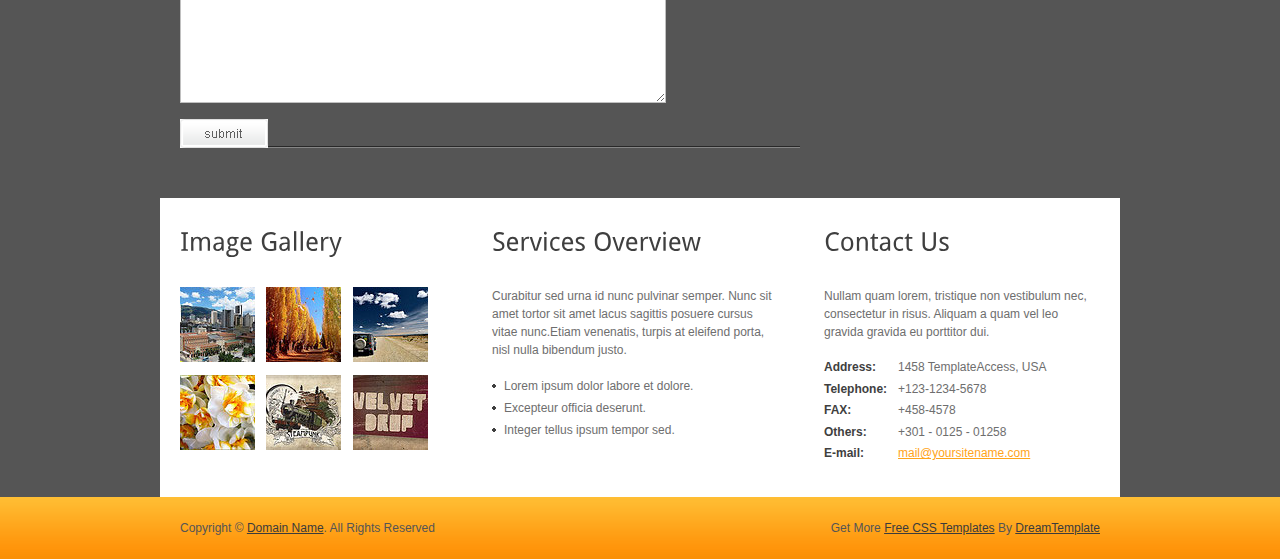
<file: orang/blog.html>
<!DOCTYPE html PUBLIC "-//W3C//DTD XHTML 1.0 Transitional//EN" "http://www.w3.org/TR/xhtml1/DTD/xhtml1-transitional.dtd">
<html xmlns="http://www.w3.org/1999/xhtml">
<head>
<title>ClassicOrange | Blog</title>
<meta http-equiv="Content-Type" content="text/html; charset=utf-8" />
<link href="css/style.css" rel="stylesheet" type="text/css" />
<link rel="stylesheet" type="text/css" href="css/coin-slider.css" />
<script type="text/javascript" src="js/cufon-yui.js"></script>
<script type="text/javascript" src="js/droid_sans_400-droid_sans_700.font.js"></script>
<script type="text/javascript" src="js/jquery-1.4.2.min.js"></script>
<script type="text/javascript" src="js/script.js"></script>
<script type="text/javascript" src="js/coin-slider.min.js"></script>
</head>
<body>
<div class="main">
  <div class="header">
    <div class="header_resize">
      <div class="menu_nav">
        <ul>
          <li><a href="index.html"><span>Home Page</span></a></li>
          <li><a href="support.html"><span>Support</span></a></li>
          <li><a href="about.html"><span>About Us</span></a></li>
          <li class="active"><a href="blog.html"><span>Blog</span></a></li>
          <li><a href="contact.html"><span>Contact Us</span></a></li>
        </ul>
      </div>
      <div class="clr"></div>
      <div class="searchform">
        <form id="formsearch" name="formsearch" method="post" action="#">
          <span>
          <input name="editbox_search" class="editbox_search" id="editbox_search" maxlength="80" value="Search our ste:" type="text" />
          </span>
          <input name="button_search" src="images/search.gif" class="button_search" type="image" />
        </form>
      </div>
      <div class="logo">
        <h1><a href="index.html">Classic<span>Orange</span> <small>Company Slogan Here</small></a></h1>
      </div>
      <div class="clr"></div>
      <div class="slider">
        <div id="coin-slider"> <a href="#"><img src="images/slide1.jpg" width="960" height="360" alt="" /><span> Tusce nec iaculis risus hasellus nec sem sed tellus malesuada porttitor. Mauris scelerisque feugiat ante in vulputate. Nam sit amet ullamcorper tortor. Phasellus posuere facilisis cursus. Nunc est lorem, dictum at scelerisque sit amet, faucibus et est. Proin mattis ipsum quis arcu aliquam molestie.</span></a> <a href="#"><img src="images/slide2.jpg" width="960" height="360" alt="" /><span> Tusce nec iaculis risus hasellus nec sem sed tellus malesuada porttitor. Mauris scelerisque feugiat ante in vulputate. Nam sit amet ullamcorper tortor. Phasellus posuere facilisis cursus. Nunc est lorem, dictum at scelerisque sit amet, faucibus et est. Proin mattis ipsum quis arcu aliquam molestie.</span></a> <a href="#"><img src="images/slide3.jpg" width="960" height="360" alt="" /><span> Tusce nec iaculis risus hasellus nec sem sed tellus malesuada porttitor. Mauris scelerisque feugiat ante in vulputate. Nam sit amet ullamcorper tortor. Phasellus posuere facilisis cursus. Nunc est lorem, dictum at scelerisque sit amet, faucibus et est. Proin mattis ipsum quis arcu aliquam molestie.</span></a> </div>
        <div class="clr"></div>
      </div>
      <div class="clr"></div>
    </div>
  </div>
  <div class="content">
    <div class="content_resize">
      <div class="mainbar">
        <div class="article">
          <h2><span>A Blog</span> Entry</h2>
          <div class="clr"></div>
          <p>Posted by <a href="#">Admin</a> <span>&nbsp;&bull;&nbsp;</span> Filed under <a href="#">templates</a>, <a href="#">internet</a></p>
          <p>Lorem ipsum dolor sit amet, consectetuer adipiscing elit. Donec libero. Suspendisse bibendum. Cras id urna. Morbi tincidunt, orci ac convallis aliquam, lectus turpis varius lorem, eu posuere nunc justo tempus leo. Donec mattis, purus nec placerat bibendum, dui pede condimentum odio, ac blandit ante orci ut diam. Cras fringilla magna. Phasellus suscipit, leo a pharetra condimentum, lorem tellus eleifend magna, eget fringilla velit magna id neque. Curabitur vel urna. In tristique orci porttitor ipsum. Lorem ipsum dolor sit amet, consectetuer adipiscing elit. Donec libero. Suspendisse bibendum. Cras id urna. Morbi tincidunt, orci ac convallis aliquam, lectus turpis varius lorem, eu posuere nunc justo tempus leo. </p>
          <p>Tagged: <a href="#">orci</a>, <a href="#">lectus</a>, <a href="#">varius</a>, <a href="#">turpis</a></p>
          <p><a href="#"><strong>Comments (3)</strong></a> <span>&nbsp;&bull;&nbsp;</span> May 27, 2010 <span>&nbsp;&bull;&nbsp;</span> <a href="#"><strong>Edit</strong></a></p>
        </div>
        <div class="article">
          <h2><span>3</span> Responses</h2>
          <div class="clr"></div>
          <div class="comment"> <a href="#"><img src="images/userpic.gif" width="40" height="40" alt="" class="userpic" /></a>
            <p><a href="#">admin</a> Says:<br />
              April 20th, 2009 at 2:17 pm</p>
            <p>Lorem ipsum dolor sit amet, consectetuer adipiscing elit. Donec libero. Suspendisse bibendum.</p>
          </div>
          <div class="comment"> <a href="#"><img src="images/userpic.gif" width="40" height="40" alt="" class="userpic" /></a>
            <p><a href="#">Admin</a> Says:<br />
              April 20th, 2009 at 3:21 pm</p>
            <p>Lorem ipsum dolor sit amet, consectetuer adipiscing elit. Donec libero. Suspendisse bibendum. Cras id urna. Morbi tincidunt, orci ac convallis aliquam, lectus turpis varius lorem, eu posuere nunc justo tempus leo.</p>
          </div>
          <div class="comment"> <a href="#"><img src="images/userpic.gif" width="40" height="40" alt="" class="userpic" /></a>
            <p><a href="#">admin</a> Says:<br />
              April 20th, 2009 at 2:17 pm</p>
            <p>Lorem ipsum dolor sit amet, consectetuer adipiscing elit. Donec libero. Suspendisse bibendum.</p>
          </div>
        </div>
        <div class="article">
          <h2><span>Leave a</span> Reply</h2>
          <div class="clr"></div>
          <form action="#" method="post" id="leavereply">
            <ol>
              <li>
                <label for="name">Name (required)</label>
                <input id="name" name="name" class="text" />
              </li>
              <li>
                <label for="email">Email Address (required)</label>
                <input id="email" name="email" class="text" />
              </li>
              <li>
                <label for="website">Website</label>
                <input id="website" name="website" class="text" />
              </li>
              <li>
                <label for="message">Your Message</label>
                <textarea id="message" name="message" rows="8" cols="50"></textarea>
              </li>
              <li>
                <input type="image" name="imageField" id="imageField" src="images/submit.gif" class="send" />
                <div class="clr"></div>
              </li>
            </ol>
          </form>
        </div>
      </div>
      <div class="sidebar">
        <div class="gadget">
          <h2 class="star"><span>Sidebar</span> Menu</h2>
          <div class="clr"></div>
          <ul class="sb_menu">
            <li><a href="#">Home</a></li>
            <li><a href="#">TemplateInfo</a></li>
            <li><a href="#">Style Demo</a></li>
            <li><a href="#">Blog</a></li>
            <li><a href="#">Archives</a></li>
            <li><a href="#">Web Templates</a></li>
          </ul>
        </div>
        <div class="gadget">
          <h2 class="star"><span>Sponsors</span></h2>
          <div class="clr"></div>
          <ul class="ex_menu">
            <li><a href="#">Lorem ipsum dolor</a><br />
              Donec libero. Suspendisse bibendum</li>
            <li><a href="#">Dui pede condimentum</a><br />
              Phasellus suscipit, leo a pharetra</li>
            <li><a href="#">Condimentum lorem</a><br />
              Tellus eleifend magna eget</li>
            <li><a href="#">Fringilla velit magna</a><br />
              Curabitur vel urna in tristique</li>
            <li><a href="#">Suspendisse bibendum</a><br />
              Cras id urna orbi tincidunt orci ac</li>
            <li><a href="#">Donec mattis</a><br />
              purus nec placerat bibendum</li>
          </ul>
        </div>
      </div>
      <div class="clr"></div>
    </div>
  </div>
  <div class="fbg">
    <div class="fbg_resize">
      <div class="col c1">
        <h2><span>Image</span> Gallery</h2>
        <a href="#"><img src="images/gal1.jpg" width="75" height="75" alt="" class="gal" /></a> <a href="#"><img src="images/gal2.jpg" width="75" height="75" alt="" class="gal" /></a> <a href="#"><img src="images/gal3.jpg" width="75" height="75" alt="" class="gal" /></a> <a href="#"><img src="images/gal4.jpg" width="75" height="75" alt="" class="gal" /></a> <a href="#"><img src="images/gal5.jpg" width="75" height="75" alt="" class="gal" /></a> <a href="#"><img src="images/gal6.jpg" width="75" height="75" alt="" class="gal" /></a> </div>
      <div class="col c2">
        <h2><span>Services</span> Overview</h2>
        <p>Curabitur sed urna id nunc pulvinar semper. Nunc sit amet tortor sit amet lacus sagittis posuere cursus vitae nunc.Etiam venenatis, turpis at eleifend porta, nisl nulla bibendum justo.</p>
        <ul class="fbg_ul">
          <li><a href="#">Lorem ipsum dolor labore et dolore.</a></li>
          <li><a href="#">Excepteur officia deserunt.</a></li>
          <li><a href="#">Integer tellus ipsum tempor sed.</a></li>
        </ul>
      </div>
      <div class="col c3">
        <h2><span>Contact</span> Us</h2>
        <p>Nullam quam lorem, tristique non vestibulum nec, consectetur in risus. Aliquam a quam vel leo gravida gravida eu porttitor dui.</p>
        <p class="contact_info"> <span>Address:</span> 1458 TemplateAccess, USA<br />
          <span>Telephone:</span> +123-1234-5678<br />
          <span>FAX:</span> +458-4578<br />
          <span>Others:</span> +301 - 0125 - 01258<br />
          <span>E-mail:</span> <a href="#">mail@yoursitename.com</a> </p>
      </div>
      <div class="clr"></div>
    </div>
  </div>
  <div class="footer">
    <div class="footer_resize">
      <p class="lf">Copyright &copy; <a href="#">Domain Name</a>. All Rights Reserved</p>
      <p class="rf">Get More <a target="_blank" href="http://www.free-css.com/">Free CSS Templates</a> By <a target="_blank" href="http://www.dreamtemplate.com/">DreamTemplate</a></p>
      <div style="clear:both;"></div>
    </div>
  </div>
</div>
</body>
</html>
</file>
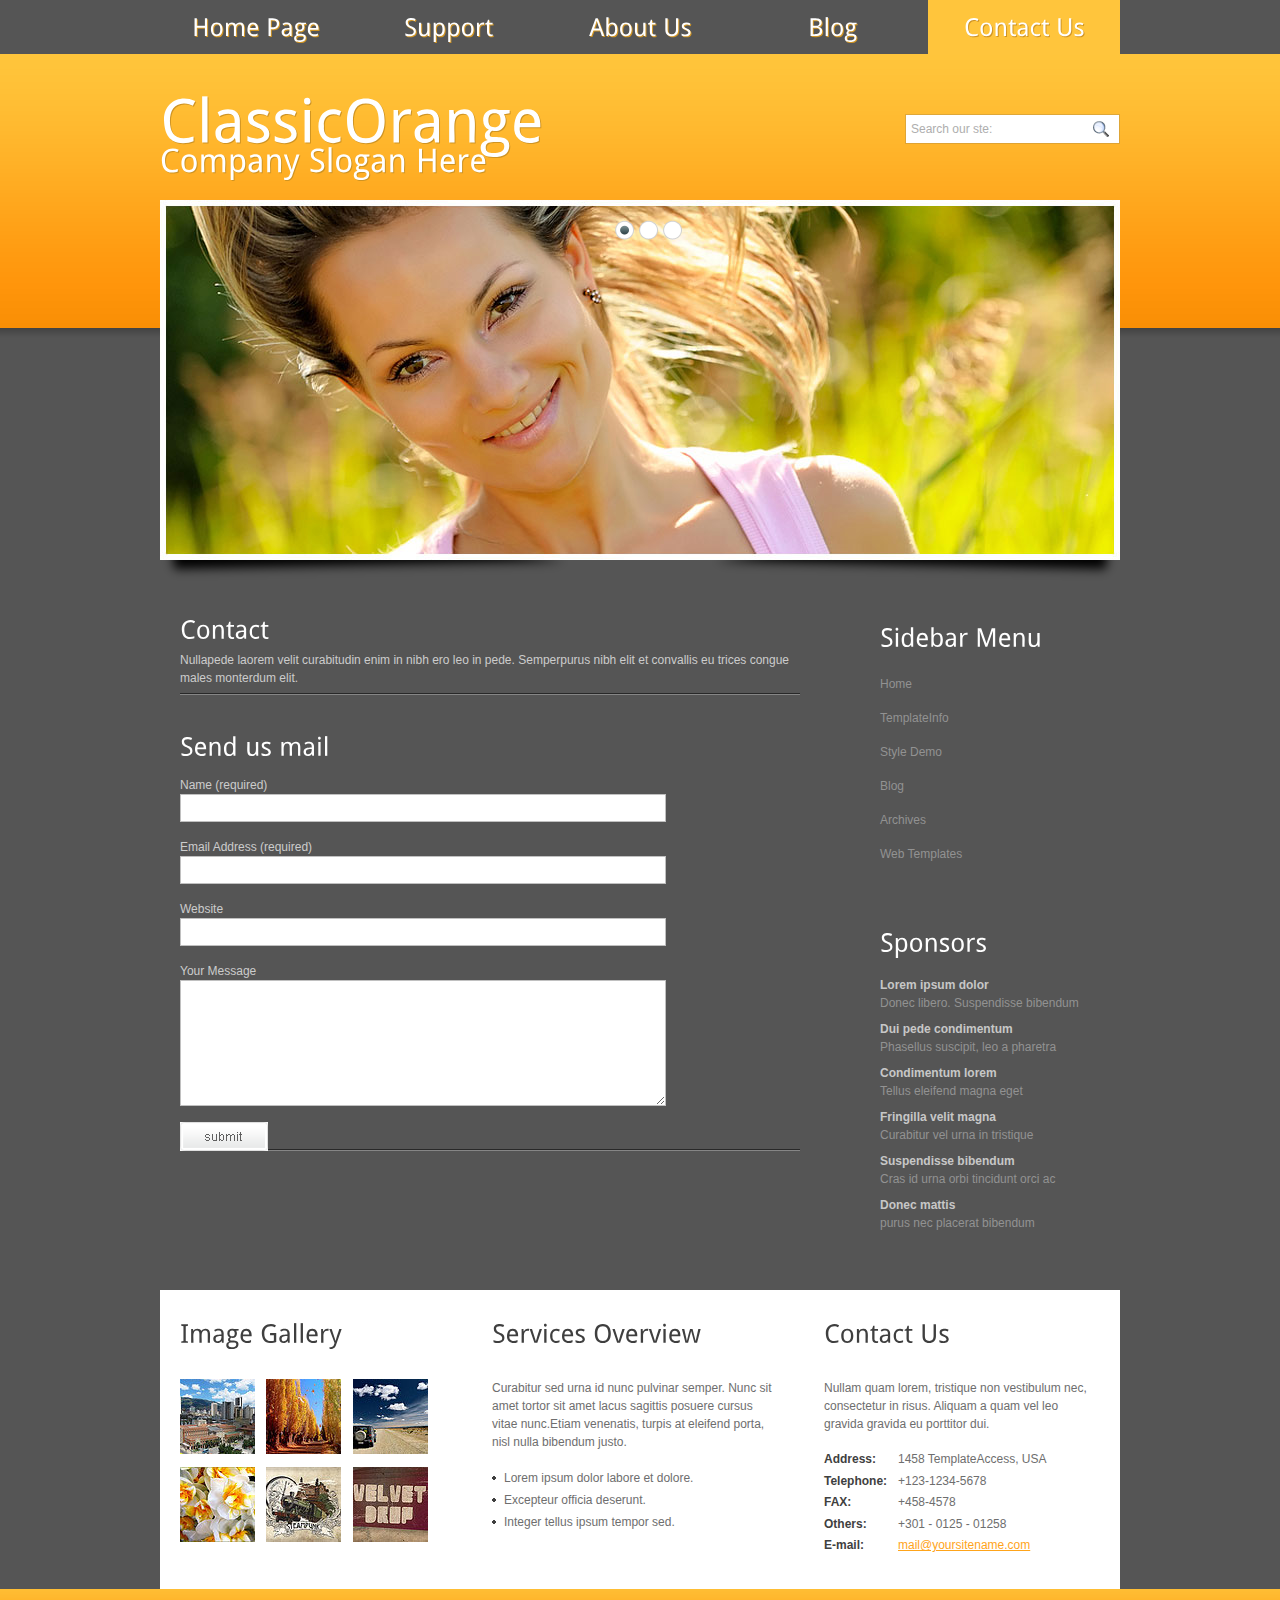
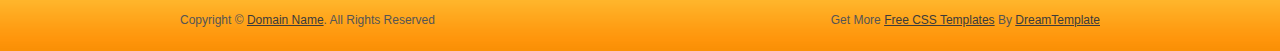
<file: orang/contact.html>
<!DOCTYPE html PUBLIC "-//W3C//DTD XHTML 1.0 Transitional//EN" "http://www.w3.org/TR/xhtml1/DTD/xhtml1-transitional.dtd">
<html xmlns="http://www.w3.org/1999/xhtml">
<head>
<title>ClassicOrange | Contact</title>
<meta http-equiv="Content-Type" content="text/html; charset=utf-8" />
<link href="css/style.css" rel="stylesheet" type="text/css" />
<link rel="stylesheet" type="text/css" href="css/coin-slider.css" />
<script type="text/javascript" src="js/cufon-yui.js"></script>
<script type="text/javascript" src="js/droid_sans_400-droid_sans_700.font.js"></script>
<script type="text/javascript" src="js/jquery-1.4.2.min.js"></script>
<script type="text/javascript" src="js/script.js"></script>
<script type="text/javascript" src="js/coin-slider.min.js"></script>
</head>
<body>
<div class="main">
  <div class="header">
    <div class="header_resize">
      <div class="menu_nav">
        <ul>
          <li><a href="index.html"><span>Home Page</span></a></li>
          <li><a href="support.html"><span>Support</span></a></li>
          <li><a href="about.html"><span>About Us</span></a></li>
          <li><a href="blog.html"><span>Blog</span></a></li>
          <li class="active"><a href="contact.html"><span>Contact Us</span></a></li>
        </ul>
      </div>
      <div class="clr"></div>
      <div class="searchform">
        <form id="formsearch" name="formsearch" method="post" action="#">
          <span>
          <input name="editbox_search" class="editbox_search" id="editbox_search" maxlength="80" value="Search our ste:" type="text" />
          </span>
          <input name="button_search" src="images/search.gif" class="button_search" type="image" />
        </form>
      </div>
      <div class="logo">
        <h1><a href="index.html">Classic<span>Orange</span> <small>Company Slogan Here</small></a></h1>
      </div>
      <div class="clr"></div>
      <div class="slider">
        <div id="coin-slider"> <a href="#"><img src="images/slide1.jpg" width="960" height="360" alt="" /><span> Tusce nec iaculis risus hasellus nec sem sed tellus malesuada porttitor. Mauris scelerisque feugiat ante in vulputate. Nam sit amet ullamcorper tortor. Phasellus posuere facilisis cursus. Nunc est lorem, dictum at scelerisque sit amet, faucibus et est. Proin mattis ipsum quis arcu aliquam molestie.</span></a> <a href="#"><img src="images/slide2.jpg" width="960" height="360" alt="" /><span> Tusce nec iaculis risus hasellus nec sem sed tellus malesuada porttitor. Mauris scelerisque feugiat ante in vulputate. Nam sit amet ullamcorper tortor. Phasellus posuere facilisis cursus. Nunc est lorem, dictum at scelerisque sit amet, faucibus et est. Proin mattis ipsum quis arcu aliquam molestie.</span></a> <a href="#"><img src="images/slide3.jpg" width="960" height="360" alt="" /><span> Tusce nec iaculis risus hasellus nec sem sed tellus malesuada porttitor. Mauris scelerisque feugiat ante in vulputate. Nam sit amet ullamcorper tortor. Phasellus posuere facilisis cursus. Nunc est lorem, dictum at scelerisque sit amet, faucibus et est. Proin mattis ipsum quis arcu aliquam molestie.</span></a> </div>
        <div class="clr"></div>
      </div>
      <div class="clr"></div>
    </div>
  </div>
  <div class="content">
    <div class="content_resize">
      <div class="mainbar">
        <div class="article">
          <h2><span>Contact</span></h2>
          <div class="clr"></div>
          <p>Nullapede laorem velit curabitudin enim in nibh ero leo in pede. Semperpurus nibh elit et convallis eu trices congue males monterdum elit.</p>
        </div>
        <div class="article">
          <h2><span>Send us</span> mail</h2>
          <div class="clr"></div>
          <form action="#" method="post" id="sendemail">
            <ol>
              <li>
                <label for="name">Name (required)</label>
                <input id="name" name="name" class="text" />
              </li>
              <li>
                <label for="email">Email Address (required)</label>
                <input id="email" name="email" class="text" />
              </li>
              <li>
                <label for="website">Website</label>
                <input id="website" name="website" class="text" />
              </li>
              <li>
                <label for="message">Your Message</label>
                <textarea id="message" name="message" rows="8" cols="50"></textarea>
              </li>
              <li>
                <input type="image" name="imageField" id="imageField" src="images/submit.gif" class="send" />
                <div class="clr"></div>
              </li>
            </ol>
          </form>
        </div>
      </div>
      <div class="sidebar">
        <div class="gadget">
          <h2 class="star"><span>Sidebar</span> Menu</h2>
          <div class="clr"></div>
          <ul class="sb_menu">
            <li><a href="#">Home</a></li>
            <li><a href="#">TemplateInfo</a></li>
            <li><a href="#">Style Demo</a></li>
            <li><a href="#">Blog</a></li>
            <li><a href="#">Archives</a></li>
            <li><a href="#">Web Templates</a></li>
          </ul>
        </div>
        <div class="gadget">
          <h2 class="star"><span>Sponsors</span></h2>
          <div class="clr"></div>
          <ul class="ex_menu">
            <li><a href="#">Lorem ipsum dolor</a><br />
              Donec libero. Suspendisse bibendum</li>
            <li><a href="#">Dui pede condimentum</a><br />
              Phasellus suscipit, leo a pharetra</li>
            <li><a href="#">Condimentum lorem</a><br />
              Tellus eleifend magna eget</li>
            <li><a href="#">Fringilla velit magna</a><br />
              Curabitur vel urna in tristique</li>
            <li><a href="#">Suspendisse bibendum</a><br />
              Cras id urna orbi tincidunt orci ac</li>
            <li><a href="#">Donec mattis</a><br />
              purus nec placerat bibendum</li>
          </ul>
        </div>
      </div>
      <div class="clr"></div>
    </div>
  </div>
  <div class="fbg">
    <div class="fbg_resize">
      <div class="col c1">
        <h2><span>Image</span> Gallery</h2>
        <a href="#"><img src="images/gal1.jpg" width="75" height="75" alt="" class="gal" /></a> <a href="#"><img src="images/gal2.jpg" width="75" height="75" alt="" class="gal" /></a> <a href="#"><img src="images/gal3.jpg" width="75" height="75" alt="" class="gal" /></a> <a href="#"><img src="images/gal4.jpg" width="75" height="75" alt="" class="gal" /></a> <a href="#"><img src="images/gal5.jpg" width="75" height="75" alt="" class="gal" /></a> <a href="#"><img src="images/gal6.jpg" width="75" height="75" alt="" class="gal" /></a> </div>
      <div class="col c2">
        <h2><span>Services</span> Overview</h2>
        <p>Curabitur sed urna id nunc pulvinar semper. Nunc sit amet tortor sit amet lacus sagittis posuere cursus vitae nunc.Etiam venenatis, turpis at eleifend porta, nisl nulla bibendum justo.</p>
        <ul class="fbg_ul">
          <li><a href="#">Lorem ipsum dolor labore et dolore.</a></li>
          <li><a href="#">Excepteur officia deserunt.</a></li>
          <li><a href="#">Integer tellus ipsum tempor sed.</a></li>
        </ul>
      </div>
      <div class="col c3">
        <h2><span>Contact</span> Us</h2>
        <p>Nullam quam lorem, tristique non vestibulum nec, consectetur in risus. Aliquam a quam vel leo gravida gravida eu porttitor dui.</p>
        <p class="contact_info"> <span>Address:</span> 1458 TemplateAccess, USA<br />
          <span>Telephone:</span> +123-1234-5678<br />
          <span>FAX:</span> +458-4578<br />
          <span>Others:</span> +301 - 0125 - 01258<br />
          <span>E-mail:</span> <a href="#">mail@yoursitename.com</a> </p>
      </div>
      <div class="clr"></div>
    </div>
  </div>
  <div class="footer">
    <div class="footer_resize">
      <p class="lf">Copyright &copy; <a href="#">Domain Name</a>. All Rights Reserved</p>
      <p class="rf">Get More <a target="_blank" href="http://www.free-css.com/">Free CSS Templates</a> By <a target="_blank" href="http://www.dreamtemplate.com/">DreamTemplate</a></p>
      <div style="clear:both;"></div>
    </div>
  </div>
</div>
</body>
</html>
</file>
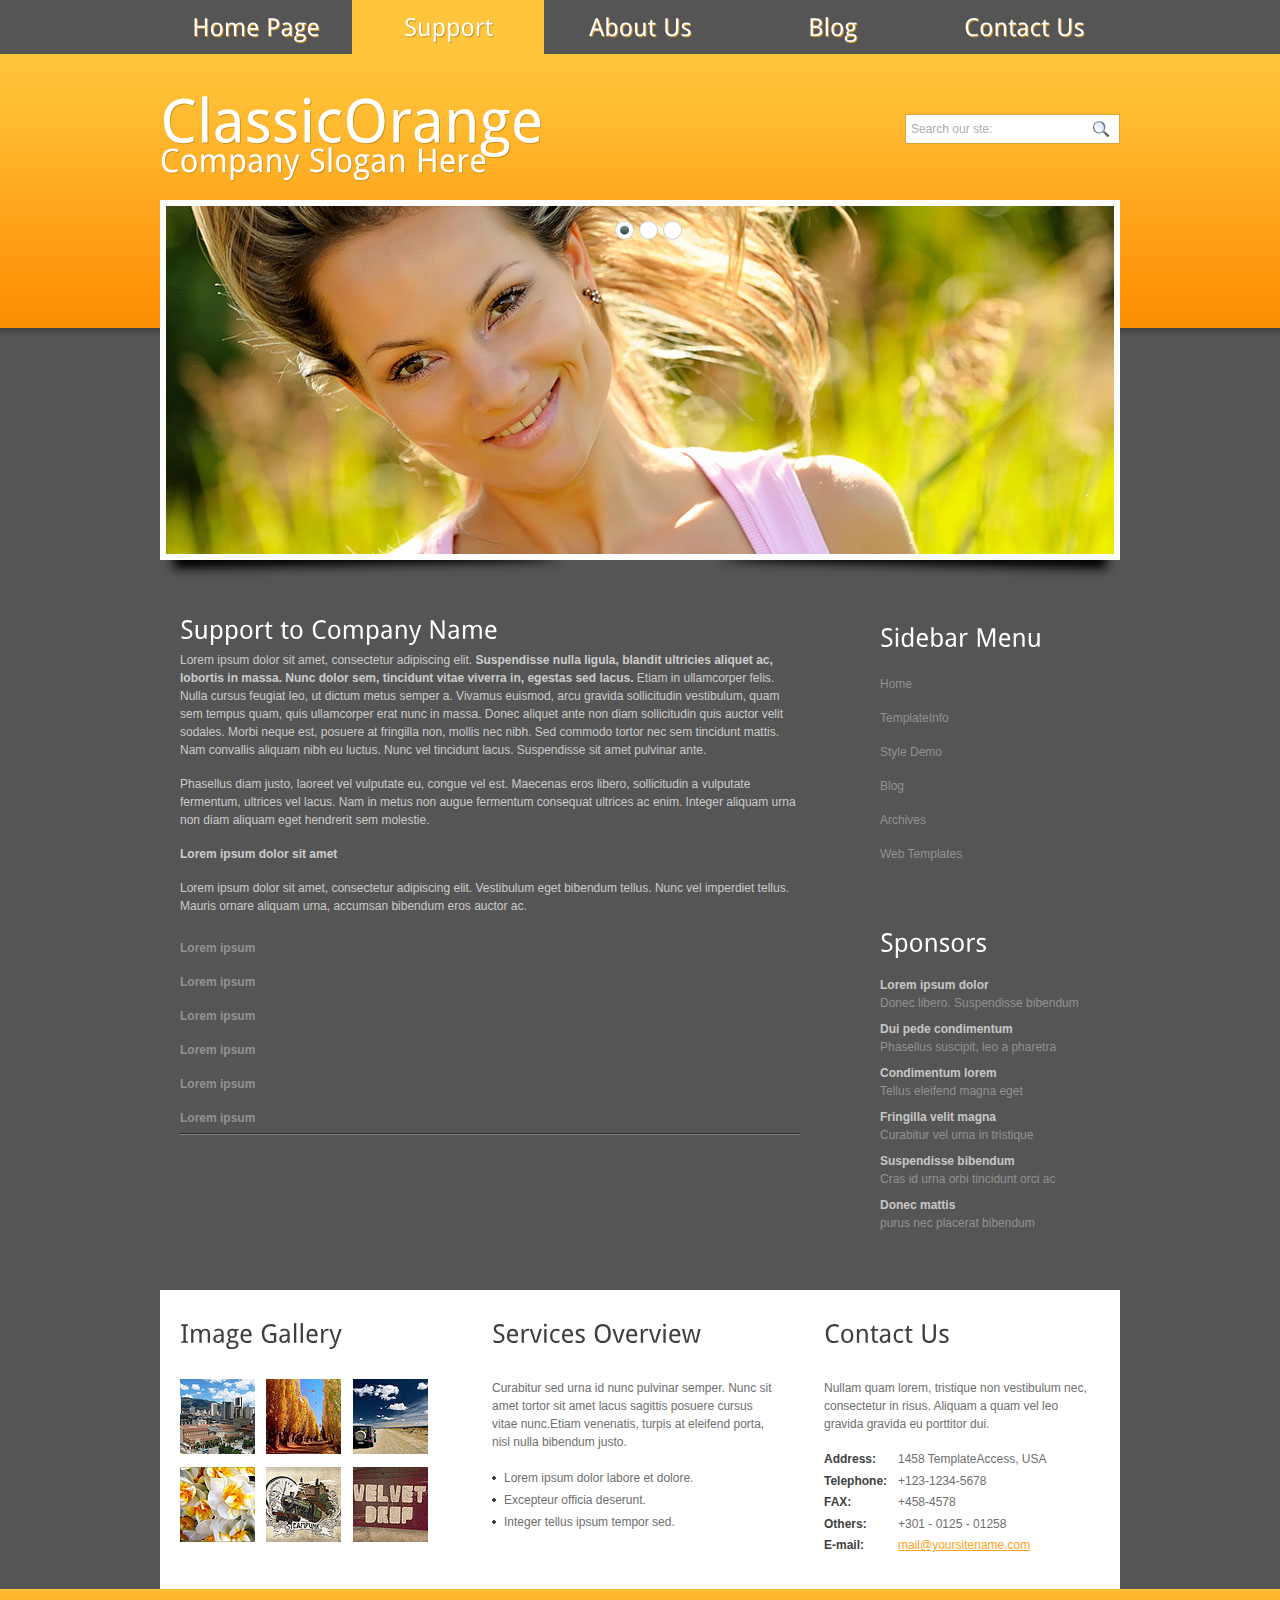
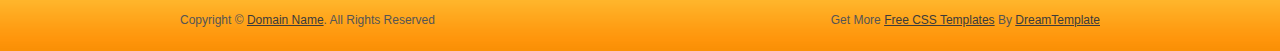
<file: orang/support.html>
<!DOCTYPE html PUBLIC "-//W3C//DTD XHTML 1.0 Transitional//EN" "http://www.w3.org/TR/xhtml1/DTD/xhtml1-transitional.dtd">
<html xmlns="http://www.w3.org/1999/xhtml">
<head>
<title>ClassicOrange | Support</title>
<meta http-equiv="Content-Type" content="text/html; charset=utf-8" />
<link href="css/style.css" rel="stylesheet" type="text/css" />
<link rel="stylesheet" type="text/css" href="css/coin-slider.css" />
<script type="text/javascript" src="js/cufon-yui.js"></script>
<script type="text/javascript" src="js/droid_sans_400-droid_sans_700.font.js"></script>
<script type="text/javascript" src="js/jquery-1.4.2.min.js"></script>
<script type="text/javascript" src="js/script.js"></script>
<script type="text/javascript" src="js/coin-slider.min.js"></script>
</head>
<body>
<div class="main">
  <div class="header">
    <div class="header_resize">
      <div class="menu_nav">
        <ul>
          <li><a href="index.html"><span>Home Page</span></a></li>
          <li class="active"><a href="support.html"><span>Support</span></a></li>
          <li><a href="about.html"><span>About Us</span></a></li>
          <li><a href="blog.html"><span>Blog</span></a></li>
          <li><a href="contact.html"><span>Contact Us</span></a></li>
        </ul>
      </div>
      <div class="clr"></div>
      <div class="searchform">
        <form id="formsearch" name="formsearch" method="post" action="#">
          <span>
          <input name="editbox_search" class="editbox_search" id="editbox_search" maxlength="80" value="Search our ste:" type="text" />
          </span>
          <input name="button_search" src="images/search.gif" class="button_search" type="image" />
        </form>
      </div>
      <div class="logo">
        <h1><a href="index.html">Classic<span>Orange</span> <small>Company Slogan Here</small></a></h1>
      </div>
      <div class="clr"></div>
      <div class="slider">
        <div id="coin-slider"> <a href="#"><img src="images/slide1.jpg" width="960" height="360" alt="" /><span> Tusce nec iaculis risus hasellus nec sem sed tellus malesuada porttitor. Mauris scelerisque feugiat ante in vulputate. Nam sit amet ullamcorper tortor. Phasellus posuere facilisis cursus. Nunc est lorem, dictum at scelerisque sit amet, faucibus et est. Proin mattis ipsum quis arcu aliquam molestie.</span></a> <a href="#"><img src="images/slide2.jpg" width="960" height="360" alt="" /><span> Tusce nec iaculis risus hasellus nec sem sed tellus malesuada porttitor. Mauris scelerisque feugiat ante in vulputate. Nam sit amet ullamcorper tortor. Phasellus posuere facilisis cursus. Nunc est lorem, dictum at scelerisque sit amet, faucibus et est. Proin mattis ipsum quis arcu aliquam molestie.</span></a> <a href="#"><img src="images/slide3.jpg" width="960" height="360" alt="" /><span> Tusce nec iaculis risus hasellus nec sem sed tellus malesuada porttitor. Mauris scelerisque feugiat ante in vulputate. Nam sit amet ullamcorper tortor. Phasellus posuere facilisis cursus. Nunc est lorem, dictum at scelerisque sit amet, faucibus et est. Proin mattis ipsum quis arcu aliquam molestie.</span></a> </div>
        <div class="clr"></div>
      </div>
      <div class="clr"></div>
    </div>
  </div>
  <div class="content">
    <div class="content_resize">
      <div class="mainbar">
        <div class="article">
          <h2><span>Support to</span> Company Name</h2>
          <div class="clr"></div>
          <p>Lorem ipsum dolor sit amet, consectetur adipiscing elit. <strong>Suspendisse nulla ligula, blandit ultricies aliquet ac, lobortis in massa. Nunc dolor sem, tincidunt vitae viverra in, egestas sed lacus.</strong> Etiam in ullamcorper felis. Nulla cursus feugiat leo, ut dictum metus semper a. Vivamus euismod, arcu gravida sollicitudin vestibulum, quam sem tempus quam, quis ullamcorper erat nunc in massa. Donec aliquet ante non diam sollicitudin quis auctor velit sodales. Morbi neque est, posuere at fringilla non, mollis nec nibh. Sed commodo tortor nec sem tincidunt mattis. Nam convallis aliquam nibh eu luctus. Nunc vel tincidunt lacus. Suspendisse sit amet pulvinar ante.</p>
          <p>Phasellus diam justo, laoreet vel vulputate eu, congue vel est. Maecenas eros libero, sollicitudin a vulputate fermentum, ultrices vel lacus. Nam in metus non augue fermentum consequat ultrices ac enim. Integer aliquam urna non diam aliquam eget hendrerit sem molestie.</p>
          <p><strong>Lorem ipsum dolor sit amet</strong></p>
          <p>Lorem ipsum dolor sit amet, consectetur adipiscing elit. Vestibulum eget bibendum tellus. Nunc vel imperdiet tellus. Mauris ornare aliquam urna, accumsan bibendum eros auctor ac.</p>
          <ul class="sb_menu">
            <li><a href="#"><strong>Lorem ipsum</strong></a></li>
            <li><a href="#"><strong>Lorem ipsum</strong></a></li>
            <li><a href="#"><strong>Lorem ipsum</strong></a></li>
            <li><a href="#"><strong>Lorem ipsum</strong></a></li>
            <li><a href="#"><strong>Lorem ipsum</strong></a></li>
            <li><a href="#"><strong>Lorem ipsum</strong></a></li>
          </ul>
        </div>
      </div>
      <div class="sidebar">
        <div class="gadget">
          <h2 class="star"><span>Sidebar</span> Menu</h2>
          <div class="clr"></div>
          <ul class="sb_menu">
            <li><a href="#">Home</a></li>
            <li><a href="#">TemplateInfo</a></li>
            <li><a href="#">Style Demo</a></li>
            <li><a href="#">Blog</a></li>
            <li><a href="#">Archives</a></li>
            <li><a href="#">Web Templates</a></li>
          </ul>
        </div>
        <div class="gadget">
          <h2 class="star"><span>Sponsors</span></h2>
          <div class="clr"></div>
          <ul class="ex_menu">
            <li><a href="#">Lorem ipsum dolor</a><br />
              Donec libero. Suspendisse bibendum</li>
            <li><a href="#">Dui pede condimentum</a><br />
              Phasellus suscipit, leo a pharetra</li>
            <li><a href="#">Condimentum lorem</a><br />
              Tellus eleifend magna eget</li>
            <li><a href="#">Fringilla velit magna</a><br />
              Curabitur vel urna in tristique</li>
            <li><a href="#">Suspendisse bibendum</a><br />
              Cras id urna orbi tincidunt orci ac</li>
            <li><a href="#">Donec mattis</a><br />
              purus nec placerat bibendum</li>
          </ul>
        </div>
      </div>
      <div class="clr"></div>
    </div>
  </div>
  <div class="fbg">
    <div class="fbg_resize">
      <div class="col c1">
        <h2><span>Image</span> Gallery</h2>
        <a href="#"><img src="images/gal1.jpg" width="75" height="75" alt="" class="gal" /></a> <a href="#"><img src="images/gal2.jpg" width="75" height="75" alt="" class="gal" /></a> <a href="#"><img src="images/gal3.jpg" width="75" height="75" alt="" class="gal" /></a> <a href="#"><img src="images/gal4.jpg" width="75" height="75" alt="" class="gal" /></a> <a href="#"><img src="images/gal5.jpg" width="75" height="75" alt="" class="gal" /></a> <a href="#"><img src="images/gal6.jpg" width="75" height="75" alt="" class="gal" /></a> </div>
      <div class="col c2">
        <h2><span>Services</span> Overview</h2>
        <p>Curabitur sed urna id nunc pulvinar semper. Nunc sit amet tortor sit amet lacus sagittis posuere cursus vitae nunc.Etiam venenatis, turpis at eleifend porta, nisl nulla bibendum justo.</p>
        <ul class="fbg_ul">
          <li><a href="#">Lorem ipsum dolor labore et dolore.</a></li>
          <li><a href="#">Excepteur officia deserunt.</a></li>
          <li><a href="#">Integer tellus ipsum tempor sed.</a></li>
        </ul>
      </div>
      <div class="col c3">
        <h2><span>Contact</span> Us</h2>
        <p>Nullam quam lorem, tristique non vestibulum nec, consectetur in risus. Aliquam a quam vel leo gravida gravida eu porttitor dui.</p>
        <p class="contact_info"> <span>Address:</span> 1458 TemplateAccess, USA<br />
          <span>Telephone:</span> +123-1234-5678<br />
          <span>FAX:</span> +458-4578<br />
          <span>Others:</span> +301 - 0125 - 01258<br />
          <span>E-mail:</span> <a href="#">mail@yoursitename.com</a> </p>
      </div>
      <div class="clr"></div>
    </div>
  </div>
  <div class="footer">
    <div class="footer_resize">
      <p class="lf">Copyright &copy; <a href="#">Domain Name</a>. All Rights Reserved</p>
      <p class="rf">Get More <a target="_blank" href="http://www.free-css.com/">Free CSS Templates</a> By <a target="_blank" href="http://www.dreamtemplate.com/">DreamTemplate</a></p>
      <div style="clear:both;"></div>
    </div>
  </div>
</div>
</body>
</html>
</file>
<file: display/css/themify-icons.css>
@font-face {
	font-family: 'themify';
	src:url('../fonts/themify/themify.eot?-fvbane');
	src:url('../fonts/themify/themify.eot?#iefix-fvbane') format('embedded-opentype'),
		url('../fonts/themify/themify.woff?-fvbane') format('woff'),
		url('../fonts/themify/themify.ttf?-fvbane') format('truetype'),
		url('../fonts/themify/themify.svg?-fvbane#themify') format('svg');
	font-weight: normal;
	font-style: normal;
}

[class^="ti-"], [class*=" ti-"] {
	font-family: 'themify';
	speak: none;
	font-style: normal;
	font-weight: normal;
	font-variant: normal;
	text-transform: none;
	line-height: 1;

	/* Better Font Rendering =========== */
	-webkit-font-smoothing: antialiased;
	-moz-osx-font-smoothing: grayscale;
}

.ti-wand:before {
	content: "\e600";
}
.ti-volume:before {
	content: "\e601";
}
.ti-user:before {
	content: "\e602";
}
.ti-unlock:before {
	content: "\e603";
}
.ti-unlink:before {
	content: "\e604";
}
.ti-trash:before {
	content: "\e605";
}
.ti-thought:before {
	content: "\e606";
}
.ti-target:before {
	content: "\e607";
}
.ti-tag:before {
	content: "\e608";
}
.ti-tablet:before {
	content: "\e609";
}
.ti-star:before {
	content: "\e60a";
}
.ti-spray:before {
	content: "\e60b";
}
.ti-signal:before {
	content: "\e60c";
}
.ti-shopping-cart:before {
	content: "\e60d";
}
.ti-shopping-cart-full:before {
	content: "\e60e";
}
.ti-settings:before {
	content: "\e60f";
}
.ti-search:before {
	content: "\e610";
}
.ti-zoom-in:before {
	content: "\e611";
}
.ti-zoom-out:before {
	content: "\e612";
}
.ti-cut:before {
	content: "\e613";
}
.ti-ruler:before {
	content: "\e614";
}
.ti-ruler-pencil:before {
	content: "\e615";
}
.ti-ruler-alt:before {
	content: "\e616";
}
.ti-bookmark:before {
	content: "\e617";
}
.ti-bookmark-alt:before {
	content: "\e618";
}
.ti-reload:before {
	content: "\e619";
}
.ti-plus:before {
	content: "\e61a";
}
.ti-pin:before {
	content: "\e61b";
}
.ti-pencil:before {
	content: "\e61c";
}
.ti-pencil-alt:before {
	content: "\e61d";
}
.ti-paint-roller:before {
	content: "\e61e";
}
.ti-paint-bucket:before {
	content: "\e61f";
}
.ti-na:before {
	content: "\e620";
}
.ti-mobile:before {
	content: "\e621";
}
.ti-minus:before {
	content: "\e622";
}
.ti-medall:before {
	content: "\e623";
}
.ti-medall-alt:before {
	content: "\e624";
}
.ti-marker:before {
	content: "\e625";
}
.ti-marker-alt:before {
	content: "\e626";
}
.ti-arrow-up:before {
	content: "\e627";
}
.ti-arrow-right:before {
	content: "\e628";
}
.ti-arrow-left:before {
	content: "\e629";
}
.ti-arrow-down:before {
	content: "\e62a";
}
.ti-lock:before {
	content: "\e62b";
}
.ti-location-arrow:before {
	content: "\e62c";
}
.ti-link:before {
	content: "\e62d";
}
.ti-layout:before {
	content: "\e62e";
}
.ti-layers:before {
	content: "\e62f";
}
.ti-layers-alt:before {
	content: "\e630";
}
.ti-key:before {
	content: "\e631";
}
.ti-import:before {
	content: "\e632";
}
.ti-image:before {
	content: "\e633";
}
.ti-heart:before {
	content: "\e634";
}
.ti-heart-broken:before {
	content: "\e635";
}
.ti-hand-stop:before {
	content: "\e636";
}
.ti-hand-open:before {
	content: "\e637";
}
.ti-hand-drag:before {
	content: "\e638";
}
.ti-folder:before {
	content: "\e639";
}
.ti-flag:before {
	content: "\e63a";
}
.ti-flag-alt:before {
	content: "\e63b";
}
.ti-flag-alt-2:before {
	content: "\e63c";
}
.ti-eye:before {
	content: "\e63d";
}
.ti-export:before {
	content: "\e63e";
}
.ti-exchange-vertical:before {
	content: "\e63f";
}
.ti-desktop:before {
	content: "\e640";
}
.ti-cup:before {
	content: "\e641";
}
.ti-crown:before {
	content: "\e642";
}
.ti-comments:before {
	content: "\e643";
}
.ti-comment:before {
	content: "\e644";
}
.ti-comment-alt:before {
	content: "\e645";
}
.ti-close:before {
	content: "\e646";
}
.ti-clip:before {
	content: "\e647";
}
.ti-angle-up:before {
	content: "\e648";
}
.ti-angle-right:before {
	content: "\e649";
}
.ti-angle-left:before {
	content: "\e64a";
}
.ti-angle-down:before {
	content: "\e64b";
}
.ti-check:before {
	content: "\e64c";
}
.ti-check-box:before {
	content: "\e64d";
}
.ti-camera:before {
	content: "\e64e";
}
.ti-announcement:before {
	content: "\e64f";
}
.ti-brush:before {
	content: "\e650";
}
.ti-briefcase:before {
	content: "\e651";
}
.ti-bolt:before {
	content: "\e652";
}
.ti-bolt-alt:before {
	content: "\e653";
}
.ti-blackboard:before {
	content: "\e654";
}
.ti-bag:before {
	content: "\e655";
}
.ti-move:before {
	content: "\e656";
}
.ti-arrows-vertical:before {
	content: "\e657";
}
.ti-arrows-horizontal:before {
	content: "\e658";
}
.ti-fullscreen:before {
	content: "\e659";
}
.ti-arrow-top-right:before {
	content: "\e65a";
}
.ti-arrow-top-left:before {
	content: "\e65b";
}
.ti-arrow-circle-up:before {
	content: "\e65c";
}
.ti-arrow-circle-right:before {
	content: "\e65d";
}
.ti-arrow-circle-left:before {
	content: "\e65e";
}
.ti-arrow-circle-down:before {
	content: "\e65f";
}
.ti-angle-double-up:before {
	content: "\e660";
}
.ti-angle-double-right:before {
	content: "\e661";
}
.ti-angle-double-left:before {
	content: "\e662";
}
.ti-angle-double-down:before {
	content: "\e663";
}
.ti-zip:before {
	content: "\e664";
}
.ti-world:before {
	content: "\e665";
}
.ti-wheelchair:before {
	content: "\e666";
}
.ti-view-list:before {
	content: "\e667";
}
.ti-view-list-alt:before {
	content: "\e668";
}
.ti-view-grid:before {
	content: "\e669";
}
.ti-uppercase:before {
	content: "\e66a";
}
.ti-upload:before {
	content: "\e66b";
}
.ti-underline:before {
	content: "\e66c";
}
.ti-truck:before {
	content: "\e66d";
}
.ti-timer:before {
	content: "\e66e";
}
.ti-ticket:before {
	content: "\e66f";
}
.ti-thumb-up:before {
	content: "\e670";
}
.ti-thumb-down:before {
	content: "\e671";
}
.ti-text:before {
	content: "\e672";
}
.ti-stats-up:before {
	content: "\e673";
}
.ti-stats-down:before {
	content: "\e674";
}
.ti-split-v:before {
	content: "\e675";
}
.ti-split-h:before {
	content: "\e676";
}
.ti-smallcap:before {
	content: "\e677";
}
.ti-shine:before {
	content: "\e678";
}
.ti-shift-right:before {
	content: "\e679";
}
.ti-shift-left:before {
	content: "\e67a";
}
.ti-shield:before {
	content: "\e67b";
}
.ti-notepad:before {
	content: "\e67c";
}
.ti-server:before {
	content: "\e67d";
}
.ti-quote-right:before {
	content: "\e67e";
}
.ti-quote-left:before {
	content: "\e67f";
}
.ti-pulse:before {
	content: "\e680";
}
.ti-printer:before {
	content: "\e681";
}
.ti-power-off:before {
	content: "\e682";
}
.ti-plug:before {
	content: "\e683";
}
.ti-pie-chart:before {
	content: "\e684";
}
.ti-paragraph:before {
	content: "\e685";
}
.ti-panel:before {
	content: "\e686";
}
.ti-package:before {
	content: "\e687";
}
.ti-music:before {
	content: "\e688";
}
.ti-music-alt:before {
	content: "\e689";
}
.ti-mouse:before {
	content: "\e68a";
}
.ti-mouse-alt:before {
	content: "\e68b";
}
.ti-money:before {
	content: "\e68c";
}
.ti-microphone:before {
	content: "\e68d";
}
.ti-menu:before {
	content: "\e68e";
}
.ti-menu-alt:before {
	content: "\e68f";
}
.ti-map:before {
	content: "\e690";
}
.ti-map-alt:before {
	content: "\e691";
}
.ti-loop:before {
	content: "\e692";
}
.ti-location-pin:before {
	content: "\e693";
}
.ti-list:before {
	content: "\e694";
}
.ti-light-bulb:before {
	content: "\e695";
}
.ti-Italic:before {
	content: "\e696";
}
.ti-info:before {
	content: "\e697";
}
.ti-infinite:before {
	content: "\e698";
}
.ti-id-badge:before {
	content: "\e699";
}
.ti-hummer:before {
	content: "\e69a";
}
.ti-home:before {
	content: "\e69b";
}
.ti-help:before {
	content: "\e69c";
}
.ti-headphone:before {
	content: "\e69d";
}
.ti-harddrives:before {
	content: "\e69e";
}
.ti-harddrive:before {
	content: "\e69f";
}
.ti-gift:before {
	content: "\e6a0";
}
.ti-game:before {
	content: "\e6a1";
}
.ti-filter:before {
	content: "\e6a2";
}
.ti-files:before {
	content: "\e6a3";
}
.ti-file:before {
	content: "\e6a4";
}
.ti-eraser:before {
	content: "\e6a5";
}
.ti-envelope:before {
	content: "\e6a6";
}
.ti-download:before {
	content: "\e6a7";
}
.ti-direction:before {
	content: "\e6a8";
}
.ti-direction-alt:before {
	content: "\e6a9";
}
.ti-dashboard:before {
	content: "\e6aa";
}
.ti-control-stop:before {
	content: "\e6ab";
}
.ti-control-shuffle:before {
	content: "\e6ac";
}
.ti-control-play:before {
	content: "\e6ad";
}
.ti-control-pause:before {
	content: "\e6ae";
}
.ti-control-forward:before {
	content: "\e6af";
}
.ti-control-backward:before {
	content: "\e6b0";
}
.ti-cloud:before {
	content: "\e6b1";
}
.ti-cloud-up:before {
	content: "\e6b2";
}
.ti-cloud-down:before {
	content: "\e6b3";
}
.ti-clipboard:before {
	content: "\e6b4";
}
.ti-car:before {
	content: "\e6b5";
}
.ti-calendar:before {
	content: "\e6b6";
}
.ti-book:before {
	content: "\e6b7";
}
.ti-bell:before {
	content: "\e6b8";
}
.ti-basketball:before {
	content: "\e6b9";
}
.ti-bar-chart:before {
	content: "\e6ba";
}
.ti-bar-chart-alt:before {
	content: "\e6bb";
}
.ti-back-right:before {
	content: "\e6bc";
}
.ti-back-left:before {
	content: "\e6bd";
}
.ti-arrows-corner:before {
	content: "\e6be";
}
.ti-archive:before {
	content: "\e6bf";
}
.ti-anchor:before {
	content: "\e6c0";
}
.ti-align-right:before {
	content: "\e6c1";
}
.ti-align-left:before {
	content: "\e6c2";
}
.ti-align-justify:before {
	content: "\e6c3";
}
.ti-align-center:before {
	content: "\e6c4";
}
.ti-alert:before {
	content: "\e6c5";
}
.ti-alarm-clock:before {
	content: "\e6c6";
}
.ti-agenda:before {
	content: "\e6c7";
}
.ti-write:before {
	content: "\e6c8";
}
.ti-window:before {
	content: "\e6c9";
}
.ti-widgetized:before {
	content: "\e6ca";
}
.ti-widget:before {
	content: "\e6cb";
}
.ti-widget-alt:before {
	content: "\e6cc";
}
.ti-wallet:before {
	content: "\e6cd";
}
.ti-video-clapper:before {
	content: "\e6ce";
}
.ti-video-camera:before {
	content: "\e6cf";
}
.ti-vector:before {
	content: "\e6d0";
}
.ti-themify-logo:before {
	content: "\e6d1";
}
.ti-themify-favicon:before {
	content: "\e6d2";
}
.ti-themify-favicon-alt:before {
	content: "\e6d3";
}
.ti-support:before {
	content: "\e6d4";
}
.ti-stamp:before {
	content: "\e6d5";
}
.ti-split-v-alt:before {
	content: "\e6d6";
}
.ti-slice:before {
	content: "\e6d7";
}
.ti-shortcode:before {
	content: "\e6d8";
}
.ti-shift-right-alt:before {
	content: "\e6d9";
}
.ti-shift-left-alt:before {
	content: "\e6da";
}
.ti-ruler-alt-2:before {
	content: "\e6db";
}
.ti-receipt:before {
	content: "\e6dc";
}
.ti-pin2:before {
	content: "\e6dd";
}
.ti-pin-alt:before {
	content: "\e6de";
}
.ti-pencil-alt2:before {
	content: "\e6df";
}
.ti-palette:before {
	content: "\e6e0";
}
.ti-more:before {
	content: "\e6e1";
}
.ti-more-alt:before {
	content: "\e6e2";
}
.ti-microphone-alt:before {
	content: "\e6e3";
}
.ti-magnet:before {
	content: "\e6e4";
}
.ti-line-double:before {
	content: "\e6e5";
}
.ti-line-dotted:before {
	content: "\e6e6";
}
.ti-line-dashed:before {
	content: "\e6e7";
}
.ti-layout-width-full:before {
	content: "\e6e8";
}
.ti-layout-width-default:before {
	content: "\e6e9";
}
.ti-layout-width-default-alt:before {
	content: "\e6ea";
}
.ti-layout-tab:before {
	content: "\e6eb";
}
.ti-layout-tab-window:before {
	content: "\e6ec";
}
.ti-layout-tab-v:before {
	content: "\e6ed";
}
.ti-layout-tab-min:before {
	content: "\e6ee";
}
.ti-layout-slider:before {
	content: "\e6ef";
}
.ti-layout-slider-alt:before {
	content: "\e6f0";
}
.ti-layout-sidebar-right:before {
	content: "\e6f1";
}
.ti-layout-sidebar-none:before {
	content: "\e6f2";
}
.ti-layout-sidebar-left:before {
	content: "\e6f3";
}
.ti-layout-placeholder:before {
	content: "\e6f4";
}
.ti-layout-menu:before {
	content: "\e6f5";
}
.ti-layout-menu-v:before {
	content: "\e6f6";
}
.ti-layout-menu-separated:before {
	content: "\e6f7";
}
.ti-layout-menu-full:before {
	content: "\e6f8";
}
.ti-layout-media-right-alt:before {
	content: "\e6f9";
}
.ti-layout-media-right:before {
	content: "\e6fa";
}
.ti-layout-media-overlay:before {
	content: "\e6fb";
}
.ti-layout-media-overlay-alt:before {
	content: "\e6fc";
}
.ti-layout-media-overlay-alt-2:before {
	content: "\e6fd";
}
.ti-layout-media-left-alt:before {
	content: "\e6fe";
}
.ti-layout-media-left:before {
	content: "\e6ff";
}
.ti-layout-media-center-alt:before {
	content: "\e700";
}
.ti-layout-media-center:before {
	content: "\e701";
}
.ti-layout-list-thumb:before {
	content: "\e702";
}
.ti-layout-list-thumb-alt:before {
	content: "\e703";
}
.ti-layout-list-post:before {
	content: "\e704";
}
.ti-layout-list-large-image:before {
	content: "\e705";
}
.ti-layout-line-solid:before {
	content: "\e706";
}
.ti-layout-grid4:before {
	content: "\e707";
}
.ti-layout-grid3:before {
	content: "\e708";
}
.ti-layout-grid2:before {
	content: "\e709";
}
.ti-layout-grid2-thumb:before {
	content: "\e70a";
}
.ti-layout-cta-right:before {
	content: "\e70b";
}
.ti-layout-cta-left:before {
	content: "\e70c";
}
.ti-layout-cta-center:before {
	content: "\e70d";
}
.ti-layout-cta-btn-right:before {
	content: "\e70e";
}
.ti-layout-cta-btn-left:before {
	content: "\e70f";
}
.ti-layout-column4:before {
	content: "\e710";
}
.ti-layout-column3:before {
	content: "\e711";
}
.ti-layout-column2:before {
	content: "\e712";
}
.ti-layout-accordion-separated:before {
	content: "\e713";
}
.ti-layout-accordion-merged:before {
	content: "\e714";
}
.ti-layout-accordion-list:before {
	content: "\e715";
}
.ti-ink-pen:before {
	content: "\e716";
}
.ti-info-alt:before {
	content: "\e717";
}
.ti-help-alt:before {
	content: "\e718";
}
.ti-headphone-alt:before {
	content: "\e719";
}
.ti-hand-point-up:before {
	content: "\e71a";
}
.ti-hand-point-right:before {
	content: "\e71b";
}
.ti-hand-point-left:before {
	content: "\e71c";
}
.ti-hand-point-down:before {
	content: "\e71d";
}
.ti-gallery:before {
	content: "\e71e";
}
.ti-face-smile:before {
	content: "\e71f";
}
.ti-face-sad:before {
	content: "\e720";
}
.ti-credit-card:before {
	content: "\e721";
}
.ti-control-skip-forward:before {
	content: "\e722";
}
.ti-control-skip-backward:before {
	content: "\e723";
}
.ti-control-record:before {
	content: "\e724";
}
.ti-control-eject:before {
	content: "\e725";
}
.ti-comments-smiley:before {
	content: "\e726";
}
.ti-brush-alt:before {
	content: "\e727";
}
.ti-youtube:before {
	content: "\e728";
}
.ti-vimeo:before {
	content: "\e729";
}
.ti-twitter:before {
	content: "\e72a";
}
.ti-time:before {
	content: "\e72b";
}
.ti-tumblr:before {
	content: "\e72c";
}
.ti-skype:before {
	content: "\e72d";
}
.ti-share:before {
	content: "\e72e";
}
.ti-share-alt:before {
	content: "\e72f";
}
.ti-rocket:before {
	content: "\e730";
}
.ti-pinterest:before {
	content: "\e731";
}
.ti-new-window:before {
	content: "\e732";
}
.ti-microsoft:before {
	content: "\e733";
}
.ti-list-ol:before {
	content: "\e734";
}
.ti-linkedin:before {
	content: "\e735";
}
.ti-layout-sidebar-2:before {
	content: "\e736";
}
.ti-layout-grid4-alt:before {
	content: "\e737";
}
.ti-layout-grid3-alt:before {
	content: "\e738";
}
.ti-layout-grid2-alt:before {
	content: "\e739";
}
.ti-layout-column4-alt:before {
	content: "\e73a";
}
.ti-layout-column3-alt:before {
	content: "\e73b";
}
.ti-layout-column2-alt:before {
	content: "\e73c";
}
.ti-instagram:before {
	content: "\e73d";
}
.ti-google:before {
	content: "\e73e";
}
.ti-github:before {
	content: "\e73f";
}
.ti-flickr:before {
	content: "\e740";
}
.ti-facebook:before {
	content: "\e741";
}
.ti-dropbox:before {
	content: "\e742";
}
.ti-dribbble:before {
	content: "\e743";
}
.ti-apple:before {
	content: "\e744";
}
.ti-android:before {
	content: "\e745";
}
.ti-save:before {
	content: "\e746";
}
.ti-save-alt:before {
	content: "\e747";
}
.ti-yahoo:before {
	content: "\e748";
}
.ti-wordpress:before {
	content: "\e749";
}
.ti-vimeo-alt:before {
	content: "\e74a";
}
.ti-twitter-alt:before {
	content: "\e74b";
}
.ti-tumblr-alt:before {
	content: "\e74c";
}
.ti-trello:before {
	content: "\e74d";
}
.ti-stack-overflow:before {
	content: "\e74e";
}
.ti-soundcloud:before {
	content: "\e74f";
}
.ti-sharethis:before {
	content: "\e750";
}
.ti-sharethis-alt:before {
	content: "\e751";
}
.ti-reddit:before {
	content: "\e752";
}
.ti-pinterest-alt:before {
	content: "\e753";
}
.ti-microsoft-alt:before {
	content: "\e754";
}
.ti-linux:before {
	content: "\e755";
}
.ti-jsfiddle:before {
	content: "\e756";
}
.ti-joomla:before {
	content: "\e757";
}
.ti-html5:before {
	content: "\e758";
}
.ti-flickr-alt:before {
	content: "\e759";
}
.ti-email:before {
	content: "\e75a";
}
.ti-drupal:before {
	content: "\e75b";
}
.ti-dropbox-alt:before {
	content: "\e75c";
}
.ti-css3:before {
	content: "\e75d";
}
.ti-rss:before {
	content: "\e75e";
}
.ti-rss-alt:before {
	content: "\e75f";
}
</file>
<file: display/css/superfish.css>
/*** ESSENTIAL STYLES ***/
.sf-menu, .sf-menu * {
	margin: 0;
	padding: 0;
	list-style: none;
}
.sf-menu li {
	position: relative;
}
.sf-menu ul {
	position: absolute;
	display: none;
	top: 100%;
	right: 0;
	
	z-index: 99;
}
.sf-menu > li {
	float: left;
}
.sf-menu li:hover > ul,
.sf-menu li.sfHover > ul {
	display: block;
}

.sf-menu a {
	display: block;
	position: relative;
}
.sf-menu ul ul {
	top: 0;
	left: 100%;
}


/*** DEMO SKIN ***/
.sf-menu {
	float: left;
	margin-bottom: 1em;
}
.sf-menu ul {
	box-shadow: 2px 2px 6px rgba(0,0,0,.2);
	min-width: 12em; /* allow long menu items to determine submenu width */
	*width: 12em; /* no auto sub width for IE7, see white-space comment below */
}
.sf-menu a {
	border-left: 1px solid #fff;
	border-top: 1px solid #dFeEFF; /* fallback colour must use full shorthand */
	border-top: 1px solid rgba(255,255,255,.5);
	padding: .75em 1em;
	text-decoration: none;
	zoom: 1; /* IE7 */
}
.sf-menu a {
	color: #13a;
}
.sf-menu li {
	background: #BDD2FF;
	white-space: nowrap; /* no need for Supersubs plugin */
	*white-space: normal; /* ...unless you support IE7 (let it wrap) */
	-webkit-transition: background .2s;
	transition: background .2s;
}
.sf-menu ul li {
	background: #AABDE6;
}
.sf-menu ul ul li {
	background: #9AAEDB;
}
.sf-menu li:hover,
.sf-menu li.sfHover {
	background: #CFDEFF;
	/* only transition out, not in */
	-webkit-transition: none;
	transition: none;
}

/*** arrows (for all except IE7) **/
.sf-arrows .sf-with-ul {
	padding-right: 2.5em;
	*padding-right: 1em; /* no CSS arrows for IE7 (lack pseudo-elements) */
}
/* styling for both css and generated arrows */
.sf-arrows .sf-with-ul:after {
	content: '';
	position: absolute;
	top: 50%;
	right: 1em;
	margin-top: -3px;
	height: 0;
	width: 0;
	/* order of following 3 rules important for fallbacks to work */
	border: 5px solid transparent;
	border-top-color: #dFeEFF; /* edit this to suit design (no rgba in IE8) */
	border-top-color: rgba(255,255,255,.5);
}
.sf-arrows > li > .sf-with-ul:focus:after,
.sf-arrows > li:hover > .sf-with-ul:after,
.sf-arrows > .sfHover > .sf-with-ul:after {
	border-top-color: white; /* IE8 fallback colour */
}
/* styling for right-facing arrows */
.sf-arrows ul .sf-with-ul:after {
	margin-top: -5px;
	/*margin-right: -3px;*/
	border-color: transparent;
	border-left-color: #dFeEFF; /* edit this to suit design (no rgba in IE8) */
	border-left-color: rgba(255,255,255,.5);
}
.sf-arrows ul li > .sf-with-ul:focus:after,
.sf-arrows ul li:hover > .sf-with-ul:after,
.sf-arrows ul .sfHover > .sf-with-ul:after {
	border-left-color: white;
}
</file>
<file: display/css/easy-responsive-tabs.css>
.resp-tabs-list, .resp-tabs-list p {
    margin: 0px;
    padding: 0px;
}
.resp-tabs-list {
    display: inline-block;
}
.resp-tabs-list li {
    font-weight: 600;
    font-size: 16px;
    display: inline-block;
    padding: 18px 15px;
    margin: 0 4px 0 0;
    list-style: none;
    cursor: pointer;
}

.resp-tabs-container {
    padding: 0px;
    background-color: #fff;
    clear: left;
}

h2.resp-accordion {
    cursor: pointer;
    padding: 5px;
    display: none;
    
}
.resp-tab-content {
    display: none;
    padding: 15px;
    padding-top: 30px;
    text-align: left;
    box-shadow: none;
}
.text-center .resp-tab-content,
.text-center .resp-accordion {
    text-align: left;
}

.resp-tab-active {
	border: 1px solid #ebebeb !important;
	border-bottom: none;
	margin-bottom: -1px !important;
	padding: 17px 14px 19px 14px !important;
	border-top: 1px solid #ebebeb !important;
	border-bottom: 0px #fff solid !important;
    border-top-left-radius: 4px;
    border-top-right-radius: 4px;
}

.resp-tab-active {
    border-bottom: none;
    background-color: #fff;
}

.resp-content-active, .resp-accordion-active {
    display: block;
}

.resp-tab-content {
    border: none;
    border-top: 1px solid #ebebeb;
    /*border-left-color: transparent;
    border-left-color: transparent;*/
	/*border-top-color: #ebebeb;*/
}

h2.resp-accordion {
    font-size: 13px;
    border: 1px solid #ebebeb;
    border-top: 0px solid #ebebeb;
    margin: 0px;
    padding: 10px 15px;
}

h2.resp-tab-active {
    border-bottom: 0px solid #ebebeb !important;
    margin-bottom: 0px !important;
    padding: 10px 15px !important;
}

h2.resp-tab-title:last-child {
    border-bottom: 12px solid #ebebeb !important;
    background: blue;
}

/*-----------Vertical tabs-----------*/
.resp-vtabs ul.resp-tabs-list {
    float: left;
    width: 30%;
}

.resp-vtabs .resp-tabs-list li {
    display: block;
    padding: 19px 15px !important;
    margin: 0 0 4px;
    cursor: pointer;
    float: none;
}

.resp-vtabs .resp-tabs-container {
    padding: 0px;
    background-color: #fff;
    /*border: 1px solid #ebebeb;*/
    border-left: 1px solid #ebebeb;
    float: left;
    width: 68%;
    min-height: 250px;
    border-radius: 4px;
    clear: none;
}

.resp-vtabs .resp-tab-content {
    border: none;
    word-wrap: break-word;
    padding-left: 30px;
}

.resp-vtabs li.resp-tab-active { 
    position: relative;
    z-index: 1;
    margin-right: -1px !important;
    padding: 18px 15px 19px 14px !important;
    /*border-top: 1px solid;*/
    border: 1px solid #ebebeb !important;
    border-left: 1px solid #ebebeb !important;
    border-left: none !important;
    margin-bottom: 4px !important;
    border-right: 1px #FFF solid !important;
    border-top-left-radius: 0px;
    border-top-right-radius: 0px;
}

.resp-arrow {
    float: right;
    margin-top: 10px;
    -moz-transition:    all .2s ease;
    -o-transition:      all .2s ease;
    -webkit-transition: all .2s ease;
    transition:         all .2s ease;
}

h2.resp-tab-active span.resp-arrow {
    -ms-transform: rotate(180deg); /* IE 9 */
    -webkit-transform: rotate(180deg); /* Chrome, Safari, Opera */
    transform: rotate(180deg);
}

/*-----------Accordion styles-----------*/
h2.resp-tab-active {
    background: #DBDBDB;/* !important;*/
}

.resp-easy-accordion h2.resp-accordion {
    display: block;
}


.resp-easy-accordion .resp-tab-content:last-child {
    border-bottom: 1px solid #ebebeb;/* !important;*/
}

.resp-jfit {
    width: 100%;
    margin: 0px;
}

.resp-tab-content-active {
    display: block;
}

h2.resp-accordion:first-child {
    border-top: 1px solid #ebebeb;/* !important;*/
}
.resp-accordion.resp-tab-active {
    border-top: none;
}

/*Here your can change the breakpoint to set the accordion, when screen resolution changed*/
@media only screen and (max-width: 768px) {
    ul.resp-tabs-list {
        display: none;
    }

    h2.resp-accordion {
        display: block;
    }
    .resp-tab-content {
        border: 1px solid #ebebeb;
    }
    .resp-vtabs .resp-tab-content {
        border: 1px solid #ebebeb;
    }
    
    .resp-tabs-container .resp-accordion.resp-tab-active {
        border-top: none!important;   
        border-bottom: none!important;    
        border-top-left-radius: 0px;
        border-top-right-radius: 0px;
    }
    .resp-tabs-container .resp-accordion.resp-tab-active:nth-of-type(1) {
        border-top-left-radius: 0px;
        border-top-right-radius: 0px;
        border-top: 1px solid #ebebeb !important;
        border-bototm: none!important;
    }
    

    .resp-tab-content {
        -webkit-box-shadow: inset 0px 4px 5px -3px rgba(0,0,0,0.05);
        -moz-box-shadow: inset 0px 4px 5px -3px rgba(0,0,0,0.05);
        -ms-box-shadow: inset 0px 4px 5px -3px rgba(0,0,0,0.05);
        box-shadow: inset 0px 4px 5px -3px rgba(0,0,0,0.05);
    }
    

    .resp-vtabs .resp-tabs-container {
        border: none;
        float: none;
        width: 100%;
        min-height: 100px;
        clear: none;
    }

    .resp-accordion-closed {
        display: none !important;
    }

    .resp-vtabs .resp-tab-content:last-child {
        border-bottom: 1px solid #ebebeb !important;
    }
}
</file>
<file: orang/css/style.css>
/* Design by http://www.dreamtemplate.com */
@charset "utf-8";
body {
	margin:0;
	padding:0;
	width:100%;
	color:#cccccc;
	font:normal 12px/1.5em "Liberation sans", Arial, Helvetica, sans-serif;
	background:#555 url(../images/main_bg.gif) repeat-x left top;
}
html, .main {
	padding:0;
	margin:0;
}
.main {
}
.clr {
	clear:both;
	padding:0;
	margin:0;
	width:100%;
	font-size:0;
	line-height:0;
}
h2 {
	margin:8px 0;
	padding:8px 0;
	font-size:25px;
	font-weight:normal;
	color:#353c46;
}
p {
	margin:8px 0;
	padding:0 0 8px 0;
}
a {
	color:#ffee5f;
	text-decoration:underline;
}
.header, .content, .menu_nav, .fbg, .footer, form, ol, ol li, ul, .content .mainbar, .content .sidebar {
	margin:0;
	padding:0;
}
.header {
}
.header_resize {
	margin:0 auto;
	padding:0;
	width:960px;
}
.logo {
	margin:0;
	padding:0;
	float:left;
	width:auto;
	height:146px;
}
h1 {
	margin:0;
	padding:40px 0 0;
	font-size:60px;
	font-weight:normal;
	line-height:1.2em;
	text-transform:none;
	text-align:left;
}
h1 a, h1 a:hover {
	color:#fff;
	text-decoration:none;
}
h1 span {
}
h1 small {
	display:block;
	margin:-8px 0;
	font-size:32px;
	line-height:1.2em;
	letter-spacing:normal;
	text-transform:none;
	color:#fff;
}
.slider {
	padding:0 0 24px;
	background:url(../images/slider_bg.png) no-repeat center bottom;
}
.rss {
	padding:18px 20px 0 0;
	float:right;
	width:auto;
}
.rss p {
	margin:0;
	padding:0;
	float:right;
	width:auto;
	color:#fff;
	font-size:13px;
	line-height:1.5em;
	font-weight:bold;
}
.rss a {
	color:#fff;
	text-decoration:none;
}
.rss a:hover {
	text-decoration:underline;
}
.rss img {
	margin:-3px 0 -3px 6px;
	border:none;
}
.menu_nav {
	margin:0 auto;
	padding:0;
	height:54px;
	float:right;
}
.menu_nav ul {
	list-style:none;
	padding:0;
	height:54px;
	float:left;
}
.menu_nav ul li {
	margin:0;
	padding:0;
	float:left;
}
.menu_nav ul li a {
	display:block;
	margin:0;
	padding:16px 0 0;
	width:192px;
	height:38px;
	font-size:24px;
	line-height:30px;
	font-weight:normal;
	color:#fff;
	text-decoration:none;
	text-transform:none;
	text-align:center;
	background:none;
}
.menu_nav ul li.active a, .menu_nav ul li a:hover {
	text-decoration:none;
	color:#fff;
	background:#ffc53c;
}
.content {
	padding:0;
}
.content_resize {
	margin:0 auto;
	padding:18px 0;
	width:960px;
}
.content .mainbar {
	margin:0;
	padding:0 0 0 20px;
	float:left;
	width:620px;
}
.content .mainbar h2 {
	margin-bottom:0;
	padding-bottom:0;
	font-size:25px;
	line-height:1.2em;
	color:#fff;
}
.content .mainbar div.img {
	padding:12px 0;
	float:left;
}
.content .mainbar img {
}
.content .mainbar img.fl {
	margin:0;
	padding:0;
	background:#fff;
	border:none;
}
.content .mainbar .article {
	margin:0 0 32px;
	padding:0;
	background:url(../images/line.gif) repeat-x left bottom;
}
.content .mainbar .post_content {
}
.content .mainbar .post_content strong {
	color:#c7c7c7;
}
.content .sidebar {
	padding:0;
	float:right;
	width:260px;
}
.content .sidebar .gadget {
	margin:0 0 12px;
	padding:8px 20px 24px;
}
.content .sidebar h2 {
	color:#fff;
	text-transform:none;
}
ul.sb_menu, ul.ex_menu {
	margin:0;
	padding:0;
	list-style:none;
	color:#929292;
}
ul.sb_menu li, ul.ex_menu li {
	margin:0;
}
ul.sb_menu li {
	padding:8px 0;
	width:220px;
}
ul.ex_menu li {
	padding:4px 0;
}
ul.sb_menu li a {
	color:#929292;
	text-decoration:none;
	margin-left:-16px;
	padding:4px 8px 4px 16px;
}
ul.ex_menu li a {
	font-weight:bold;
	color:#c7c7c7;
	text-decoration:none;
}
ul.sb_menu li a:hover, ul.ex_menu li a:hover {
	color:#ffee5f;
	font-weight:bold;
	text-decoration:underline;
}
p.spec {
	padding:0 0 16px;
}
p.infopost {
	margin-bottom:0;
	padding:8px 12px;
	color:#929292;
	background:#494949;
}
p.infopost a {
	padding:0 2px;
	color:#ffee5f;
	text-decoration:underline;
}
.content .mainbar a.com {
	margin:-8px -12px;
	padding:8px 12px;
	float:right;
	font-weight:normal;
	text-decoration:none;
	color:#8b8b8b;
	background:#1b1b1b;
}
.content .mainbar a.com:hover {
	text-decoration:none;
}
.content .mainbar a.com span {
	padding-left:4px;
	font-weight:bold;
	color:#ffee5f;
}
.content .mainbar a.rm {
	float:right;
	margin:0 0 16px;
	padding:0;
	font-weight:normal;
	text-transform:lowercase;
	color:#ffee5f;
	text-decoration:underline;
	text-align:center;
	background:none;
}
.content p.pages {
	margin:0;
	padding:24px 0;
	font-size:11px;
	color:#929292;
	text-align:left;
}
.content p.pages span, .content p.pages a {
	padding:8px 12px;
	text-decoration:none;
	background:none;
}
.content p.pages span, .content p.pages a:hover {
	color:#929292;
	background:#3b3b3b;
}
.content p.pages a {
	color:#929292;
}
.content p.pages small {
	font-size:12px;
	float:right;
}
.content .mainbar .comment {
	margin:0;
	padding:16px 0 0 0;
}
.content .mainbar .comment img.userpic {
	border:1px solid #dedede;
	margin:10px 16px 0 0;
	padding:0;
	float:left;
}
.fbg {
	background:#555 repeat-x left bottom;
}
.fbg_resize {
	margin:0 auto;
	width:920px;
	padding:16px 20px;
	color:#6e6e6e;
	background:#fff;
}
.fbg h2 {
	color:#3f3f3f;
	padding-bottom:24px;
}
.fbg img.gal {
	margin:0 8px 8px 0;
	padding:0;
	border:none;
}
.fbg .col {
	margin:0;
	float:left;
}
.fbg .c1 {
	padding:0 16px 0 0;
	width:280px;
}
.fbg .c2 {
	padding:0 36px 0 16px;
	width:280px;
}
.fbg .c3 {
	padding:0 0 0 16px;
	width:274px;
}
.fbg .fbg_ul {
	margin:0;
	padding:0;
	list-style:none;
}
.fbg .fbg_ul li {
	margin:0;
	padding:0;
	list-style:none;
}
.fbg .fbg_ul li a {
	display:block;
	margin:0;
	padding:2px 0 2px 12px;
	color:#6e6e6e;
	text-decoration:none;
	background:url(../images/li.gif) no-repeat left center;
}
.fbg .fbg_ul li a:hover {
	color:#ffa41a;
	text-decoration:underline;
}
.fbg p.contact_info {
	line-height:1.8em;
}
.fbg p.contact_info a {
	color:#ffa41a;
	text-decoration:underline;
}
.fbg p.contact_info span {
	display:block;
	float:left;
	width:74px;
	font-weight:bold;
	color:#3f3f3f;
}
ol {
	list-style:none;
}
ol li {
	display:block;
	clear:both;
}
ol li label {
	display:block;
	margin:0;
	padding:16px 0 0 0;
}
ol li input.text {
	width:480px;
	border:1px solid #c0c0c0;
	margin:0;
	padding:5px 2px;
	height:16px;
	background-color:#fff;
}
ol li textarea {
	width:480px;
	border:1px solid #c0c0c0;
	margin:0;
	padding:2px;
	background-color:#fff;
}
ol li .send {
	margin:16px 0 0 0;
}
.searchform {
	margin:0 0 12px;
	padding:0;
	float:right;
}
#formsearch {
	margin:0;
	padding:60px 0 0;
	width:auto;
	height:30px;
}
#formsearch span {
	display:block;
	margin:0;
	padding:0;
	float:left;
	background:url(../images/search_bg.gif) no-repeat left top;
}
#formsearch input.editbox_search {
	margin:0;
	padding:8px 6px;
	float:left;
	width:174px;
	font-size:12px;
	line-height:14px;
	color:#aeaeae;
	background:none;
	outline:none;
	border:none;
}
#formsearch input.button_search {
	margin:0;
	padding:0;
	border:none;
	float:left;
}
.footer {
	background:#ffc63d url(../images/footer_bg.gif) repeat-x left bottom;
}
.footer_resize {
	margin:0 auto;
	padding:0 20px;
	width:920px;
	line-height:1.5em;
	color:#555;
}
.footer_resize p {
	margin:24px 0;
	padding:0;
	line-height:normal;
	white-space:nowrap;
	text-indent:inherit;
}
.footer_resize a {
	color:#3b3b3b;
	font-weight:normal;
	margin:0;
	padding:0;
	border:none;
	text-decoration:underline;
	background-color:transparent;
}
.footer_resize a:hover {
	color:#3b3b3b;
	background-color:transparent;
	text-decoration:none;
}
.footer_resize .lf {
	float:left;
}
.footer_resize .rf {
	float:right;
}
a {
	outline:none;
}
</file>
<file: display/css/style.css>
/*
//////////////////////////////////////////////////////

FREE HTML5 TEMPLATE 
DESIGNED & DEVELOPED by FREEHTML5.CO

CREDITS:
Bootstrap
jQuery
Themify Icons

//////////////////////////////////////////////////////
*/
@font-face {
  font-family: 'themify';
  src: url("../fonts/themify/themify.eot?-fvbane");
  src: url("../fonts/themify/themify.eot?#iefix-fvbane") format("embedded-opentype"), url("../fonts/themify/themify.woff?-fvbane") format("woff"), url("../fonts/themify/themify.ttf?-fvbane") format("truetype"), url("../fonts/themify/themify.svg?-fvbane#themify") format("svg");
  font-weight: normal;
  font-style: normal;
}
html.fh5co-overflow, body.fh5co-overflow {
  overflow-x: auto;
}
html.fh5co-overflow #fh5co-header-section, html.fh5co-overflow #fh5co-main, html.fh5co-overflow #fh5co-hero, html.fh5co-overflow #fh5co-mobile-menu, html.fh5co-overflow #fh5co-footer, body.fh5co-overflow #fh5co-header-section, body.fh5co-overflow #fh5co-main, body.fh5co-overflow #fh5co-hero, body.fh5co-overflow #fh5co-mobile-menu, body.fh5co-overflow #fh5co-footer {
  -webkit-transition: all 0.3s ease;
  -moz-transition: all 0.3s ease;
  -ms-transition: all 0.3s ease;
  -o-transition: all 0.3s ease;
  transition: all 0.3s ease;
}

body {
  font-family: 'Lato', arial, sans-serif;
  font-size: 16px;
  line-height: 1.5;
  font-weight: 300;
  color: #2e2e2e;
}
@media screen and (max-width: 768px) {
  body {
    font-size: 16px;
    line-height: 1.5;
  }
}

::-webkit-selection {
  color: #ffffff;
  background: #28bbf8;
}

::-moz-selection {
  color: #ffffff;
  background: #28bbf8;
}

::selection {
  color: #ffffff;
  background: #28bbf8;
}

a {
  -webkit-transition: all 0.2s ease;
  -moz-transition: all 0.2s ease;
  -ms-transition: all 0.2s ease;
  -o-transition: all 0.2s ease;
  transition: all 0.2s ease;
  color: #28bbf8;
  border-bottom: 2px solid transparent;
}
a:hover, a:focus, a:active {
  outline: none;
  text-decoration: none;
  color: #2e2e2e;
  border-bottom: 2px solid #28bbf8;
}

input {
  -webkit-transition: all 0.5s ease;
  -moz-transition: all 0.5s ease;
  -ms-transition: all 0.5s ease;
  -o-transition: all 0.5s ease;
  transition: all 0.5s ease;
}

/* Heading */
h1, .h1, h2, .h2, h3, .h3, h4, .h4, h5, .h5, h6, .h6 {
  margin: 0 0 20px 0;
  padding: 0;
}

h1, .h1 {
  font-size: 30px;
  line-height: 42px;
}

h2, .h2 {
  font-size: 26px;
  line-height: 38px;
}

h3, .h3 {
  font-size: 20px;
  line-height: 32px;
}

h4, .h4 {
  font-size: 16px;
  line-height: 28px;
}

h5, .h5 {
  font-size: 14px;
  line-height: 24px;
}

h6, .h6 {
  font-size: 12px;
  line-height: 24px;
}

ul, ol {
  padding-left: 15px;
  line-height: 26px;
}
ul ul, ul ol, ol ul, ol ol {
  padding-left: 25px;
}

p {
  margin: 0 0 20px 0;
}

.fh5co-serif {
  font-family: "Crimson Text", serif;
}

.fh5co-sans-serif {
  font-family: "Lato", arial, sans-serif;
}

input[type="text"],
input[type="password"],
input[type="email"],
input[type="search"],
textarea {
  -webkit-appearance: none;
  -moz-appearance: none;
  appearance: none;
}

.fh5co-lead-wrap {
  padding-top: 2em;
  padding-bottom: 5em;
}
@media screen and (max-width: 768px) {
  .fh5co-lead-wrap {
    padding-top: 2em;
    padding-bottom: 3em;
  }
}

.fh5co-lead {
  font-size: 40px;
  line-height: 52px;
}
@media screen and (max-width: 768px) {
  .fh5co-lead {
    font-size: 30px;
    line-height: 42px;
  }
}

@media screen and (max-width: 480px) {
  .col-xxs-12 {
    display: block;
    clear: both;
    width: 100%;
    float: left;
  }
}
/* Header */
#fh5co-header-section {
  width: 100%;
  padding: 40px 0 30px 0;
  -webkit-transition: all 0.5s ease;
  -moz-transition: all 0.5s ease;
  -ms-transition: all 0.5s ease;
  -o-transition: all 0.5s ease;
  transition: all 0.5s ease;
  position: fixed;
  float: left;
  top: 0;
  left: 0 !important;
  right: 0;
  z-index: 103;
}
#fh5co-header-section.fh5co-scrolled {
  padding: 0px 0;
  background: rgba(0, 0, 0, 0.8);
  background: white;
  -webkit-box-shadow: 0 0.125em 0.125em 0 rgba(0, 0, 0, 0.125);
  -moz-box-shadow: 0 0.125em 0.125em 0 rgba(0, 0, 0, 0.125);
  -ms-box-shadow: 0 0.125em 0.125em 0 rgba(0, 0, 0, 0.125);
  -o-box-shadow: 0 0.125em 0.125em 0 rgba(0, 0, 0, 0.125);
  box-shadow: 0 0.125em 0.125em 0 rgba(0, 0, 0, 0.125);
}
#fh5co-header-section.fh5co-scrolled #fh5co-logo a {
  color: #2e2e2e;
}
#fh5co-header-section.fh5co-scrolled #fh5co-logo a:hover {
  color: #7b7b7b;
}
#fh5co-header-section.fh5co-scrolled #fh5co-menu-wrap .sf-menu a {
  color: #2e2e2e;
  border-bottom: none !important;
}
#fh5co-header-section.fh5co-scrolled #fh5co-menu-wrap .sf-menu a:hover {
  color: #28bbf8 !important;
}
#fh5co-header-section.fh5co-scrolled #fh5co-menu-wrap .sf-menu li.active > a {
  color: #28bbf8 !important;
}
#fh5co-header-section.fh5co-scrolled #fh5co-menu-wrap > .sf-menu > li > a {
  padding-top: 2em;
  padding-bottom: 2em;
}

#fh5co-logo {
  font-size: 20px;
  margin: 16px 0 0 0;
  padding: 0;
  font-weight: bold;
}
#fh5co-logo a {
  border-bottom: none !important;
  color: #fff;
  letter-spacing: 3px;
  text-transform: uppercase;
}
@media screen and (max-width: 768px) {
  #fh5co-logo {
    text-align: center;
    margin: 0px 0 0 0;
    float: none !important;
  }
}

/* Superfish Override Menu */
.sf-menu {
  margin: 0 !important;
}

.sf-menu {
  float: right;
}

.sf-menu ul {
  box-shadow: none;
  border: transparent;
  min-width: 8em;
  *width: 8em;
}

.sf-menu a {
  color: rgba(255, 255, 255, 0.4);
  padding: .75em 1em;
  text-transform: uppercase;
  letter-spacing: 1px;
  border-left: none;
  border-top: none;
  border-top: none;
  text-decoration: none;
  zoom: 1;
  font-size: 13px;
  border-bottom: none !important;
}

.sf-menu li,
.sf-menu ul li,
.sf-menu ul ul li,
.sf-menu li:hover,
.sf-menu li.sfHover {
  background: transparent;
}

.sf-menu ul li a,
.sf-menu ul ul li a {
  text-transform: none;
  padding: .75em 1em;
  letter-spacing: 1px;
}

.sf-menu li:hover a,
.sf-menu li.sfHover a,
.sf-menu ul li:hover a,
.sf-menu ul li.sfHover a,
.sf-menu li.active a {
  color: #ffffff;
}

.sf-menu ul li:hover,
.sf-menu ul li.sfHover {
  background: transparent;
}

.sf-menu ul li {
  background: transparent;
}

.sf-arrows .sf-with-ul {
  padding-right: 2.5em;
  *padding-right: 1em;
}

.sf-arrows .sf-with-ul:after {
  content: '';
  position: absolute;
  top: 50%;
  right: 1em;
  margin-top: -3px;
  height: 0;
  width: 0;
  border: 5px solid transparent;
  border-top-color: #ccc;
}

.sf-arrows > li > .sf-with-ul:focus:after,
.sf-arrows > li:hover > .sf-with-ul:after,
.sf-arrows > .sfHover > .sf-with-ul:after {
  border-top-color: #ccc;
}

.sf-arrows ul .sf-with-ul:after {
  margin-top: -5px;
  margin-right: -3px;
  border-color: transparent;
  border-left-color: #ccc;
}

.sf-arrows ul li > .sf-with-ul:focus:after,
.sf-arrows ul li:hover > .sf-with-ul:after,
.sf-arrows ul .sfHover > .sf-with-ul:after {
  border-left-color: #ccc;
}

#fh5co-menu-wrap .sf-menu a {
  padding: 2em 2em 2em 2em;
}

#fh5co-primary-menu > li > ul li.active > a {
  color: #28bbf8 !important;
}
#fh5co-primary-menu > li > .sf-with-ul:after {
  border: none !important;
  font-family: 'themify';
  speak: none;
  font-style: normal;
  font-weight: normal;
  font-variant: normal;
  text-transform: none;
  line-height: 1;
  -webkit-font-smoothing: antialiased;
  -moz-osx-font-smoothing: grayscale;
  position: absolute;
  float: right;
  margin-right: 5px;
  top: 50%;
  margin-top: -7px;
  content: "\e64b";
  color: rgba(0, 0, 0, 0.5);
}
#fh5co-primary-menu > li > ul li > .sf-with-ul:after {
  border: none !important;
  font-family: 'themify';
  speak: none;
  font-style: normal;
  font-weight: normal;
  font-variant: normal;
  text-transform: none;
  line-height: 1;
  -webkit-font-smoothing: antialiased;
  -moz-osx-font-smoothing: grayscale;
  position: absolute;
  float: right;
  margin-right: 10px;
  top: 13px;
  font-size: 12px;
  content: "\e649";
  color: rgba(255, 255, 255, 0.3);
}

#fh5co-primary-menu .fh5co-sub-menu {
  padding: 7px 0 3px;
  background: rgba(0, 0, 0, 0.8);
  -webkit-border-radius: 5px;
  -moz-border-radius: 5px;
  -ms-border-radius: 5px;
  border-radius: 5px;
}

#fh5co-primary-menu .fh5co-sub-menu:before {
  position: absolute;
  top: -9px;
  right: 20px;
  width: 0;
  height: 0;
  content: '';
}

#fh5co-primary-menu .fh5co-sub-menu:after {
  position: absolute;
  top: -8px;
  right: 21px;
  width: 0;
  height: 0;
  border-right: 8px solid transparent;
  border-bottom: 8px solid #28bbf8;
  border-bottom: 8px solid rgba(0, 0, 0, 0.8);
  border-left: 8px solid transparent;
  content: '';
}

#fh5co-primary-menu .fh5co-sub-menu .fh5co-sub-menu:before {
  top: 6px;
  right: 100%;
}

#fh5co-primary-menu .fh5co-sub-menu .fh5co-sub-menu:after {
  top: 7px;
  right: 100%;
  border: none !important;
}

.site-header.has-image #primary-menu .sub-menu {
  border-color: #ebebeb;
  box-shadow: 0 0 0 1px rgba(0, 0, 0, 0.19);
}
.site-header.has-image #primary-menu .sub-menu:before {
  display: none;
}

#fh5co-primary-menu .fh5co-sub-menu a {
  letter-spacing: 0;
  padding: 0 15px;
  font-size: 14px;
  line-height: 26px;
  color: #ffffff !important;
  text-transform: none;
  background: none;
}
#fh5co-primary-menu .fh5co-sub-menu a:hover {
  color: #28bbf8 !important;
}

/* Mobile Menu */
#fh5co-mobile-menu-btn {
  padding: 0 10px;
  z-index: 1001;
  position: absolute;
  top: 0;
  left: 0;
  background: #28bbf8;
  height: 44px;
  display: table;
}
#fh5co-mobile-menu-btn i {
  line-height: 25px;
  display: table-cell;
  vertical-align: middle;
  font-size: 22px;
  color: #fff;
}

#fh5co-mobile-menu {
  -moz-transform: translateX(-275px);
  -webkit-transform: translateX(-275px);
  -ms-transform: translateX(-275px);
  transform: translateX(-275px);
  display: block;
  height: 100%;
  left: 0;
  overflow-y: auto;
  position: fixed;
  top: 0;
  width: 275px;
  z-index: 10002;
  background: #181920;
  padding: 0.75em 1.25em;
}
#fh5co-mobile-menu #fh5co-mobile-menu-ul {
  padding: 0;
  margin: 0;
}
#fh5co-mobile-menu #fh5co-mobile-menu-ul li {
  list-style: none;
}
#fh5co-mobile-menu #fh5co-mobile-menu-ul li.active > a {
  color: #ffffff;
}
#fh5co-mobile-menu #fh5co-mobile-menu-ul a {
  border-bottom: none !important;
  padding: 7px 0;
  display: block;
  color: #ccc;
  color: rgba(255, 255, 255, 0.5);
}
#fh5co-mobile-menu #fh5co-mobile-menu-ul a:hover {
  color: #ffffff;
  color: white;
}
#fh5co-mobile-menu #fh5co-mobile-menu-ul .fh5co-sub-ddown {
  position: relative;
}
#fh5co-mobile-menu #fh5co-mobile-menu-ul .fh5co-sub-ddown:after {
  font-family: 'themify';
  speak: none;
  font-style: normal;
  font-weight: normal;
  font-variant: normal;
  text-transform: none;
  line-height: 1;
  -webkit-font-smoothing: antialiased;
  -moz-osx-font-smoothing: grayscale;
  position: absolute;
  right: 0;
  margin-top: 2px;
  content: "\e64b";
}
#fh5co-mobile-menu #fh5co-mobile-menu-ul .fh5co-sub-menu {
  display: none;
  padding-left: 20px;
}
#fh5co-mobile-menu #fh5co-mobile-menu-ul .fh5co-sub-menu li {
  list-style: none;
}

#fh5co-logo-mobile-wrap {
  -webkit-transition: all 0.3s ease;
  -moz-transition: all 0.3s ease;
  -ms-transition: all 0.3s ease;
  -o-transition: all 0.3s ease;
  transition: all 0.3s ease;
  display: block;
  height: 44px;
  left: 0;
  position: fixed;
  text-align: center;
  top: 0;
  width: 100%;
  z-index: 10001;
  background: white;
  color: #2e2e2e;
  -webkit-box-shadow: 0 0.125em 0.125em 0 rgba(0, 0, 0, 0.125);
  -moz-box-shadow: 0 0.125em 0.125em 0 rgba(0, 0, 0, 0.125);
  -ms-box-shadow: 0 0.125em 0.125em 0 rgba(0, 0, 0, 0.125);
  -o-box-shadow: 0 0.125em 0.125em 0 rgba(0, 0, 0, 0.125);
  box-shadow: 0 0.125em 0.125em 0 rgba(0, 0, 0, 0.125);
}
#fh5co-logo-mobile-wrap h1 {
  padding: 0;
  margin: 0;
  font-size: 20px;
  font-weight: bold;
}
#fh5co-logo-mobile-wrap h1 a {
  border-bottom: none !important;
  color: #2e2e2e;
  letter-spacing: 3px;
  text-transform: uppercase;
}

#fh5co-feature {
  background: #f6f9fa;
  padding: 5em 0;
}
@media screen and (max-width: 768px) {
  #fh5co-feature {
    padding: 3em 0 2em 0;
  }
}

#fh5co-hero {
  background-color: #2e2e2e;
  background-size: cover;
  background-repeat: no-repeat;
  background-position: center left;
  height: 600px;
  position: fixed;
  top: 0;
  left: 0;
  right: 0;
  z-index: 5;
  color: #ffffff;
}
@media screen and (max-width: 768px) {
  #fh5co-hero {
    background-position: center center;
  }
}
#fh5co-hero .fh5co-hero-wrap {
  display: table;
  height: 600px;
  width: 100%;
}
#fh5co-hero .fh5co-hero-wrap .fh5co-hero-intro {
  display: table-cell;
  vertical-align: middle;
  text-align: center;
}
#fh5co-hero .fh5co-hero-wrap .fh5co-hero-intro > h1 {
  font-size: 40px;
  font-weight: normal;
  line-height: 62px;
  text-transform: uppercase;
  letter-spacing: 7px;
}
@media screen and (max-width: 768px) {
  #fh5co-hero .fh5co-hero-wrap .fh5co-hero-intro > h1 {
    letter-spacing: 4px;
    font-size: 30px;
    line-height: 42px;
  }
}
#fh5co-hero .fh5co-hero-wrap .fh5co-hero-intro > h2 {
  letter-spacing: 4px;
  font-size: 16px;
  text-transform: uppercase;
  padding-bottom: 20px;
  position: relative;
  color: #fff;
}
@media screen and (max-width: 768px) {
  #fh5co-hero .fh5co-hero-wrap .fh5co-hero-intro > h2 {
    letter-spacing: 3px;
  }
}
#fh5co-hero .fh5co-hero-wrap .fh5co-hero-intro > h2 > span {
  position: absolute;
  bottom: 0;
  display: block;
  background: rgba(255, 255, 255, 0.4);
  width: 50px;
  height: 3px;
  left: 50%;
  margin-left: -25px;
}
#fh5co-hero .fh5co-hero-wrap .btn {
  color: #ffffff;
}
#fh5co-hero .fh5co-hero-wrap .btn:hover, #fh5co-hero .fh5co-hero-wrap .btn:active, #fh5co-hero .fh5co-hero-wrap .btn:focus {
  background: #28bbf8;
  border-color: #28bbf8;
}

body.inner-page #fh5co-hero {
  height: 400px;
}
body.inner-page #fh5co-hero .fh5co-hero-wrap {
  padding-top: 50px;
  height: 400px;
}

@media screen and (max-width: 768px) {
  #fh5co-hero, .fh5co-hero-wrap {
    position: relative;
    padding: 4em 0 3em 0;
    height: inherit !important;
  }
}

#fh5co-main {
  margin-top: 600px;
  padding-top: 50px;
  z-index: 102;
  position: relative;
  background: #ffffff;
}
@media screen and (max-width: 768px) {
  #fh5co-main {
    margin-top: 0px;
    padding-top: 20px;
  }
}

body.inner-page #fh5co-main {
  margin-top: 400px;
}
@media screen and (max-width: 768px) {
  body.inner-page #fh5co-main {
    margin-top: 0px;
    padding-top: 20px;
  }
}

#fh5co-hero,
#fh5co-main,
#fh5co-logo-mobile-wrap {
  -moz-transform: translateX(0px);
  -webkit-transform: translateX(0px);
  -ms-transform: translateX(0px);
  transform: translateX(0px);
}

body.fh5co-mobile-menu-visible #fh5co-hero,
body.fh5co-mobile-menu-visible #fh5co-main,
body.fh5co-mobile-menu-visible #fh5co-logo-mobile-wrap {
  -moz-transform: translateX(275px);
  -webkit-transform: translateX(275px);
  -ms-transform: translateX(275px);
  transform: translateX(275px);
}

body.fh5co-mobile-menu-visible #fh5co-mobile-menu {
  -moz-transform: translateX(0);
  -webkit-transform: translateX(0);
  -ms-transform: translateX(0);
  transform: translateX(0);
}

/* Helper Classes */
/* Spacer */
.fh5co-spacer {
  clear: both;
  position: relative;
  border: none;
  padding: 0;
  margin: 0;
}

.fh5co-spacer-xlg {
  height: 150px;
}
@media screen and (max-width: 768px) {
  .fh5co-spacer-xlg {
    height: 70px;
  }
}

.fh5co-spacer-lg {
  height: 100px;
}
@media screen and (max-width: 768px) {
  .fh5co-spacer-lg {
    height: 50px;
  }
}

.fh5co-spacer-md {
  height: 80px;
}
@media screen and (max-width: 768px) {
  .fh5co-spacer-md {
    height: 30px;
  }
}

.fh5co-spacer-sm {
  height: 50px;
}
@media screen and (max-width: 768px) {
  .fh5co-spacer-sm {
    height: 20px;
  }
}

.fh5co-spacer-xs {
  height: 30px;
}
@media screen and (max-width: 768px) {
  .fh5co-spacer-xs {
    height: 20px;
  }
}

.fh5co-spacer-xxs {
  height: 20px;
}

.fh5co-letter-spacing {
  letter-spacing: 1px;
}

.fh5co-no-margin-bottom {
  margin-bottom: 0 !important;
}

.fh5co-uppercase-heading-sm {
  font-size: 14px;
  line-height: 26px;
  text-transform: uppercase;
  letter-spacing: 3px;
  color: #7b7b7b;
}

.form-group {
  margin-bottom: 30px;
}

.image-popup:hover {
  opacity: .7;
}

/* 
========================================

Components 

========================================
*/
/* Buttons */
.btn {
  border-bottom: none !important;
  text-transform: uppercase;
  letter-spacing: 2px;
  margin-bottom: 20px;
  -webkit-border-radius: 30px;
  -moz-border-radius: 30px;
  -ms-border-radius: 30px;
  -o-border-radius: 30px;
  border-radius: 30px;
  padding-left: 30px;
  padding-right: 30px;
  margin-right: 10px;
}
.btn:hover, .btn:focus, .btn:active {
  box-shadow: none;
  outline: none !important;
  border-color: transparent;
}
.btn.fh5co-btn-icon {
  text-transform: none !important;
  letter-spacing: normal !important;
  padding-left: 15px;
  padding-right: 15px;
}

.btn-outline {
  border: 2px solid #eaeaea !important;
  background: transparent;
  color: #2a2e37;
}
.btn-outline:hover, .btn-outline:active, .btn-outline:focus {
  border: 2px solid #282e3c !important;
  background: #282e3c;
  color: #ffffff;
}

.btn-primary {
  background: #28bbf8;
}

.btn-success {
  background: #00e195;
}

.btn-danger {
  background: #e02745;
}

.btn-info {
  background: #0bbff2;
}

.btn-warning {
  background: #ffd042;
}

.btn-primary,
.btn-success,
.btn-info,
.btn-warning,
.btn-danger {
  border-color: transparent;
}

.btn-default:hover, .btn-default:active, .btn-default:focus,
.btn-primary:hover,
.btn-primary:active,
.btn-primary:focus,
.btn-success:hover,
.btn-success:active,
.btn-success:focus,
.btn-info:hover,
.btn-info:active,
.btn-info:focus,
.btn-warning:hover,
.btn-warning:active,
.btn-warning:focus,
.btn-danger:hover,
.btn-danger:active,
.btn-danger:focus {
  background: #282e3c;
  color: #ffffff;
}

.form-control {
  box-shadow: none !important;
  border: 2px solid #ccc;
}
.form-control:hover, .form-control:focus, .form-control:active {
  outline: none;
  box-shadow: none !important;
}

/* Features*/
/* Feature 1 */
.fh5co-feature-1 .fh5co-feature-figure {
  margin-top: 5em;
}
@media screen and (max-width: 768px) {
  .fh5co-feature-1 .fh5co-feature-figure {
    text-align: center !important;
    margin-top: 0em;
  }
}
@media screen and (max-width: 768px) {
  .fh5co-feature-1 .fh5co-feature-figure img {
    display: inline-block;
    margin: 0 auto;
  }
}
.fh5co-feature-1 .fh5co-feature-blurb ul {
  padding: 0;
  margin: 5em 0 0 0;
}
@media screen and (max-width: 480px) {
  .fh5co-feature-1 .fh5co-feature-blurb ul {
    margin: 2em 0 0 0;
  }
}
.fh5co-feature-1 .fh5co-feature-blurb ul li {
  float: left;
  width: 100%;
  padding: 0;
  margin: 0 0 1em 0;
  list-style: none;
}
.fh5co-feature-1 .fh5co-feature-blurb ul li > .fh5co-feature-blurb-text {
  float: right;
  width: 85%;
}
@media screen and (max-width: 992px) {
  .fh5co-feature-1 .fh5co-feature-blurb ul li > .fh5co-feature-blurb-text {
    width: 80%;
  }
}
@media screen and (max-width: 768px) {
  .fh5co-feature-1 .fh5co-feature-blurb ul li > .fh5co-feature-blurb-text {
    width: 90%;
  }
}
@media screen and (max-width: 480px) {
  .fh5co-feature-1 .fh5co-feature-blurb ul li > .fh5co-feature-blurb-text {
    width: 80%;
  }
}
.fh5co-feature-1 .fh5co-feature-blurb ul li .fh5co-feature-blurb-icon {
  float: left;
  width: 15%;
}
.fh5co-feature-1 .fh5co-feature-blurb ul li .fh5co-feature-blurb-icon i {
  font-size: 40px;
  color: #28bbf8;
}
@media screen and (max-width: 992px) {
  .fh5co-feature-1 .fh5co-feature-blurb ul li .fh5co-feature-blurb-icon {
    width: 20%;
  }
}
@media screen and (max-width: 768px) {
  .fh5co-feature-1 .fh5co-feature-blurb ul li .fh5co-feature-blurb-icon {
    width: 10%;
  }
}
@media screen and (max-width: 480px) {
  .fh5co-feature-1 .fh5co-feature-blurb ul li .fh5co-feature-blurb-icon {
    width: 20%;
  }
}
.fh5co-feature-1 .fh5co-feature-blurb ul li .fh5co-feature-blurb-title {
  letter-spacing: 2px;
  margin-bottom: 0 !important;
}

/* Feature 2*/
.fh5co-feature-2 .fh5co-feature-item {
  margin-bottom: 30px;
}
.fh5co-feature-2 .fh5co-feature-title {
  letter-spacing: 2px;
}
.fh5co-feature-2 .fh5co-feature-icon {
  text-align: center;
  display: block;
  margin-bottom: 20px;
}
.fh5co-feature-2 .fh5co-feature-icon i {
  font-size: 50px;
  color: #28bbf8;
}
.fh5co-feature-2 .fh5co-feature-icon.fh5co-circle {
  display: table;
  width: 100px;
  height: 100px;
  margin: 0 auto 2em auto;
  border: 2px solid #eaeaea;
  -webkit-border-radius: 50%;
  -moz-border-radius: 50%;
  -ms-border-radius: 50%;
  -o-border-radius: 50%;
  border-radius: 50%;
}
.fh5co-feature-2 .fh5co-feature-icon.fh5co-circle i {
  display: table-cell;
  vertical-align: middle;
  font-size: 40px;
}

/* Feature 3 */
.fh5co-feature-3 .fh5co-feature-item {
  margin-bottom: 20px;
}
@media screen and (max-width: 768px) {
  .fh5co-feature-3 .fh5co-feature-item {
    display: block;
  }
}
.fh5co-feature-3 .fh5co-feature-icon {
  float: left;
  width: 15%;
  clear: right;
}
@media screen and (max-width: 480px) {
  .fh5co-feature-3 .fh5co-feature-icon {
    width: 20%;
  }
}
.fh5co-feature-3 .fh5co-feature-icon i {
  font-size: 30px;
  color: #28bbf8;
}
.fh5co-feature-3 .fh5co-feature-blurb {
  float: right;
  width: 85%;
}
@media screen and (max-width: 480px) {
  .fh5co-feature-3 .fh5co-feature-blurb {
    width: 80%;
  }
}

/* Header */
.fh5co-header {
  text-align: center;
}
.fh5co-header .fh5co-heading {
  font-weight: bold;
  font-size: 45px;
  line-height: 57px;
}
@media screen and (max-width: 768px) {
  .fh5co-header .fh5co-heading {
    font-size: 30px !important;
    line-height: 42px !important;
  }
}
.fh5co-header .fh5co-heading-sub {
  color: #777;
  font-size: 18px;
  line-height: 30px;
}

/* Easy Rsponsive Tabs */
.fh5co-tab {
  clear: both;
  display: block;
}

.resp-tab-active {
  color: #28bbf8;
}

.resp-content-active, .resp-accordion-active {
  display: block;
}

.fh5co-tab-menu-icon {
  font-size: 20px;
  position: relative;
  float: left;
  margin-right: 10px;
}
@media screen and (max-width: 768px) {
  .fh5co-tab-menu-icon {
    margin-top: 7px;
  }
}

#fh5co-feature-slider .fh5co-item-slide-text {
  margin-top: 1em;
}
#fh5co-feature-slider .fh5co-item-slide-text > h2 {
  position: relative;
  padding-bottom: 20px;
}
#fh5co-feature-slider .fh5co-item-slide-text > h2 span {
  display: block;
  position: absolute;
  left: 0;
  bottom: 0;
  width: 40px;
  height: 3px;
  background: #ccc;
  background: rgba(0, 0, 0, 0.1);
}
@media screen and (max-width: 992px) {
  #fh5co-feature-slider .fh5co-item-slide-text {
    margin-top: 0em;
  }
}
@media screen and (max-width: 768px) {
  #fh5co-feature-slider .fh5co-item-slide-text {
    margin-top: 0em;
  }
}
@media screen and (max-width: 480px) {
  #fh5co-feature-slider .fh5co-item-slide-text {
    margin-top: 0em;
  }
}

#fh5co-testimonial {
  padding: 10em 0;
  background: #000 url(../images/hero2.jpg) no-repeat center center;
  background-size: cover;
}
@media screen and (max-width: 768px) {
  #fh5co-testimonial {
    padding: 3em 0;
  }
}
#fh5co-testimonial blockquote {
  padding-left: 0;
  width: 70%;
  margin: 0 auto;
  color: #ffffff;
  border-left: none;
  font-size: 45px;
  line-height: 57px;
}
@media screen and (max-width: 768px) {
  #fh5co-testimonial blockquote {
    width: 100%;
    font-size: 35px;
    line-height: 47px;
  }
}
#fh5co-testimonial blockquote p {
  text-align: center;
  color: #ffffff;
}
#fh5co-testimonial .fh5co-testimonial-author {
  font-size: 18px;
}
#fh5co-testimonial .fh5co-uppercase-heading-sm {
  color: #ffffff;
}

#fh5co-newsletter {
  padding: 3em 0;
}
@media screen and (max-width: 768px) {
  #fh5co-newsletter {
    padding: 2em 0;
  }
}
#fh5co-newsletter .fh5co-uppercase-heading-sm {
  color: rgba(0, 0, 0, 0.4);
}

#fh5co-footer {
  border-top: 1px solid rgba(0, 0, 0, 0.08);
  padding: 3em 0;
}
@media screen and (max-width: 768px) {
  #fh5co-footer {
    padding: 2em 0;
  }
}

/* Accordions */
.fh5co-accordion .panel-title > a:hover {
  border-bottom: none !important;
}
.fh5co-accordion .panel-heading {
  background: transparent;
  position: relative;
  cursor: pointer;
}
.fh5co-accordion .panel-heading .accordion-toggle {
  color: #28bbf8;
}
.fh5co-accordion .panel-heading .accordion-toggle:after {
  font-family: 'themify';
  speak: none;
  font-style: normal;
  font-weight: normal;
  font-variant: normal;
  text-transform: none;
  line-height: 1;
  -webkit-font-smoothing: antialiased;
  -moz-osx-font-smoothing: grayscale;
  color: #2e2e2e !important;
  position: absolute;
  content: "\e622";
  right: 15px;
  top: 16px;
}
.fh5co-accordion .panel-heading.collapsed .accordion-toggle {
  color: #2e2e2e !important;
}
.fh5co-accordion .panel-heading.collapsed .accordion-toggle:after {
  font-family: 'themify';
  speak: none;
  font-style: normal;
  font-weight: normal;
  font-variant: normal;
  text-transform: none;
  line-height: 1;
  -webkit-font-smoothing: antialiased;
  -moz-osx-font-smoothing: grayscale;
  color: #2e2e2e !important;
  position: absolute;
  content: "\e61a";
  right: 15px;
  top: 16px;
}

/* Progress Bars */
.progress {
  height: 15px;
  -webkit-border-radius: 30px;
  -moz-border-radius: 30px;
  -ms-border-radius: 30px;
  -o-border-radius: 30px;
  border-radius: 30px;
}

.progress-bar {
  box-shadow: none;
  -webkit-border-radius: 30px;
  -moz-border-radius: 30px;
  -ms-border-radius: 30px;
  -o-border-radius: 30px;
  border-radius: 30px;
}
.progress-bar.progress-bar-default {
  background: #28bbf8;
}
.progress-bar.progress-bar-success {
  background: #00e195;
}
.progress-bar.progress-bar-info {
  background: #0bbff2;
}
.progress-bar.progress-bar-warning {
  background: #ffd042;
}
.progress-bar.progress-bar-danger {
  background: #e02745;
}

/* Social Icons */
.fh5co-social-icons {
  text-align: center;
  padding: 0;
  margin: 0 0 2em 0;
}
.fh5co-social-icons li {
  list-style: none;
  display: inline;
  display: inline-block;
}
.fh5co-social-icons li a {
  padding: 0 10px;
  border-bottom: none !important;
}
.fh5co-social-icons li i {
  font-size: 30px;
}

/* Pricing Tables */
@media screen and (max-width: 992px) {
  .fh5co-pricing-table-1 .fh5co-pricing-table-item {
    margin-bottom: 20px !important;
  }
}
@media screen and (max-width: 768px) {
  .fh5co-pricing-table-1 .fh5co-pricing-table-item {
    margin-bottom: 20px !important;
    float: left;
    width: 100%;
  }
}
.fh5co-pricing-table-1 .fh5co-pricing-table-item .fh5co-pricing-table-item-body,
.fh5co-pricing-table-1 .fh5co-pricing-table-item .fh5co-pricing-table-item-heading {
  text-align: center;
  float: left;
  width: 100%;
  padding: 1em 2em;
}
.fh5co-pricing-table-1 .fh5co-pricing-table-item .fh5co-pricing-table-item-heading {
  background: #28bbf8;
  color: #ffffff;
}
.fh5co-pricing-table-1 .fh5co-pricing-table-item .fh5co-pricing-table-item-heading h3 {
  font-size: 70px;
  position: relative;
  display: inline-block;
}
.fh5co-pricing-table-1 .fh5co-pricing-table-item .fh5co-pricing-table-item-heading h3 sup {
  position: absolute;
  top: 2px;
  margin-left: -7px;
}
.fh5co-pricing-table-1 .fh5co-pricing-table-item .fh5co-pricing-table-item-heading h3 sup, .fh5co-pricing-table-1 .fh5co-pricing-table-item .fh5co-pricing-table-item-heading h3 span {
  font-size: 14px;
  text-transform: uppercase;
}
.fh5co-pricing-table-1 .fh5co-pricing-table-item .fh5co-pricing-table-item-heading p {
  color: rgba(255, 255, 255, 0.6);
  font-size: 14px;
  letter-spacing: 3px;
  text-transform: uppercase;
}
.fh5co-pricing-table-1 .fh5co-pricing-table-item.fh5co-best-offer .fh5co-pricing-table-item-heading {
  background: #28bbf8;
  color: #ffffff;
}
.fh5co-pricing-table-1 .fh5co-pricing-table-item .fh5co-pricing-table-item-body {
  border: 2px solid #ccc;
  border-top: none;
}
.fh5co-pricing-table-1 .fh5co-pricing-table-item .fh5co-pricing-table-item-body ul {
  padding: 0;
  margin: 0;
}
.fh5co-pricing-table-1 .fh5co-pricing-table-item .fh5co-pricing-table-item-body ul li {
  list-style: none;
  padding: 0;
  margin: 0 0 10px 0;
}
.fh5co-pricing-table-1 .fh5co-pricing-table-item.fh5co-best-offer .fh5co-pricing-table-item-body {
  border: 2px solid #28bbf8;
  border-top: none;
}

/* Nav Links */
.fh5co-nav-links ul {
  padding: 0;
  margin: 0;
}
.fh5co-nav-links ul li {
  padding: 0;
  margin: 0 0 .5em 0;
  list-style: none;
}
.fh5co-nav-links ul li.active a {
  color: #2e2e2e;
  border-bottom: 2px solid #28bbf8;
}

/* Owl Override Style */
.owl-carousel .owl-controls,
.owl-carousel-posts .owl-controls {
  margin-top: 0;
}

.owl-carousel .owl-controls .owl-nav .owl-next,
.owl-carousel .owl-controls .owl-nav .owl-prev,
.owl-carousel-posts .owl-controls .owl-nav .owl-next,
.owl-carousel-posts .owl-controls .owl-nav .owl-prev {
  top: 50%;
  margin-top: -29px;
  z-index: 9999;
  position: absolute;
  -webkit-transition: all 0.2s ease;
  -moz-transition: all 0.2s ease;
  -ms-transition: all 0.2s ease;
  -o-transition: all 0.2s ease;
  transition: all 0.2s ease;
}

.owl-carousel-posts .owl-controls .owl-nav .owl-next,
.owl-carousel-posts .owl-controls .owl-nav .owl-prev {
  top: 24%;
}

.owl-carousel .owl-controls .owl-nav .owl-next,
.owl-carousel-posts .owl-controls .owl-nav .owl-next {
  right: -40px;
}
.owl-carousel .owl-controls .owl-nav .owl-next:hover,
.owl-carousel-posts .owl-controls .owl-nav .owl-next:hover {
  margin-right: -10px;
}

.owl-carousel .owl-controls .owl-nav .owl-prev,
.owl-carousel-posts .owl-controls .owl-nav .owl-prev {
  left: -40px;
}
.owl-carousel .owl-controls .owl-nav .owl-prev:hover,
.owl-carousel-posts .owl-controls .owl-nav .owl-prev:hover {
  margin-left: -10px;
}

.owl-carousel-posts .owl-controls .owl-nav .owl-next {
  right: -50px;
}
@media screen and (max-width: 768px) {
  .owl-carousel-posts .owl-controls .owl-nav .owl-next {
    right: 0px;
  }
}

.owl-carousel-posts .owl-controls .owl-nav .owl-prev {
  left: -50px;
}
@media screen and (max-width: 768px) {
  .owl-carousel-posts .owl-controls .owl-nav .owl-prev {
    left: 0px;
  }
}

.owl-carousel-posts .owl-controls .owl-nav .owl-next i,
.owl-carousel-posts .owl-controls .owl-nav .owl-prev i,
.owl-carousel-fullwidth .owl-controls .owl-nav .owl-next i,
.owl-carousel-fullwidth .owl-controls .owl-nav .owl-prev i {
  color: #2e2e2e;
}
.owl-carousel-posts .owl-controls .owl-nav .owl-next:hover i,
.owl-carousel-posts .owl-controls .owl-nav .owl-prev:hover i,
.owl-carousel-fullwidth .owl-controls .owl-nav .owl-next:hover i,
.owl-carousel-fullwidth .owl-controls .owl-nav .owl-prev:hover i {
  color: #000000;
}

.owl-carousel-fullwidth.fh5co-light-arrow .owl-controls .owl-nav .owl-next i,
.owl-carousel-fullwidth.fh5co-light-arrow .owl-controls .owl-nav .owl-prev i {
  color: #ffffff;
}
.owl-carousel-fullwidth.fh5co-light-arrow .owl-controls .owl-nav .owl-next:hover i,
.owl-carousel-fullwidth.fh5co-light-arrow .owl-controls .owl-nav .owl-prev:hover i {
  color: #ffffff;
}

@media screen and (max-width: 768px) {
  .owl-theme .owl-controls .owl-nav {
    display: none;
  }
}

.owl-theme .owl-controls .owl-nav [class*="owl-"] {
  background: none !important;
}
.owl-theme .owl-controls .owl-nav [class*="owl-"] i {
  font-size: 30px;
}
.owl-theme .owl-controls .owl-nav [class*="owl-"] i:hover, .owl-theme .owl-controls .owl-nav [class*="owl-"] i:focus {
  background: none !important;
}
.owl-theme .owl-controls .owl-nav [class*="owl-"]:hover, .owl-theme .owl-controls .owl-nav [class*="owl-"]:focus {
  background: none !important;
}

.owl-theme .owl-dots {
  position: absolute;
  bottom: 0;
  width: 100%;
  text-align: center;
}

.owl-carousel-fullwidth.owl-theme .owl-dots {
  bottom: 0;
  margin-bottom: -2.5em;
}

.owl-theme .owl-dots .owl-dot span {
  width: 15px;
  height: 15px;
  background: #28bbf8;
  -webkit-transition: all 0.2s ease;
  -moz-transition: all 0.2s ease;
  -ms-transition: all 0.2s ease;
  -o-transition: all 0.2s ease;
  transition: all 0.2s ease;
  border: 2px solid transparent;
}
.owl-theme .owl-dots .owl-dot span:hover {
  background: none;
  border: 2px solid #28bbf8;
}

.owl-theme .owl-dots .owl-dot.active span, .owl-theme .owl-dots .owl-dot:hover span {
  background: none;
  border: 2px solid #28bbf8;
}

/* Image Alignment */
img.fh5co-align-right {
  float: right;
  margin: 0 0 .5em 1em;
}
@media screen and (max-width: 480px) {
  img.fh5co-align-right {
    width: 100%;
    margin: 0 0 .5em 0;
  }
}
img.fh5co-align-left {
  float: left;
  margin: 0 1em .5em 0;
}
@media screen and (max-width: 480px) {
  img.fh5co-align-left {
    width: 100%;
    margin: 0 0 .5em 0;
  }
}
img.fh5co-align-center {
  display: block;
  margin-left: auto;
  margin-right: auto;
}

a > img.fh5co-align-right {
  float: right;
  margin: 0 0 .5em 1em;
}
@media screen and (max-width: 480px) {
  a > img.fh5co-align-right {
    width: 100%;
    margin: 0 0 .5em 0;
  }
}
a > img.fh5co-align-left {
  float: left;
  margin: 0 1em .5em 0;
}
@media screen and (max-width: 480px) {
  a > img.fh5co-align-left {
    width: 100%;
    margin: 0 0 .5em 0;
  }
}
a > img.fh5co-align-center {
  display: block;
  margin-left: auto;
  margin-right: auto;
}

/*# sourceMappingURL=style.css.map */
</file>
<file: orang/css/coin-slider.css>
/*
	Coin Slider jQuery plugin CSS styles
	http://workshop.rs/projects/coin-slider
*/
.coin-slider {
	padding:0;
	overflow:hidden;
	zoom:1;
	position:relative;
	float:right;
}
.coin-slider a {
	text-decoration:none;
	outline:none;
	border:none;
}
/* buttons for switching */
.cs-buttons {
	margin:-340px 0 0;
	padding:0;
	font-size:0;
	float:left;
}
.cs-buttons a {
	margin:0 2px;
	width:20px;
	height:20px;
	float:left;
	color:#fff;
	text-indent:-10000px;
	background:url(../images/slide_p.png) no-repeat center center;
}
.cs-buttons a.cs-active {
	color:#fff;
	background-image:url(../images/slide_a.png);
}
/* text in slider */
.cs-title {
	display:none;
	padding:16px 60px 16px 24px;
	width:876px;
	color:#363636;
	font-size:15px;
	line-height:1.5em;
	background:url(../images/overlay.png) repeat left top;
}
.cs-title big {
	font-size:20px;
}
/* buttons Next and Prew */
.cs-prev, .cs-next {
	background:url(../images/overlay.png) repeat left top;
	color:#fff;
	padding:0 10px;
}
</file>
